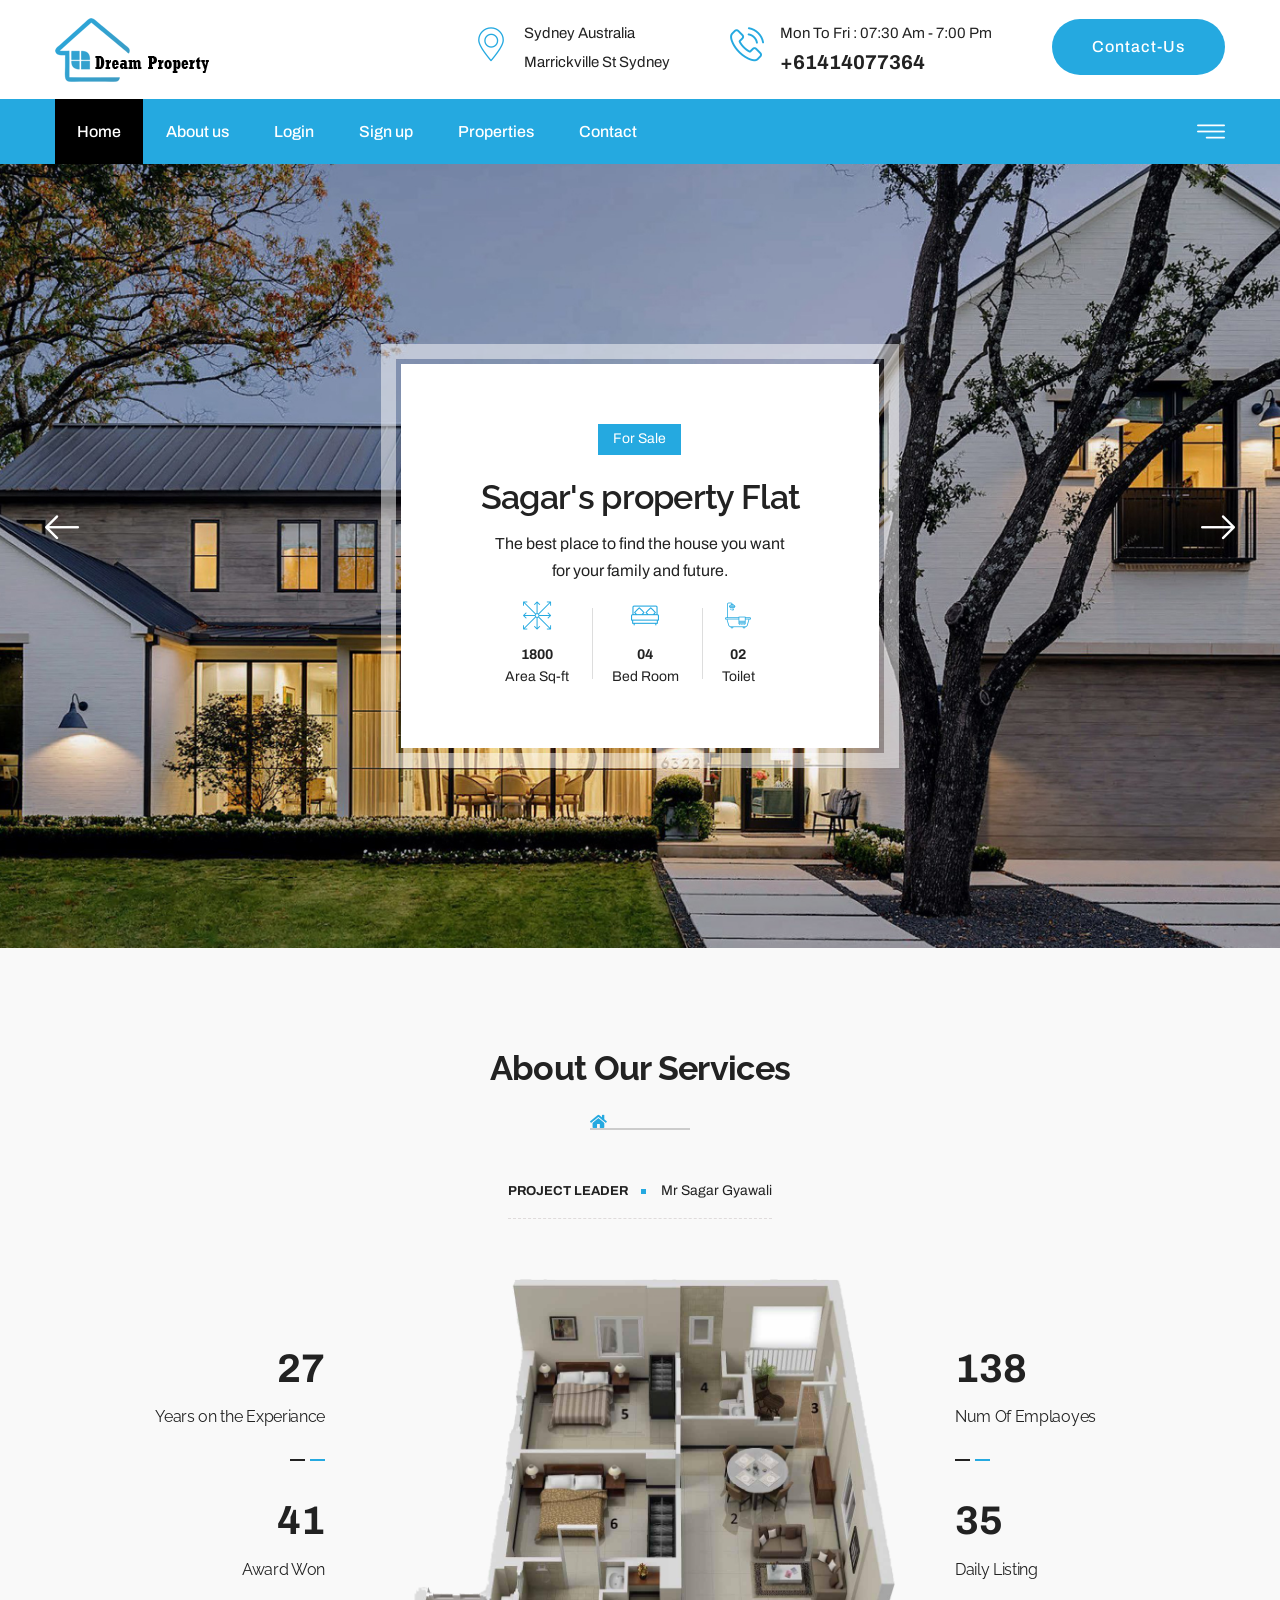
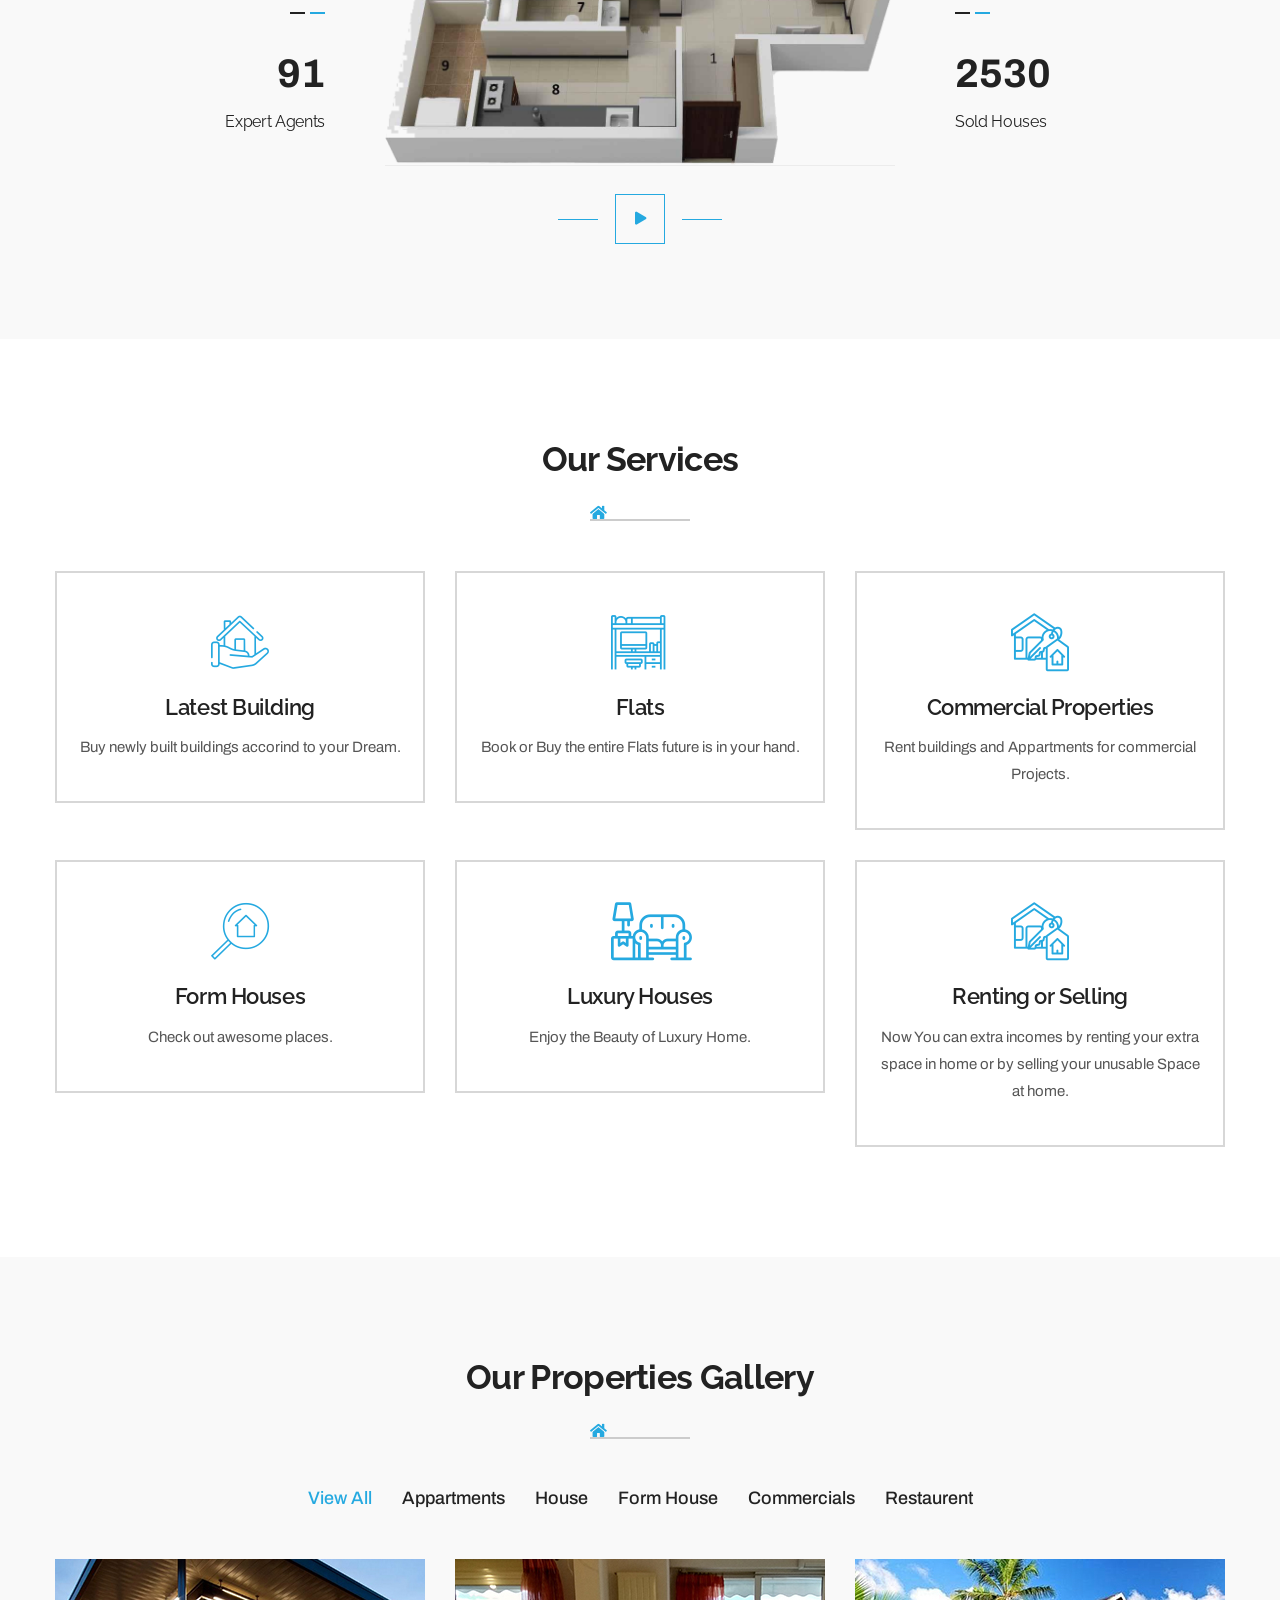
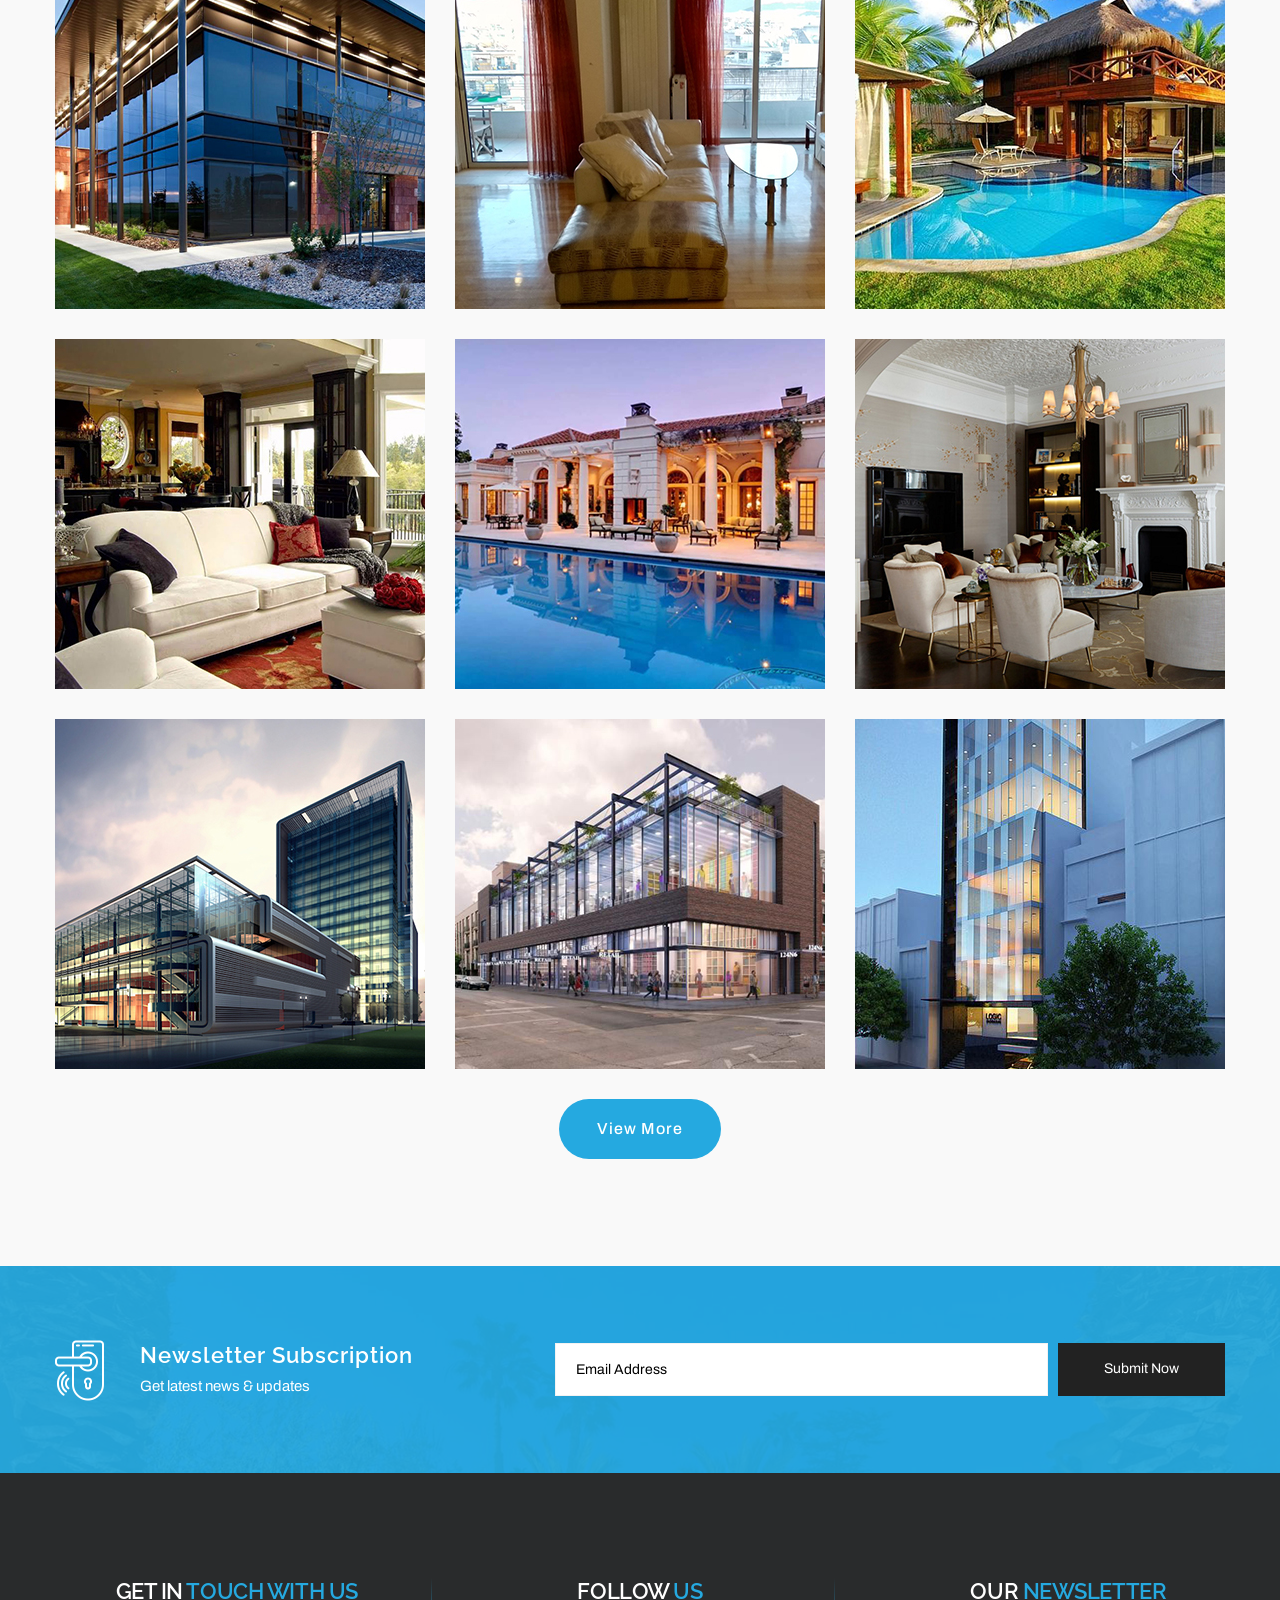
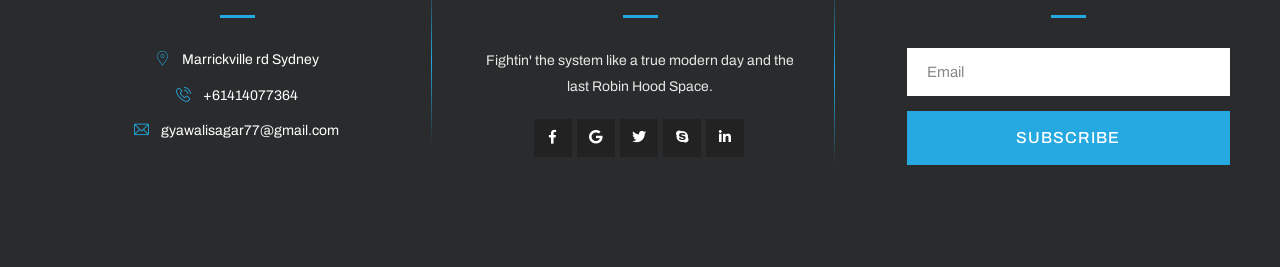
<file: gh-hosting/index-3.html>
<!DOCTYPE html>
<html lang="en">
<head>
<meta charset="utf-8">
<title>LOYAL PARTNER PROPERTY MANAGEMENT  </title>
<!-- Stylesheets -->
<link href="css/bootstrap.css" rel="stylesheet">
<link href="css/style.css" rel="stylesheet">
<link href="css/responsive.css" rel="stylesheet">

<!--Color Switcher Mockup-->
<link href="css/color-switcher-design.css" rel="stylesheet">
<!--Color Themes-->
<link id="theme-color-file" href="css/color-themes/default-theme.css" rel="stylesheet">

<link rel="shortcut icon" href="images/favicon.png" type="image/x-icon">
<link rel="icon" href="images/favicon.png" type="image/x-icon">

<!-- Responsive -->
<meta http-equiv="X-UA-Compatible" content="IE=edge">
<meta name="viewport" content="width=device-width, initial-scale=1.0, maximum-scale=1.0, user-scalable=0">
<!--[if lt IE 9]><script src="https://cdnjs.cloudflare.com/ajax/libs/html5shiv/3.7.3/html5shiv.js"></script><![endif]-->
<!--[if lt IE 9]><script src="js/respond.js"></script><![endif]-->
</head>

<body>

<div class="page-wrapper">
    <!-- Preloader -->
    <div class="preloader"></div>

    <!-- Main Header / Header Style Two-->
    <header class="main-header header-style-two">

		<!--Header-Upper-->
        <div class="header-upper">
        	<div class="auto-container">
            	<div class="clearfix">

                	<div class="pull-left logo-box">
                    	<div class="logo"><a href="index-2.html"><img src="images/logo.png" alt="" title=""></a></div>
                    </div>

                    <div class="pull-right upper-right">
                    	<div class="info-outer clearfix">

							<!--Info Box-->
							<div class="upper-column info-box">
								<div class="icon-box"><span class="flaticon-pin"></span></div>
								<ul>
									<li>Sydney Australia <br> marrickville st Sydney</li>
								</ul>
							</div>

							<!--Info Box-->
							<div class="upper-column info-box">
								<div class="icon-box"><span class="flaticon-phone-call"></span></div>
								<ul>
									<li>Mon to Fri : 07:30 am - 7:00 pm <br> <a href="tel:+61414077364">+61414077364</a></li>
								</ul>
							</div>

							<!--Info Box-->
							<div class="upper-column info-box">
								<a href="contact.html" class="theme-btn btn-style-two"><span class="txt">Contact-Us</span></a>
							</div>

                        </div>

                    </div>

                </div>

            </div>
        </div>
        <!--End Header Upper-->

		<!--Header Lower-->
		<div class="header-lower">

			<div class="auto-container clearfix">
				<div class="nav-outer clearfix">
					<!--Mobile Navigation Toggler For Mobile--><div class="mobile-nav-toggler"><span class="icon flaticon-menu"></span></div>
					<!-- Main Menu -->
					<nav class="main-menu navbar-expand-md">
						<div class="navbar-header">
							<!-- Toggle Button -->
							<button class="navbar-toggler" type="button" data-toggle="collapse" data-target="#navbarSupportedContent" aria-controls="navbarSupportedContent" aria-expanded="false" aria-label="Toggle navigation">
								<span class="icon-bar"></span>
								<span class="icon-bar"></span>
								<span class="icon-bar"></span>
							</button>
						</div>

						<div class="navbar-collapse collapse clearfix" id="navbarSupportedContent">
							<ul class="navigation clearfix">
								<li class="current dropdown"><a href="#"><span data-hover="Home">Home</span></a>
									<ul>
										<li><a href="index-2.html">Home page 01</a></li>
										<li><a href="index-3.html">Home page 02</a></li>
										<li><a href="index-4.html">Home page 03</a></li>
										<li class="dropdown"><a href="#">Header Styles</a>
											<ul>
												<li><a href="index-2.html">Header Style One</a></li>
												<li><a href="index-3.html">Header Style Two</a></li>
												<li><a href="index-4.html">Header Style Three</a></li>
											</ul>
										</li>
									</ul>
								</li>
								<li class="dropdown"><a href="#"><span data-hover="About us">About us</span></a>
									<ul>
										<li><a href="about.html">About Us</a></li>
										<li><a href="faq.html">Faq</a></li>
										<li><a href="gallery.html">Gallery</a></li>
										<li><a href="comming-soon.html">Comming Soon</a></li>
										<li class="dropdown"><a href="#">Take Tours</a>
											<ul>
												<li><a href="take-tour.html">Take Tour</a></li>
												<li><a href="video-tour.html">Video Tour</a></li>
											</ul>
										</li>
									</ul>
								</li>

								<li><a href="login.html"><span data-hover="Login">Login</span></a></li>
								<li><a href="signup.html"><span data-hover="Sign up">Sign up</span></a></li>

								<li class="dropdown"><a href="#"><span data-hover="Properties">Properties</span></a>
									<ul>
										<li><a href="properties.html">Properties</a></li>
										<li><a href="dashboard.html">Dashboard</a></li>
										<li><a href="submit-property.html">Submit Property</a></li>
										<li><a href="properties-list-view.html">Properties List View</a></li>
										<li><a href="properties-grid-view.html">Properties Grid View</a></li>
										<li><a href="properties-classic-view.html">Properties Classic View</a></li>
										<li><a href="properties-detail.html">Properties Detail</a></li>
									</ul>
								</li>

								<li><a href="contact.html"><span data-hover="Contact">Contact</span></a></li>
							</ul>
						</div>
					</nav>

					<!-- Main Menu End-->
					<div class="outer-box clearfix">

						<!--Option Box-->
						<div class="option-box">


							<!-- Main Menu End-->
							<div class="nav-box">
								<div class="nav-btn navSidebar-button"><span class="icon flaticon-menu-1"></span></div>
							</div>

						</div>
					</div>

				</div>
			</div>
		</div>
		<!--End Header Lower-->

		<!--Sticky Header-->
        <div class="sticky-header">
        	<div class="auto-container clearfix">
            	<!--Logo-->
            	<div class="logo pull-left">
                	<a href="index-2.html" class="img-responsive"><img src="images/logo-small.png" alt="" title=""></a>
                </div>

				<!--Right Col-->
                <div class="right-col pull-right">
					<!-- Main Menu -->
                    <nav class="main-menu navbar-expand-md">
                        <div class="navbar-collapse collapse clearfix" id="navbarSupportedContent1">
                            <ul class="navigation clearfix"><!--Keep This Empty / Menu will come through Javascript--></ul>
                        </div>
                    </nav><!-- Main Menu End-->
                </div>

            </div>
        </div>
        <!--End Sticky Header-->

    	<!-- Mobile Menu  -->
        <div class="mobile-menu">
            <div class="menu-backdrop"></div>
            <div class="close-btn"><span class="icon far fa-window-close"></span></div>

            <!--Here Menu Will Come Automatically Via Javascript / Same Menu as in Header-->
            <nav class="menu-box">
            	<div class="nav-logo"><a href="index-2.html"><img src="images/nav-logo.png" alt="" title=""></a></div>

                <ul class="navigation clearfix"><!--Keep This Empty / Menu will come through Javascript--></ul>
            </nav>
        </div><!-- End Mobile Menu -->

    </header>
    <!-- End Main Header -->

	<!-- Main Slider Two -->
    <section class="main-slider-two">

        <div class="main-slider-carousel owl-carousel owl-theme">

            <div class="slide" style="background-image:url(images/main-slider/4.jpg)">
                <div class="auto-container">
                	<div class="content-outer">
						<div class="content">
							<div class="title">For Sale</div>
							<h1>Sagar's property Flat</h1>
							<div class="text">The best place to find the house you want <br> for your family and future.</div>
							<ul class="info-box">
                                <li><span class="icon flaticon-dimension"></span> <strong>1800</strong> Area Sq-ft</li>
                                <li><span class="icon flaticon-bed-2"></span> <strong>04</strong> Bed Room</li>
                                <li><span class="icon flaticon-shower"></span> <strong>02</strong> Toilet</li>
                            </ul>
						</div>
                    </div>
                </div>
            </div>

            <div class="slide" style="background-image:url(images/main-slider/5.jpg)">
                <div class="auto-container">
					<div class="content-outer">
						<div class="content">
							<div class="title">For Rent</div>
							<h1>Sydney New Form House</h1>
							<div class="text">The best place to find the house you want <br> for your family and future.</div>
							<ul class="info-box">
                                <li><span class="icon flaticon-dimension"></span> <strong>1800</strong> Area Sq-ft</li>
                                <li><span class="icon flaticon-bed-2"></span> <strong>04</strong> Bed Room</li>
                                <li><span class="icon flaticon-shower"></span> <strong>02</strong> Toilet</li>
                            </ul>
						</div>
					</div>
                </div>
            </div>

            <div class="slide" style="background-image:url(images/main-slider/6.jpg)">
                <div class="auto-container">
					<div class="content-outer">
						<div class="content">
							<div class="title sold">Sold Out</div>
							<h1>New York Modern Luxury House</h1>
							<div class="text">The best place to find the house you want <br> for your family and future.</div>
							<ul class="info-box">
                                <li><span class="icon flaticon-dimension"></span> <strong>1800</strong> Area Sq-ft</li>
                                <li><span class="icon flaticon-bed-2"></span> <strong>04</strong> Bed Room</li>
                                <li><span class="icon flaticon-shower"></span> <strong>02</strong> Toilet</li>
                            </ul>
						</div>
                    </div>
                </div>
            </div>

        </div>

		<!--Scroll Dwwn Btn-->
        <div class="mouse-btn-down scroll-to-target" data-target=".search-home-section">
			<div class="chevron"></div>
			<div class="chevron"></div>
			<div class="chevron"></div>
		</div>
    </section>
    <!-- End Main Slider Two -->

	<!-- Search Home Section -->

	<!-- End Search Home Section -->

	<!--About Section-->
    <section class="about-section">
    	<div class="auto-container">

        	<!--Sec Title-->
            <div class="sec-title centered">
            	<h1>About Our Services</h1>
                <div class="separator"></div>
            </div>

            <!--About School-->
            <div class="about-school">
            	<div class="inner">
                	<div class="text"><span>Project Leader</span> Mr Sagar Gyawali</div>
                </div>
            </div>

            <div class="row clearfix">
            	<!--Counter Column / Left Aligned-->
            	<div class="column counter-column pull-left left-aligned col-lg-3 col-md-6 col-sm-12">

                    <!--Fact Counter-->
                    <div class="fact-counter">

                        <!--Countbox Outer-->
                        <div class="countbox-outer">
                            <div class="inner">
                                <div class="count-box">
                                    <span class="count-text" data-speed="2000" data-stop="50">0</span>
                                </div>
                                <h6 class="counter-title">Years on the Experiance</h6>
                            </div>
                        </div>

                        <!--Countbox Outer-->
                        <div class="countbox-outer">
                            <div class="inner">
                                <div class="count-box">
                                    <span class="count-text" data-speed="2500" data-stop="94">0</span>
                                </div>
                                <h6 class="counter-title">Award Won</h6>
                            </div>
                        </div>

                        <!--Countbox Outer-->
                        <div class="countbox-outer">
                            <div class="inner">
                                <div class="count-box">
                                    <span class="count-text" data-speed="2500" data-stop="207">0</span>
                                </div>
                                <h6 class="counter-title">Expert Agents</h6>
                            </div>
                        </div>

                    </div>

                </div>

				<!--Image Column-->
                <div class="image-column col-lg-6 col-md-12 col-sm-12">
                	<div class="image">
                        <a href="images/resource/about.png" class="video-link lightbox-image overlay-box">
                            <img src="images/resource/about.png" alt="" />
                            <div class="link-outer">
                                <a href="https://www.youtube.com/watch?v=eoC8Tn3Cjzs" class=" lightbox-image video-popup"> &ensp; <span class="video-icon fa fa-play"></span> &ensp; </a>
                            </div>
                        </a>
                    </div>
                </div>

                <!--Counter Column / Reft Aligned-->
                <div class="column counter-column pull-right right-aligned col-lg-3 col-md-6 col-sm-12">

                    <!--Fact Counter-->
                    <div class="fact-counter">

                        <!--Countbox Outer-->
                        <div class="countbox-outer">
                            <div class="inner">
                                <div class="count-box">
                                    <span class="count-text" data-speed="2000" data-stop="250">0</span>
                                </div>
                                <h6 class="counter-title">Num Of Emplaoyes</h6>
                            </div>
                        </div>

                        <!--Countbox Outer-->
                        <div class="countbox-outer">
                            <div class="inner">
                                <div class="count-box">
                                    <span class="count-text" data-speed="2000" data-stop="64">0</span>
                                </div>
                                <h6 class="counter-title">Daily Listing</h6>
                            </div>
                        </div>

                        <!--Countbox Outer-->
                        <div class="countbox-outer">
                            <div class="inner">
                                <div class="count-box">
                                    <span class="count-text" data-speed="3000" data-stop="6864">0</span>
                                </div>
                                <h6 class="counter-title">Sold Houses</h6>
                            </div>
                        </div>

                    </div>

                </div>

            </div>

        </div>
    </section>
    <!--End About Section-->

	<!-- Services Section -->
	<section class="services-section">
		<div class="auto-container">
			<!-- Sec Title -->
			<div class="sec-title centered text-center">
				<h1>Our Services</h1>
				<div class="separator"></div>
			</div>
			<div class="row clearfix">

				<!-- Services Block -->
				<div class="services-block col-lg-4 col-md-6 col-sm-12">
					<div class="inner-box wow fadeInLeft" data-wow-delay="0ms" data-wow-duration="1500ms">
						<div class="border-one"></div>
						<div class="border-two"></div>
						<div class="icon-box">
							<span class="icon flaticon-house-1"></span>
						</div>
						<h4><a href="take-tour.html">Latest Building</a></h4>
						<div class="text">Buy newly built buildings accorind to your Dream.</div>
					</div>
				</div>

				<!-- Services Block -->
				<div class="services-block col-lg-4 col-md-6 col-sm-12">
					<div class="inner-box wow fadeInUp" data-wow-delay="250ms" data-wow-duration="1500ms">
						<div class="border-one"></div>
						<div class="border-two"></div>
						<div class="icon-box">
							<span class="icon flaticon-desk"></span>
						</div>
						<h4><a href="take-tour.html">Flats</a></h4>
						<div class="text">Book or Buy the entire Flats future is in your hand.</div>
					</div>
				</div>

				<!-- Services Block -->
				<div class="services-block col-lg-4 col-md-6 col-sm-12">
					<div class="inner-box wow fadeInRight" data-wow-delay="500ms" data-wow-duration="1500ms">
						<div class="border-one"></div>
						<div class="border-two"></div>
						<div class="icon-box">
							<span class="icon flaticon-house-4"></span>
						</div>
						<h4><a href="take-tour.html">Commercial Properties</a></h4>
						<div class="text">Rent buildings and Appartments for commercial Projects.</div>
					</div>
				</div>

				<!-- Services Block -->
				<div class="services-block col-lg-4 col-md-6 col-sm-12">
					<div class="inner-box wow fadeInLeft" data-wow-delay="0ms" data-wow-duration="1500ms">
						<div class="border-one"></div>
						<div class="border-two"></div>
						<div class="icon-box">
							<span class="icon flaticon-house-search"></span>
						</div>
						<h4><a href="take-tour.html">Form Houses</a></h4>
						<div class="text">Check out awesome places.</div>
					</div>
				</div>

				<!-- Services Block -->
				<div class="services-block col-lg-4 col-md-6 col-sm-12">
					<div class="inner-box wow fadeInUp" data-wow-delay="0ms" data-wow-duration="1500ms">
						<div class="border-one"></div>
						<div class="border-two"></div>
						<div class="icon-box">
							<span class="icon flaticon-sofa"></span>
						</div>
						<h4><a href="take-tour.html">Luxury Houses</a></h4>
						<div class="text">Enjoy the Beauty of Luxury Home.</div>
					</div>
				</div>

				<!-- Services Block -->
				<div class="services-block col-lg-4 col-md-6 col-sm-12">
					<div class="inner-box wow fadeInRight" data-wow-delay="0ms" data-wow-duration="1500ms">
						<div class="border-one"></div>
						<div class="border-two"></div>
						<div class="icon-box">
							<span class="icon flaticon-house-4"></span>
						</div>
						<h4><a href="take-tour.html">Renting or Selling</a></h4>
						<div class="text">Now You can extra incomes by renting your extra space in home or by selling your unusable Space at home.</div>
					</div>
				</div>

			</div>
		</div>
	</section>
	<!-- End Services Section -->


	<!-- Gallery Section -->
	<section class="gallery-section">
		<div class="auto-container">
			<!-- Sec Title -->
			<div class="sec-title centered">
				<h1>Our Properties Gallery</h1>
				<div class="separator"></div>
			</div>

			<!--MixitUp Galery-->
            <div class="mixitup-gallery">
                <!--Filter-->
                <div class="filters text-center clearfix">
                    <ul class="filter-tabs filter-btns clearfix">
                        <li class="active filter" data-role="button" data-filter="all">View All</li>
                        <li class="filter" data-role="button" data-filter=".appartment">Appartments</li>
                        <li class="filter" data-role="button" data-filter=".house">House</li>
                        <li class="filter" data-role="button" data-filter=".form-house">Form House</li>
                        <li class="filter" data-role="button" data-filter=".commercial">Commercials</li>
                        <li class="filter" data-role="button" data-filter=".restaurent">Restaurent</li>
                    </ul>
                </div>

                <div class="filter-list row clearfix">

                    <!-- Project item -->
                    <div class="gallery-item mix all restaurent col-lg-4 col-md-6 col-sm-12">
                        <div class="image-box">
                            <figure class="image"><img src="images/gallery/7.jpg" alt=""></figure>
                            <div class="overlay-box">
                                <div class="icon-box">
                                    <a href="properties-detail.html" class="link"><span class="icon fa flaticon-unlink"></span></a>
                                    <a href="images/gallery/1.jpg" class="link" data-fancybox="gallery" data-caption=""><span class="icon fa fa-expand-arrows-alt"></span></a>
                                    <h3><a href="properties-detail.html">France Property</a></h3>
                                </div>
                            </div>
                        </div>
                    </div>

					<!-- Project item -->
                    <div class="gallery-item mix all restaurent commercial col-lg-4 col-md-6 col-sm-12">
                        <div class="image-box">
                            <figure class="image"><img src="images/gallery/8.jpg" alt=""></figure>
                            <div class="overlay-box">
                                <div class="icon-box">
                                    <a href="properties-detail.html" class="link"><span class="icon fa flaticon-unlink"></span></a>
                                    <a href="images/gallery/8.jpg" class="link" data-fancybox="gallery" data-caption=""><span class="icon fa fa-expand-arrows-alt"></span></a>
                                    <h3><a href="properties-detail.html">Commerical Building</a></h3>
                                </div>
                            </div>
                        </div>
                    </div>

					<!-- Project item -->
                    <div class="gallery-item mix all restaurent house col-lg-4 col-md-6 col-sm-12">
                        <div class="image-box">
                            <figure class="image"><img src="images/gallery/9.jpg" alt=""></figure>
                            <div class="overlay-box">
                                <div class="icon-box">
                                    <a href="properties-detail.html" class="link"><span class="icon fa flaticon-unlink"></span></a>
                                    <a href="images/gallery/9.jpg" class="link" data-fancybox="gallery" data-caption=""><span class="icon fa fa-expand-arrows-alt"></span></a>
                                    <h3><a href="properties-detail.html">News Flats Property</a></h3>
                                </div>
                            </div>
                        </div>
                    </div>

					<!-- Project item -->
                    <div class="gallery-item mix all appartment commercial col-lg-4 col-md-6 col-sm-12">
                        <div class="image-box">
                            <figure class="image"><img src="images/gallery/10.jpg" alt=""></figure>
                            <div class="overlay-box">
                                <div class="icon-box">
                                    <a href="properties-detail.html" class="link"><span class="icon fa flaticon-unlink"></span></a>
                                    <a href="images/gallery/10.jpg" class="link" data-fancybox="gallery" data-caption=""><span class="icon fa fa-expand-arrows-alt"></span></a>
                                    <h3><a href="properties-detail.html">House For Sale Property</a></h3>
                                </div>
                            </div>
                        </div>
                    </div>

					<!-- Project item -->
                    <div class="gallery-item mix all restaurent form-house house col-lg-4 col-md-6 col-sm-12">
                        <div class="image-box">
                            <figure class="image"><img src="images/gallery/11.jpg" alt=""></figure>
                            <div class="overlay-box">
                                <div class="icon-box">
                                    <a href="properties-detail.html" class="link"><span class="icon fa flaticon-unlink"></span></a>
                                    <a href="images/gallery/11.jpg" class="link" data-fancybox="gallery" data-caption=""><span class="icon fa fa-expand-arrows-alt"></span></a>
                                    <h3><a href="properties-detail.html">New Villas</a></h3>
                                </div>
                            </div>
                        </div>
                    </div>

					<!-- Project item -->
                    <div class="gallery-item mix all restaurent form-house col-lg-4 col-md-6 col-sm-12">
                        <div class="image-box">
                            <figure class="image"><img src="images/gallery/12.jpg" alt=""></figure>
                            <div class="overlay-box">
                                <div class="icon-box">
                                    <a href="properties-detail.html" class="link"><span class="icon fa flaticon-unlink"></span></a>
                                    <a href="images/gallery/12.jpg" class="link" data-fancybox="gallery" data-caption=""><span class="icon fa fa-expand-arrows-alt"></span></a>
                                    <h3><a href="properties-detail.html">Form House</a></h3>
                                </div>
                            </div>
                        </div>
                    </div>

					<!-- Project item -->
                    <div class="gallery-item mix all form-house col-lg-4 col-md-6 col-sm-12">
                        <div class="image-box">
                            <figure class="image"><img src="images/gallery/13.jpg" alt=""></figure>
                            <div class="overlay-box">
                                <div class="icon-box">
                                    <a href="properties-detail.html" class="link"><span class="icon fa flaticon-unlink"></span></a>
                                    <a href="images/gallery/13.jpg" class="link" data-fancybox="gallery" data-caption=""><span class="icon fa fa-expand-arrows-alt"></span></a>
                                    <h3><a href="properties-detail.html">German Commercial Property</a></h3>
                                </div>
                            </div>
                        </div>
                    </div>

					<!-- Project item -->
                    <div class="gallery-item mix all house commercial col-lg-4 col-md-6 col-sm-12">
                        <div class="image-box">
                            <figure class="image"><img src="images/gallery/14.jpg" alt=""></figure>
                            <div class="overlay-box">
                                <div class="icon-box">
                                    <a href="properties-detail.html" class="link"><span class="icon fa flaticon-unlink"></span></a>
                                    <a href="images/gallery/14.jpg" class="link" data-fancybox="gallery" data-caption=""><span class="icon fa fa-expand-arrows-alt"></span></a>
                                    <h3><a href="properties-detail.html">New York Houses</a></h3>
                                </div>
                            </div>
                        </div>
                    </div>

					<!-- Project item -->
                    <div class="gallery-item mix all form-house commercial col-lg-4 col-md-6 col-sm-12">
                        <div class="image-box">
                            <figure class="image"><img src="images/gallery/15.jpg" alt=""></figure>
                            <div class="overlay-box">
                                <div class="icon-box">
                                    <a href="properties-detail.html" class="link"><span class="icon fa flaticon-unlink"></span></a>
                                    <a href="images/gallery/15.jpg" class="link" data-fancybox="gallery" data-caption=""><span class="icon fa fa-expand-arrows-alt"></span></a>
                                    <h3><a href="properties-detail.html">Sydney Form House</a></h3>
                                </div>
                            </div>
                        </div>
                    </div>

				</div>

				<!-- Button Box -->
				<div class="btn-box text-center">
					<a href="#" class="theme-btn btn-style-two"><span class="txt">View More</span></a>
				</div>

			</div>

		</div>
	</section>
	<!-- End Gallery Section -->


	<!--Newsleter Section-->
    <section class="newsletter-section" style="background-image:url(images/background/1.jpg)">
    	<div class="auto-container">
        	<div class="inner-container">
            	<div class="row clearfix">

                    <!--Title Column-->
                    <div class="title-column col-lg-5 col-md-12 col-sm-12">
                    	<div class="inner-column">
                        	<div class="icon-box">
                            	<span class="icon flaticon-door-knob"></span>
                            </div>
                            <h4>Newsletter Subscription</h4>
                            <div class="title">Get latest news & updates</div>
                        </div>
                    </div>

                    <!--Form Column-->
                    <div class="form-column col-lg-7 col-md-12 col-sm-12">
                    	<div class="inner-column">

                            <!--Subscribe Form-->
                            <div class="subscribe-form">
                                <form method="post" action="#">
                                    <div class="form-group">
                                        <input type="email" name="email" value="" placeholder="Email Address" required>
                                        <button type="submit" class="submit-btn">Submit Now</button>
                                    </div>
                                </form>
                            </div>

                        </div>
                    </div>

                </div>
            </div>
        </div>
    </section>
    <!--End Newsleter Section-->

	<!--Main Footer-->
    <footer class="footer-style-two">
		<div class="outer-container">

        	<!--Widgets Section-->
            <div class="widgets-section">
            	<div class="row clearfix">

					<!--Footer Column-->
					<div class="footer-column col-lg-4 col-md-6 col-sm-12">
						<!-- Contact Widget -->
						<div class="footer-widget info-widget">
							<h4>Get in <span class="theme_color">touch with us</span></h4>
							<ul class="info-list">
								<li><span class="icon flaticon-placeholder"></span>Marrickville rd Sydney</li>
								<li><span class="icon flaticon-phone-call"></span>+61414077364</li>
								<li><span class="icon flaticon-email"></span>gyawalisagar77@gmail.com</li>
							</ul>
						</div>
					</div>

					<!--Footer Column-->
					<div class="footer-column col-lg-4 col-md-6 col-sm-12">
						<!-- Social Widget -->
						<div class="footer-widget social-widget">
							<h4>follow <span class="theme_color">us</span></h4>
							<div class="text">Fightin' the system like a true modern day and the <br> last Robin Hood Space. </div>
							<ul class="social-icon-one">
								<li><a href="#"><span class="fab fa-facebook-f"></span></a></li>
								<li><a href="#"><span class="fab fa-google"></span></a></li>
								<li><a href="#"><span class="fab fa-twitter"></span></a></li>
								<li><a href="#"><span class="fab fa-skype"></span></a></li>
								<li><a href="#"><span class="fab fa-linkedin-in"></span></a></li>
							</ul>

						</div>
					</div>

					<!--Footer Column-->
					<div class="footer-column col-lg-4 col-md-6 col-sm-12">
						<div class="footer-widget last-widget">

							<!-- Newsletter Widget -->
							<div class="newsletter-widget">
								<h4>Our <span class="theme_color">NewsLetter</span></h4>
								<div class="newsletter-form">
									<form method="post" action="http://ary-themes.com/html/noor_tech/dream-property/contact.html">
										<div class="form-group">
											<input type="email" name="email" value="" placeholder="Email" required="">
										</div>
										<div class="form-group">
											<button type="submit" class="theme-btn btn-style-two"><span class="txt">SUBSCRIBE</span></button>
										</div>
									</form>
								</div>
							</div>

						</div>
					</div>

				</div>
			</div>

		</div>

	</footer>

</div>
<!--End pagewrapper-->

<!--Scroll to top-->
<div class="scroll-to-top scroll-to-target" data-target="html"><span class="fa fa-angle-up"></span></div>

<!--Search Popup-->
<div id="search-popup" class="search-popup">
	<div class="close-search theme-btn"><span class="fas fa-window-close"></span></div>
	<div class="popup-inner">
		<div class="overlay-layer"></div>
    	<div class="search-form">
        	<form method="post" action="http://ary-themes.com/html/noor_tech/dream-property/index.html">
            	<div class="form-group">
                	<fieldset>
                        <input type="search" class="form-control" name="search-input" value="" placeholder="Search Here" required >
                        <input type="submit" value="Search Now!" class="theme-btn">
                    </fieldset>
                </div>
            </form>

            <br>
            <h3>Recent Search Keywords</h3>
            <ul class="recent-searches">
                <li><a href="#">Business</a></li>
                <li><a href="#">Appartment</a></li>
                <li><a href="#">Flat</a></li>
                <li><a href="#">Commercial</a></li>
                <li><a href="#">Villa</a></li>
            </ul>

        </div>

    </div>
</div>

<!-- sidebar cart item -->
<div class="xs-sidebar-group info-group">
	<div class="xs-overlay xs-bg-black"></div>
	<div class="xs-sidebar-widget">
		<div class="sidebar-widget-container">
			<div class="widget-heading">
				<a href="#" class="close-side-widget"><span class="icon flaticon-cancel"></span></a>
			</div>
			<div class="sidebar-textwidget">

				<!-- Sidebar Info Content -->
            <div class="sidebar-info-contents">
				<div class="content-inner">
					<div class="logo">
						<a href="index-2.html"><img src="images/logo-3.png" alt="" /></a>
					</div>
					<div class="content-box">
						<h2>About Us</h2>
						<p class="text">Loyal partner property management group is proudly owned and operated by sagar gyawali the chief executive of the company. and its specialised for property rentals airport pickup and drop.</p>
						<a href="contact.html" class="theme-btn btn-style-two"><span class="txt">Contact Us</span></a>
					</div>
					<div class="contact-info">
						<h2>Contact Info</h2>
						<ul class="list-style-two">
							<li><span class="icon flaticon-map"></span>marrickville, sydney City, Australia</li>
							<li><span class="icon flaticon-telephone"></span>+61414077364</li>
							<li><span class="icon flaticon-message-1"></span>gyawalisagar77@gmail.com</li>
							<li><span class="icon flaticon-timetable"></span>Week Days: 09.00 to 18.00 Sunday: Closed</li>
						</ul>
					</div>
					<!-- Social Box -->
					<ul class="social-box">
						<li class="facebook"><a href="#" class="fab fa-facebook-f"></a></li>
						<li class="twitter"><a href="#" class="fab fa-twitter"></a></li>
						<li class="linkedin"><a href="#" class="fab fa-linkedin-in"></a></li>
						<li class="instagram"><a href="#" class="fab fa-instagram"></a></li>
						<li class="youtube"><a href="#" class="fab fa-youtube"></a></li>
					</ul>
				</div>
			</div>

			</div>
		</div>
	</div>
</div>
<!-- END sidebar widget item -->

<!-- sidebar cart item -->
<div class="xs-sidebar-group cart-group">
	<div class="xs-overlay xs-bg-black"></div>
	<div class="xs-sidebar-widget">
		<div class="sidebar-widget-container">
			<div class="widget-heading media">
				<div class="media-body">
					<a href="#" class="close-side-widget"><span class="icon flaticon-cancel"></span></a>
				</div>
			</div>
			<div class="xs-empty-content">

				<!-- Cart Product -->
				<div class="cart-product">
					<div class="inner">
						<div class="cross-icon"><span class="icon fa fa-remove"></span></div>
						<div class="image"><img src="images/resource/flat-one.jpg" alt="" /></div>
						<h3><a href="shop-single.html">Apartment One</a></h3>
						<div class="quantity-text">Quantity 4</div>
						<div class="price">$390,00,00</div>
					</div>
				</div>
				<!-- Cart Product -->
				<div class="cart-product">
					<div class="inner">
						<div class="cross-icon"><span class="icon fa fa-remove"></span></div>
						<div class="image"><img src="images/resource/flat-two.jpg" alt="" /></div>
						<h3><a href="shop-single.html">Flat Two</a></h3>
						<div class="quantity-text">Quantity 1</div>
						<div class="price">$690,00,00</div>
					</div>
				</div>
				<!-- Cart Product -->
				<div class="cart-product">
					<div class="inner">
						<div class="cross-icon"><span class="icon fa fa-remove"></span></div>
						<div class="image"><img src="images/resource/flat-three.jpg" alt="" /></div>
						<h3><a href="shop-single.html">Luxery House</a></h3>
						<div class="quantity-text">Quantity 2</div>
						<div class="price">$990,00,00</div>
					</div>
				</div>
				<!-- Cart Product -->
				<div class="cart-product">
					<div class="inner">
						<div class="cross-icon"><span class="icon fa fa-remove"></span></div>
						<div class="image"><img src="images/resource/flat-one.jpg" alt="" /></div>
						<h3><a href="shop-single.html">Apartment One</a></h3>
						<div class="quantity-text">Quantity 4</div>
						<div class="price">$390,00,00</div>
					</div>
				</div>
				<!-- Cart Product -->
				<div class="cart-product">
					<div class="inner">
						<div class="cross-icon"><span class="icon fa fa-remove"></span></div>
						<div class="image"><img src="images/resource/flat-two.jpg" alt="" /></div>
						<h3><a href="shop-single.html">Flat Two</a></h3>
						<div class="quantity-text">Quantity 1</div>
						<div class="price">$690,00,00</div>
					</div>
				</div>
				<!-- Cart Product -->
				<div class="cart-product">
					<div class="inner">
						<div class="cross-icon"><span class="icon fa fa-remove"></span></div>
						<div class="image"><img src="images/resource/flat-three.jpg" alt="" /></div>
						<h3><a href="shop-single.html">Luxery House</a></h3>
						<div class="quantity-text">Quantity 2</div>
						<div class="price">$990,00,00</div>
					</div>
				</div>
				<p class="xs-btn-wraper">
					<a class="btn btn-style-two" href="index-2.html"><span class="txt">Return To Home</span></a>
				</p>
			</div>
		</div>
	</div>
</div>
<!-- END sidebar cart item -->

<!--Scroll to top-->
<script src="js/jquery.js"></script>
<script src="js/popper.min.js"></script>
<script src="js/jquery-ui.js"></script>
<script src="js/bootstrap.min.js"></script>
<script src="js/jquery.fancybox.js"></script>
<script src="js/owl.js"></script>
<script src="js/wow.js"></script>
<script src="js/mixitup.js"></script>
<script src="js/jquery-ui.js"></script>
<script src="js/jquery-ui.js"></script>
<script src="js/nav-tool.js"></script>
<script src="js/dropzone.js"></script>
<script src="js/tilt.jquery.min.js"></script>
<script src="js/jquery.magnific-popup.min.js"></script>
<script src="js/main.js"></script>
<script src="js/appear.js"></script>
<script src="js/script.js"></script>
<script src="js/color-settings.js"></script>

</body>

<!-- dream-property/index-2.html  18 Nov 2019 05:06:35 GMT -->
</html>
</file>
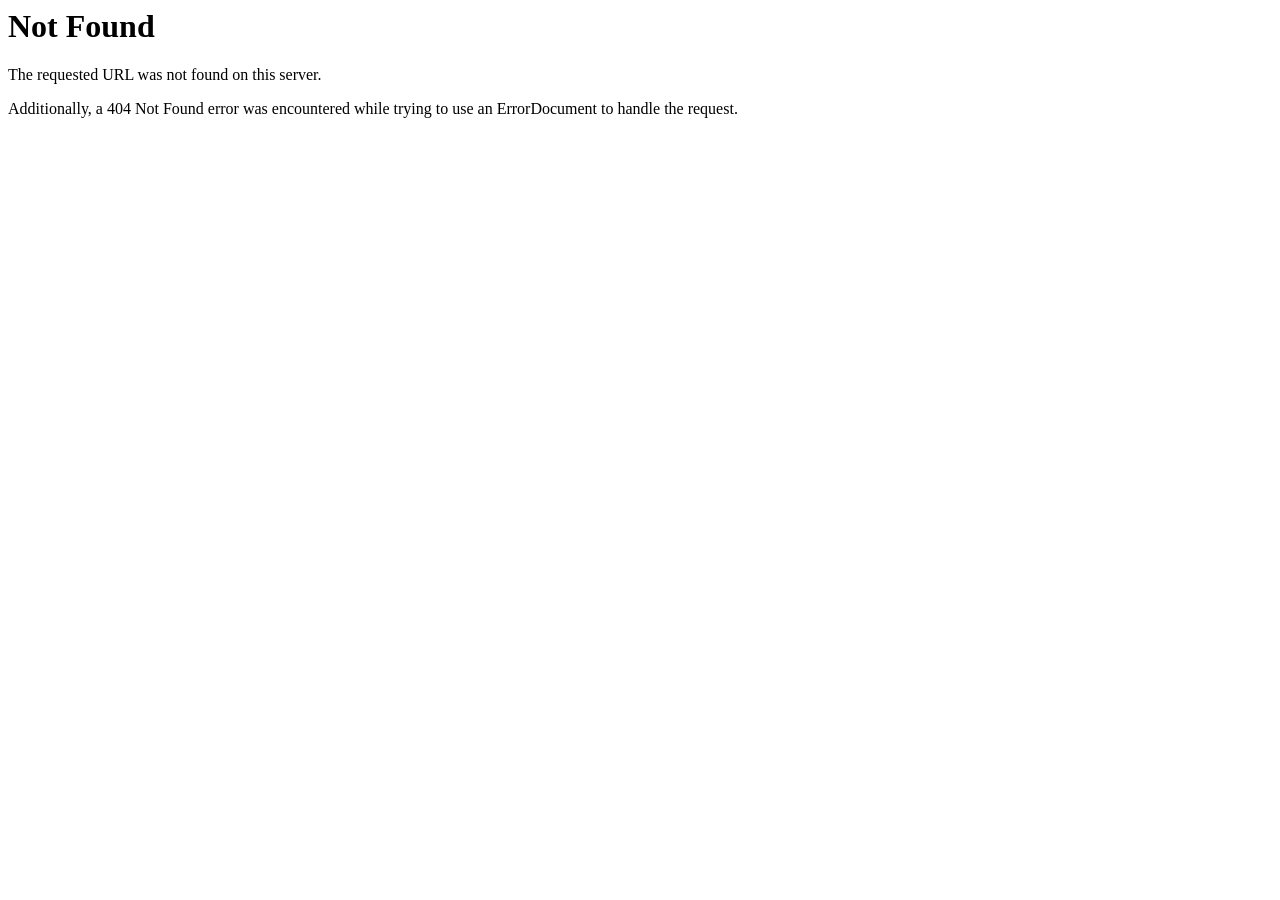
<file: gh-hosting/css/owl.video.play.html>
<!DOCTYPE HTML PUBLIC "-//IETF//DTD HTML 2.0//EN">
<html><head>
<title>404 Not Found</title>
</head><body>
<h1>Not Found</h1>
<p>The requested URL was not found on this server.</p>
<p>Additionally, a 404 Not Found
error was encountered while trying to use an ErrorDocument to handle the request.</p>
</body></html>
</file>
<file: gh-hosting/css/style.css>
/* Dream Property - Real Estate HTML Template  */

/************ TABLE OF CONTENTS ***************
1. Fonts
2. Reset
3. Global
4. Main Header / Style Two / Style Three
5. Main Slider
6. Services Section
7. About Section
8. Counter Section
9. Project Section
10. Team Section
11. Testimonial Section
12. News Section
13. Clients Section / Style Two
14. Main Footer / Style Two / Style Three
15. Call To Action Section
16. Video Section
17. Reasons Section
18. Fullwidth Section
19. Pricing Section
20. Offers Section
21. Faq Section
22. Comming Soon Section
23. Subscribe Section
24. Products Section
25. Factory Section
26. Construction Section
27. Page Title
28. Service Single Section
29. Blog Widgets
30. Map Section
31. Contact Form

**********************************************/

/*** 

====================================================================
	Fonts
====================================================================

***/

@import url('https://fonts.googleapis.com/css?family=Archivo:400,500,600,700|Raleway:300,400,500,600,700,800,900&amp;display=swap');

/* font-family: 'Archivo', sans-serif;
font-family: 'Raleway', sans-serif; */

@import url('pe-icon-7-stroke.css');
@import url('simple-line-icons.css');
@import url('fontawesome-all.css');
@import url('animate.css');
@import url('flaticon.css');
@import url('owl.css');
@import url('swiper.min.css');
@import url('jquery-ui.css');
@import url('custom-animate.css');
@import url('dropzone.css');
@import url('magnific-popup.css');
@import url('jquery.fancybox.min.css');
@import url('jquery.timepicker.min.css');

/*** 

====================================================================
	Reset
====================================================================

 ***/

*{
	margin:0px;
	padding:0px;
	border:none;
	outline:none;
	font-size: 100%;
}

/*** 

====================================================================
	Global Settings
====================================================================

 ***/

body{
	font-size:14px;
	color:#787878;
	line-height:1.6em;
	font-weight:400;
	background:#ffffff;
	-webkit-font-smoothing: antialiased;
	-moz-font-smoothing: antialiased;
	font-family: 'Archivo', sans-serif;
}

a{
	text-decoration:none;
	cursor:pointer;
	color:#25a9e0;
}

a:hover,
a:focus,
a:visited{
	text-decoration:none;
	outline:none;
}

h1,h2,h3,h4,h5,h6 {
	position:relative;
	font-weight:normal;
	margin:0px;
	background:none;
	line-height:1.2em;
	letter-spacing: -0.02em;
	font-family: 'Raleway', sans-serif;
}

textarea{
	overflow:hidden;	
}

button{
	outline: none !important;
	cursor: pointer;
}

p{
	font-size: 16px;
	line-height: 1.6em;
	font-weight: 400;
	color: #555555;
	font-family: 'Archivo', sans-serif;
}

.text{
	font-size: 16px;
	line-height: 1.6em;
	font-weight: 400;
	color: #555555;
	margin: 0px;
	font-family: 'Archivo', sans-serif;
}

/* Typography */

h1{
	font-size:34px;
}

h2{
	font-size:28px;
}

h3{
	font-size:26px;
}

h4{
	font-size:22px;
}

h5{
	font-size:20px;
}

h6{
	font-size:16px;
}

::-webkit-input-placeholder{color: inherit;}
::-moz-input-placeholder{color: inherit;}
::-ms-input-placeholder{color: inherit;}

.auto-container{
	position:static;
	max-width:1210px;
	padding:0px 20px;
	margin:0 auto;
}

.large-container{
	position:static;
	max-width:1600px;
	padding:0px 15px;
	margin:0 auto;
}

/* .page-wrapper{
	position:relative;
	margin:0 auto;
	width:100%;
	min-width:300px;
	overflow: hidden;
	z-index: 9;
} */

ul,li{
	list-style:none;
	padding:0px;
	margin:0px;	
}

.theme-btn{
	display:inline-block;
	-webkit-transition:all 0.3s ease;
	-moz-transition:all 0.3s ease;
	-ms-transition:all 0.3s ease;
	-o-transition:all 0.3s ease;
	transition:all 0.3s ease;
}

.theme-btn i{
	position: relative;
	display: inline-block;
	font-size: 14px;
	margin-left: 3px;
}

.centered{
	text-align:center !important;
}

/*Social Icon One*/

.social-icon-one{
	position:relative;
}

.social-icon-one li{
	position:relative;
	margin-right:2px;
	margin-bottom: 10px;
	display:inline-block;
}

.social-icon-one li a{
	position:relative;
	width: 38px;
	height: 38px;
	font-size:14px;
	color:#ffffff;
	line-height:38px;
	text-align:center;
	display:inline-block;
	background-color: #222222;
	transition:all 0.3s ease;
	-moz-transition:all 0.3s ease;
	-webkit-transition:all 0.3s ease;
	-ms-transition:all 0.3s ease;
	-o-transition:all 0.3s ease;
}

.social-icon-one li a:hover{
	background-color: #25a9e0;
}

/* Social Icon Two */

.social-icon-two{
	position:relative;
}

.social-icon-two li.share{
	position:relative;
	top:-4px;
	color:#999999;
	font-size:13px;
	font-weight:400;
	line-height:30px;
	letter-spacing:2px;
	margin-right:15px !important;
	text-transform:uppercase;
}

.social-icon-two li{
	position:relative;
	margin-right:2px;
	margin-bottom:3px;
	display:inline-block;
}

.social-icon-two li a{
	position:relative;
	width:62px;
	height:44px;
	color:#ffffff;
	font-size:18px;
	line-height:44px;
	text-align:center;
	margin-right:5px;
	margin-bottom:8px;
	display:inline-block;
	background-color:#2f58a1;
	-webkit-transition:all 300ms ease;
	-ms-transition:all 300ms ease;
	-o-transition:all 300ms ease;
	-moz-transition:all 300ms ease;
	transition:all 300ms ease;	
}

.social-icon-two li a:hover{
	opacity:0.80;
}

.social-icon-two li.twitter a{ background-color:#069cd5}
.social-icon-two li.g_plus a{ background-color:#ec453e;}
.social-icon-two li.linkedin a{ background-color:#0076b8;}
.social-icon-two li.pinteret a{ background-color:#da0d32;}
.social-icon-two li.android a{ background-color:#62c56b;}
.social-icon-two li.dribbble a{ background-color:#ef70a9;}
.social-icon-two li.rss a{ background-color:#fd9f13;}
.social-icon-two li.instagram a{ background-color:#35475c;}
.social-icon-two li.vimeo a{ background-color:#4eceea;}

.social-icon-two li:nth-child(4n + 0){
	margin-right:0px;
}

.social-icon-two.alternate li a{
	width:86px;
	height:53px;
	line-height:53px;
	font-size:20px;
	transition: all 0.3s ease;
    -moz-transition: all 0.3s ease;
    -webkit-transition: all 0.3s ease;
    -ms-transition: all 0.3s ease;
    -o-transition: all 0.3s ease;
}

.social-icon-two.alternate li a:hover{
	opacity:0.7;
}

/*Btn Style One*/

.btn-style-one{
	position: relative;
	display: inline-block;
	font-size: 15px;
	line-height: 30px;
	color: #222222;
	padding: 9px 32px;
	font-weight: 600;
	overflow: hidden;
	overflow:hidden;
	background: none;
	border:2px solid #aaaaaa;
	text-transform: capitalize;
}

.btn-style-one .txt{
	position:relative;
	z-index:1;
}

.btn-style-one:before{
	position: absolute;
	content: '';
	top: 0px;
    bottom: 0px;
    left: 0px;
	right: -50px;
    border-bottom: 50px solid #25a9e0;
	border-right: 30px solid transparent;
	-webkit-transition:all 600ms ease;
	-moz-transition:all 600ms ease;
	-ms-transition:all 600ms ease;
	-o-transition:all 600ms ease;
	transition:all 600ms ease;
    -webkit-transform: translateX(-100%);
    transform: translateX(-100%);
}

.btn-style-one:after{
	position: absolute;
	content: '';
    top: 0px;
    right: 0px;
    bottom: 0px;
    left: -50px;
	border-left: 30px solid transparent;
    border-bottom: 50px solid #25a9e0;
	-webkit-transition:all 600ms ease;
	-moz-transition:all 600ms ease;
	-ms-transition:all 600ms ease;
	-o-transition:all 600ms ease;
	transition:all 600ms ease;
    -webkit-transform: translateX(100%);
    transform: translateX(100%);
}

.btn-style-one:hover::before{
    -webkit-transform: translateX(-40%);
    transform: translateX(-40%);
}

.btn-style-one:hover::after{
    -webkit-transform: translateX(40%);
    transform: translateX(40%);
}

.btn-style-one:hover{
	color: #ffffff;
	border-color:#25a9e0;
}

/* Btn Style Two */

.btn-style-two{
	position: relative;
	display: inline-block;
	font-size: 16px;
	line-height: 30px;
	color: #ffffff;
	padding: 15px 38px 15px;
	font-weight: 500;
	overflow: hidden;
	letter-spacing:1px;
	border-radius:50px;
	background-color: #25a9e0;
	text-transform: capitalize;
}

.btn-style-two .txt{
	position:relative;
	z-index:1;
	transition: all 600ms ease;
    -moz-transition: all 600ms ease;
    -webkit-transition: all 600ms ease;
    -ms-transition: all 600ms ease;
    -o-transition: all 600ms ease;
}

.btn-style-two:before{
    content: '';
    position: absolute;
    top: 0;
    left: 0;
    width: 100%;
    height: 100%;
    z-index: 1;
    opacity: 0;
    background-color: #222222;
    -webkit-transition: all 0.4s;
    -moz-transition: all 0.4s;
    -o-transition: all 0.4s;
    transition: all 0.4s;
    -webkit-transform: scale(1, 0.5);
    transform: scale(1, 0.5);
}

.btn-style-two:hover::before{
    opacity: 1;
    transform: scale(1, 1);
	-webkit-transform: scale(1, 1);
}

.btn-style-two:hover{
	color: #ffffff;
}

/* Phone Btn */

.phone-btn{
	position:relative;
	border-radius:50px;
	color:#ffffff;
	font-size:15px;
	font-weight:600;
	display:inline-block;
	padding:17px 28px 17px 65px;
	border:2px solid #25a9e0;
}

.phone-btn .icon{
	position:absolute;
	left:-2px;
	top:-2px;
	width:60px;
	height:60px;
	color:#ffffff;
	font-size:22px;
	text-align:center;
	line-height:60px;
	border-radius:50%;
	display:inline-block;
	background-color:#25a9e0;
	-webkit-transition:all 300ms ease;
	-moz-transition:all 300ms ease;
	-ms-transition:all 300ms ease;
	-o-transition:all 300ms ease;
	transition:all 300ms ease;
}

.phone-btn:hover .icon{
	background-color:#ffffff;
	color:#000000;
}

.phone-btn:hover{
	color:#ffffff;
	background-color:#25a9e0;
}

/* Btn Style Three */

.btn-style-three{
	position: relative;
	display: inline-block;
	font-size: 17px;
	line-height: 30px;
	color: #222222;
	padding: 16px 54px 14px;
	font-weight: 700;
	overflow: hidden;
	border-radius:50px;
	background-color: #ffffff;
	text-transform: capitalize;
}

.btn-style-three .txt{
	position:relative;
	z-index:1;
}

.btn-style-three:before{
    content: '';
    position: absolute;
    top: 0;
    left: 0;
    width: 100%;
    height: 100%;
    z-index: 1;
    opacity: 0;
    background-color: #222222;
    -webkit-transition: all 0.4s;
    -moz-transition: all 0.4s;
    -o-transition: all 0.4s;
    transition: all 0.4s;
    -webkit-transform: scale(1, 0.5);
    transform: scale(1, 0.5);
}

.btn-style-three:hover::before{
    opacity: 1;
    -webkit-transform: scale(1, 1);
    transform: scale(1, 1);
}

.btn-style-three:hover{
	color: #ffffff;
}

/* Btn Style Four */

.btn-style-four{
	position: relative;
	display: inline-block;
	font-size: 14px;
	line-height: 30px;
	color: #25a9e0;
	padding: 12px 42px 12px;
	font-weight: 700;
	overflow: hidden;
	border-radius:50px;
	border:2px solid #ffffff;
	background-color: #ffffff;
	text-transform: capitalize;
}

.btn-style-four:hover{
	color: #ffffff;
	background:none;
}

/* Btn Style Five */

.btn-style-five{
	position: relative;
	display: inline-block;
	font-size: 16px;
	line-height: 30px;
	color: #ffffff;
	padding: 11px 40px 11px;
	font-weight: 700;
	overflow: hidden;
	border-radius:50px;
	background-color: #25a9e0;
	text-transform: capitalize;
}

.btn-style-five .txt{
	position:relative;
	z-index:1;
	transition: all 300ms ease;
    -moz-transition: all 300ms ease;
    -webkit-transition: all 300ms ease;
    -ms-transition: all 300ms ease;
    -o-transition: all 300ms ease;
}

.btn-style-five:before{
    content: '';
    position: absolute;
    top: 0;
    left: 0;
    width: 100%;
    height: 100%;
    z-index: 1;
    opacity: 0;
    background-color: #ffffff;
    -webkit-transition: all 0.4s;
    -moz-transition: all 0.4s;
    -o-transition: all 0.4s;
    transition: all 0.4s;
    -webkit-transform: scale(1, 0.5);
    transform: scale(1, 0.5);
}

.btn-style-five:hover::before{
    opacity: 1;
    transform: scale(1, 1);
	-webkit-transform: scale(1, 1);
}

.btn-style-five:hover{
	color: #25a9e0;
}

/*=== List Style One ===*/

.list-style-one{
	position:relative;
}

.list-style-one li{
	position:relative;
	font-size:16px;
	line-height:24px;
	color: #222222;
	font-weight:500;
	padding-left:25px;
	margin-bottom: 12px;
}

.list-style-one li:before{
	position: absolute;
	content: "\f1aa";
	left: 0px;
	top: 0px;
	font-size: 16px;
	line-height: 20px;
	color: #25a9e0;
	font-weight:600;
	font-family: "Flaticon";
}

/*=== List Style Two ===*/

.list-style-two{
	position:relative;
}

.list-style-two li{
	position:relative;
	font-size:14px;
	line-height:24px;
	color: #ffffff;
	font-weight:400;
	padding-left:32px;
	margin-bottom: 20px;
}

.list-style-two li:last-child{
	margin-bottom:0px;
}

.list-style-two li .icon{
	position: absolute;
	left: 0px;
	top: 0px;
	font-size: 20px;
	line-height: 24px;
	color: #ffffff;
	font-weight:400;
}

.theme_color{
	color:#25a9e0;
}

.pull-right{
	float: right;
}

.pull-left{
	float: left;
}

.preloader{ 
	position:fixed; 
	left:0px; 
	top:0px; 
	width:100%; 
	height:100%; 
	z-index:999999; 
	background-color:#ffffff; 
	background-position:center center; 
	background-repeat:no-repeat;
	background-size:100px;
	background-image:url(../images/icons/preloader.svg);
}

img{
	display:inline-block;
	max-width:100%;
	height:auto;	
}

.dropdown-toggle::after{
	display: none;
}

.fa{
	line-height: inherit;
}

.play-now .ripple,
.play-now .ripple:before,
.play-now .ripple:after {
    position: absolute;
    top: 50%;
    left: 30px;
    height: 60px;
    width: 60px;
    -webkit-transform: translate(-50%, -50%);
    -moz-transform: translate(-50%, -50%);
    -ms-transform: translate(-50%, -50%);
    -o-transform: translate(-50%, -50%);
    transform: translate(-50%, -50%);
    -webkit-border-radius: 50%;
    -moz-border-radius: 50%;
    -ms-border-radius: 50%;
    -o-border-radius: 50%;
    border-radius: 50%;
    -webkit-box-shadow: 0 0 0 0 rgba(255, 255, 255, .6);
    -moz-box-shadow: 0 0 0 0 rgba(255, 255, 255, .6);
    -ms-box-shadow: 0 0 0 0 rgba(255, 255, 255, .6);
    -o-box-shadow: 0 0 0 0 rgba(255, 255, 255, .6);
    box-shadow: 0 0 0 0 rgba(255, 255, 255, .6);
    -webkit-animation: ripple 3s infinite;
    -moz-animation: ripple 3s infinite;
    -ms-animation: ripple 3s infinite;
    -o-animation: ripple 3s infinite;
    animation: ripple 3s infinite;
}

.play-now .ripple:before {
    -webkit-animation-delay: .9s;
    -moz-animation-delay: .9s;
    -ms-animation-delay: .9s;
    -o-animation-delay: .9s;
    animation-delay: .9s;
    content: "";
    position: absolute;
}

.play-now .ripple:after {
    -webkit-animation-delay: .6s;
    -moz-animation-delay: .6s;
    -ms-animation-delay: .6s;
    -o-animation-delay: .6s;
    animation-delay: .6s;
    content: "";
    position: absolute;
}

@-webkit-keyframes ripple {
    70% {box-shadow: 0 0 0 20px rgba(255, 255, 255, 0);}
    100% {box-shadow: 0 0 0 0 rgba(255, 255, 255, 0);}
}

@keyframes ripple {
    70% {box-shadow: 0 0 0 20px rgba(255, 255, 255, 0);}
    100% {box-shadow: 0 0 0 0 rgba(255, 255, 255, 0);}
} 


/*** 

====================================================================
	Scroll To Top style
====================================================================

***/

.scroll-to-top{
	position:fixed;
	bottom:20px;
	right:20px;
	width:60px;
	height:60px;
	color:#ffffff;
	font-size:24px;
	line-height:60px;
	text-align:center;
	z-index:100;
	cursor:pointer;
	background:#1b1a1c;
	display:none;
	opacity:1 !important;
	border-radius: 0;
	-webkit-transition:all 300ms ease;
	-moz-transition:all 300ms ease;
	-ms-transition:all 300ms ease;
	-o-transition:all 300ms ease;
	transition:all 300ms ease;
}

.scroll-to-top:hover{
	background:#25a9e0;
}

/*** 

====================================================================
	Main Header style
====================================================================

***/

.main-header{
	position: relative;
	display: block;
	z-index: 99999;
}

.main-header .header-top{
	position: relative;
	background-color:#25a9e0;
}

.main-header .header-top.style-two{
	background-color:#3a3d72;
}

/* Top Right*/

.main-header .header-top .top-left{
	position: relative;
	float: left;
	padding:14px 0px;
}

.main-header .header-top .top-left .list{
	position:relative;
}

.main-header .header-top .top-left .list li{
	position:relative;
	margin-right:25px;
	color:#ffffff;
	font-size:14px;
	font-weight:400;
	padding-left:25px;
	display:inline-block;
}

.main-header .header-top .top-left .list li a{
	position:relative;
	color:#ffffff;
	font-size:14px;
	font-weight:600;
}

.main-header .header-top .top-left .list li .icon{
	position:absolute;
	left:0px;
	top:4px;
}

.main-header .header-top .top-right{
	position: relative;
	float: right;
	padding:14px 0px;
}

.main-header .header-top .top-right .login-register{
	position:relative;
	float:left;
}

.main-header .header-top .top-right .login-register a{
	position:relative;
	color:#ffffff;
	margin-left:8px;
	-webkit-transition:all 300ms ease;
	-moz-transition:all 300ms ease;
	-ms-transition:all 300ms ease;
	-o-transition:all 300ms ease;
	transition:all 300ms ease;
}

.main-header .header-top .top-right .login-register a:first-child{
	padding-right:15px;
}

.main-header .header-top .top-right .login-register a:first-child:before{
	position:absolute;
	content:'/';
	right:-1px;
	top:-2px;
	color:#ffffff;
	font-size:10px;
}

.main-header .header-top .top-right .login-register a:hover{
	color:#000000;
}

.main-header .header-top .top-right .social-icons{
	position:relative;
	float:left;
}

.main-header .header-top .top-right .social-icons li{
	position:relative;
	margin-left:18px;
	display:inline-block;
}

.main-header .header-top .top-right .social-icons li.share{
	color:#ffffff;
	font-weight:600;
}

.main-header .header-top .top-right .social-icons li a{
	position:relative;
	color:#ffffff;
	-webkit-transition:all 300ms ease;
	-moz-transition:all 300ms ease;
	-ms-transition:all 300ms ease;
	-o-transition:all 300ms ease;
	transition:all 300ms ease;
}

.main-header .header-top .top-right .social-icons li a:hover{
	color:#000000;
}

/*=== Header Upper ===*/

.main-header .header-upper{
	position:relative;
	z-index:5;
	-webkit-transition:all 600ms ease;
	-moz-transition:all 600ms ease;
	-ms-transition:all 600ms ease;
	-o-transition:all 600ms ease;
	transition:all 600ms ease;
}

.main-header .header-upper .logo-outer{
	position:relative;
	float: left;
	z-index:25;
	padding: 13px 0px;
	-webkit-transition:all 600ms ease;
	-moz-transition:all 600ms ease;
	-ms-transition:all 600ms ease;
	-o-transition:all 600ms ease;
	transition:all 600ms ease;
}

.main-header .logo-outer .logo img{
	position:relative;
	display:inline-block;
	max-width:100%;
}

.main-header .header-upper .nav-outer{
	float: right;
	position:static;
}

/*=== Header Lower ===*/

.main-header .header-lower{
	position: relative;
	-webkit-transition:all 600ms ease;
	-moz-transition:all 600ms ease;
	-ms-transition:all 600ms ease;
	-o-transition:all 600ms ease;
	transition:all 600ms ease;
}

.main-menu{
	position:static;
	float:left;
}

.main-menu .navbar-collapse{
	padding:0px;	
}

.main-menu .navigation{
	position:static;
	margin:0px;
}

.main-menu .navigation > li{
	position:relative;
	float:left;
	padding:33px 0px;
	margin-right: 30px;
	-webkit-transition:all 600ms ease;
	-moz-transition:all 600ms ease;
	-ms-transition:all 600ms ease;
	-o-transition:all 600ms ease;
	transition:all 600ms ease;
}

.main-menu .navigation > li:last-child{
	margin-right:0px;
}

.main-menu .navigation > li > a{
	position:relative;
	display:block;
	text-align:center;
	font-size:15px;
	line-height:34px;
	font-weight:500;
	opacity:1;
	color:#222222;
	padding: 0px;
	overflow:hidden;
	text-transform:none;
	-webkit-transition:all 300ms ease;
	-moz-transition:all 300ms ease;
	-ms-transition:all 300ms ease;
	-o-transition:all 300ms ease;
	transition:all 300ms ease;
}

.main-menu .navigation > li > a > span{
	position: relative;
    display: inline-block;
    -webkit-transition: -webkit-transform 0.3s;
    -moz-transition: -moz-transform 0.3s;
    transition: transform 0.3s;
}

.main-menu .navigation > li > a > span:before{
	position: absolute;
    top: 100%;
    content: attr(data-hover);
    font-weight: 500;
    -webkit-transform: translate3d(0,0,0);
    -moz-transform: translate3d(0,0,0);
    transform: translate3d(0,0,0);
}

.main-menu .navigation > li:hover > a > span{
    -webkit-transform: translateY(-100%);
    -moz-transform: translateY(-100%);
    transform: translateY(-100%);
}

.main-menu .navigation > li:hover > a > span:before{
	position: absolute;
    top: 100%;
    content: attr(data-hover);
    font-weight: 500;
    -webkit-transform: translate3d(0,0,0);
    -moz-transform: translate3d(0,0,0);
    transform: translate3d(0,0,0);
}

.main-menu .navigation > li:hover > a,
.main-menu .navigation > li.current > a{
	color: #25a9e0;
}

.main-menu .navigation > li > ul{
	position:absolute;
	left:0px;
	top:100%;
	width:225px;
	z-index:100;
	opacity: 1;
	padding: 10px 0px 20px;
	background:#ffffff;
	-webkit-transform: translateY(30px);
	-ms-transform: translateY(30px);
	transform: translateY(30px);
	-webkit-transition:all 200ms linear;
	-moz-transition:all 200ms linear;
	-ms-transition:all 200ms linear;
	-o-transition:all 200ms linear;
	transition:all 200ms linear;
	box-shadow:0px 0px 15px rgba(0,0,0,0.05);
}

.main-menu .navigation > li > ul > li{
	position:relative;
	width:100%;
	padding:0 25px;
}

.main-menu .navigation > li > ul > li:last-child a::after{
	display:none;
}

.main-menu .navigation > li > ul > li > a{
	position:relative;
	display:block;
	padding:12px 0px;
	line-height:19px;
	font-weight:500;
	font-size:15px;
	text-align:left;
	color:#222222;
	border-bottom: 1px solid #d8d8d8;
	text-transform:capitalize;
	-webkit-transition:all 300ms ease;
	-moz-transition:all 300ms ease;
	-ms-transition:all 300ms ease;
	transition:all 300ms ease;
	
}

.main-menu .navigation > li > ul > li > a:after{
	content:'';
	position:absolute;
	right:0;
	bottom:-1px;
	width:0px;
	border-bottom:1px solid #25a9e0;
	transition:all 500ms ease;
	-moz-transition:all 500ms ease;
	-webkit-transition:all 500ms ease;
	-ms-transition:all 500ms ease;
	-o-transition:all 500ms ease;
}

.main-menu .navigation > li > ul > li:hover > a:after{
	width:100%;
}

.main-menu .navigation > li > ul > li:last-child > a{
	border-bottom:none;
	padding-bottom:0px;
}

.main-menu .navigation > li > ul > li:hover > a{
	color: #25a9e0;
}

.main-menu .navigation > li > ul > li.dropdown > a:after{
	font-family: 'Font Awesome 5 Free';
	content: "\f105";
	position:absolute;
	right:0px;
	top:12px;
	width:10px;
	display:block;
	line-height:19px;
	font-size:16px;
	font-weight:800;
	text-align:center;
	z-index:5;	
}

.main-menu .navigation > li > ul > li > ul{
	position:absolute;
	left:100%;
	top: 0px;
	width:240px;
	z-index:100;
	opacity: 1;
	padding: 10px 0px 20px;
	background:#ffffff;
	-webkit-transform: translateY(30px);
	-ms-transform: translateY(30px);
	transform: translateY(30px);
	-webkit-transition:all 200ms linear;
	-moz-transition:all 200ms linear;
	-ms-transition:all 200ms linear;
	-o-transition:all 200ms linear;
	transition:all 200ms linear;
	box-shadow:0px 0px 15px rgba(0,0,0,0.05);
}

.main-menu .navigation > li > ul > li > ul > li{
	position:relative;
	width:100%;
	padding:0 25px;
}

.main-menu .navigation > li > ul > li  > ul > li > a{
	position:relative;
	display:block;
	padding:12px 0px;
	line-height:19px;
	font-weight:500;
	font-size:15px;
	text-align:left;
	color:#222222;
	border-bottom: 1px solid #d8d8d8;
	text-transform:capitalize;
	-webkit-transition:all 300ms ease;
	-moz-transition:all 300ms ease;
	-ms-transition:all 300ms ease;
	transition:all 300ms ease;
}

.main-menu .navigation > li > ul > li  > ul > li > a:after{
	content:'';
	position:absolute;
	right:0;
	bottom:-1px;
	width:0px;
	border-bottom:1px solid #25a9e0;
	transition:all 500ms ease;
	-moz-transition:all 500ms ease;
	-webkit-transition:all 500ms ease;
	-ms-transition:all 500ms ease;
	-o-transition:all 500ms ease;
}

.main-menu .navigation > li > ul > li > ul > li:last-child > a:after{
	
}

.main-menu .navigation > li > ul > li > ul > li:hover > a:after{
	width:100%;
}

.main-menu .navigation > li > ul > li > ul > li:last-child > a{
	border-bottom:none;
	padding-bottom:0px;
}

.main-menu .navigation > li > ul > li > ul > li:hover > a{
	color: #25a9e0;
}

.main-menu .navigation > li.dropdown:hover > ul{
	visibility:visible;
	opacity:1;	
	top: 100%;
	-webkit-transform: translateY(0px);
	-ms-transform: translateY(0px);
	transform: translateY(0px);
}

.main-menu .navigation > li > ul > li.dropdown:hover > ul{
	visibility:visible;
	opacity:1;	
	top: 0px;
	-webkit-transform: translateY(0px);
	-ms-transform: translateY(0px);
	transform: translateY(0px);
}

.main-menu .navigation > li > ul > li.dropdown:hover > ul{
	visibility:visible;
	opacity:1;
	top:0px;
}

.main-menu .navbar-collapse > ul li.dropdown .dropdown-btn{
	position:absolute;
	right:10px;
	top:8px;
	width:34px;
	height:30px;
	border:1px solid #ffffff;
	text-align:center;
	font-size:18px;
	font-weight:700;
	line-height:28px;
	background:#ffffff;
	color:#25a9e0;
	cursor:pointer;
	z-index:5;
	display:none;
}

.main-header .outer-box{
	position: relative;
	float: right;
	padding: 24px 0px;
	margin-left:30px;
}

.header-style-three .outer-box{
	padding:30px 0px;
}

.fixed-header .outer-box{
	padding:0px;
}

.main-header .outer-box .search-box-btn{
	position:relative;
	float:left;
	cursor:pointer;
	margin:13px 0px;
}

.main-header .outer-box .search-box-btn .icon{
	position:relative;
	font-size:24px;
	color:#25a9e0;
}

.main-header .outer-box .btn-box{
	position: relative;
	float: right;
	margin-left: 30px;
	-webkit-transition:all 600ms ease;
	-moz-transition:all 600ms ease;
	-ms-transition:all 600ms ease;
	-o-transition:all 600ms ease;
	transition:all 600ms ease;
}

.main-header .outer-box .btn-box .theme-btn{
	position: relative;
	float: right;
}

.header-style-two{
	position: relative;
}

.main-header .header-upper .upper-right .info-outer{
	position:relative;
	padding-bottom:10px;
}

.main-header .info-box{
	position:relative;
	float:left;
	margin-right:60px;
	font-size:14px;
	color:#98b2c4;
	text-align:left;
	text-transform:uppercase;
	padding:0px 0px 0px 50px;
}

.main-header .info-box:last-child{
	margin:0px;
	padding:0px;
	float:right;
}

.main-header .info-box .icon-box{
	position:absolute;
	left:0px;
	top:8px;
	color:#25a9e0;
	font-size:34px;
	line-height:1em;
	-moz-transition:all 300ms ease;
	-webkit-transition:all 300ms ease;
	-ms-transition:all 300ms ease;
	-o-transition:all 300ms ease;
	transition:all 300ms ease;
}

.main-header .info-box li{
	position:relative;
	color:#222222;
	font-size:15px;
	font-weight:400;
	line-height:1.9em;
	text-transform:capitalize;
}

.main-header .info-box li span{
	font-weight:700;
	font-size:18px;
}

.main-header .info-box li a{
	color:#222222;
	font-size:20px;
	font-weight:700;
}

.main-header.header-style-two .header-lower{
	background-color:#25a9e0;
}

.main-header.header-style-two .nav-outer{
	width:100%;
}

.main-header.header-style-two .header-upper .logo-box{
	padding:12px 0px;
	margin:0px;
}

.main-header.header-style-two .outer-box{
	padding:0px;
}

.main-header.header-style-two .header-lower .search-box-outer{
	margin-top:23px;
	margin-right:20px;
}

.main-header.header-style-two .header-upper .upper-right{
	padding-left:0px;
	padding-top:19px;
}

.main-header.header-style-two .info-box .theme-btn{
	padding:13px 40px 13px;
}

.rtl-version.option-box{
	position: relative;
	float: left;
	margin-top: 0px;
	margin-left: 25px;
	display:none;
}

.main-header .outer-box .option-box > li{
	position: relative;
	margin-left: 20px;
	display: inline-block;
}

.main-header .outer-box .option-box .cart-box{
	position:relative;
	float:left;
	color:#ffffff;
	font-size:16px;
	background:none;
	margin-top:23px;
	display:inline-block;
	margin-right: 25px;
}

.main-header .outer-box .option-box .cart-box .cart-box-btn .total-cart{
	position:absolute;
	right: -8px;
	top: -8px;
	width:18px;
	height:18px;
	color:#ffffff;
	font-weight:700;
	font-size:12px;
	border-radius:50%;
	text-align:center;
	line-height:18px;
	background-color:#222222;
}

.main-header .outer-box .option-box .cart-box .cart-box-btn{
	background:none;
	color:#ffffff;
	cursor: pointer;
	font-size: 20px;
	transition: all 300ms ease;
	-webkit-transition: all 300ms ease;
	-ms-transition: all 300ms ease;
	-o-transition: all 300ms ease;
	-moz-transition: all 300ms ease;
}

.main-header .outer-box .option-box .cart-box .cart-box-btn:after{
	display:none;
}

.main-header .outer-box .option-box .cart-box .cart-box-btn:hover{
	color:#222222;
}

.header-style-two .outer-box .search-box-btn{
	position:relative;
	margin:0px;
	padding:20px 20px;
	background-color:#ffffff;
}

.header-style-two .outer-box .search-box-btn .icon{
	position:relative;
	color:#000000;
	font-size:20px;
}

.header-style-two .outer-box .nav-box{
	position:relative;
	float:left;
	color:#ffffff;
	font-size:28px;
	cursor:pointer;
	padding:22px 0px 20px 22px;
}

.header-style-two .main-menu .navigation > li{
	padding:15.5px 22px;
	margin-right:1px;
}

.header-style-two .main-menu .navigation > li > a{
	font-size:16px;
	color:#ffffff;
}

.header-style-two .main-menu .navigation > li > a:before{
	display:none;
}

.header-style-two .main-menu .navigation > li.current,
.header-style-two .main-menu .navigation > li:hover{
	background-color:#000000;
}

.header-style-two.fixed-header .main-menu .navigation > li.current,
.header-style-two.fixed-header .main-menu .navigation > li:hover{
	background:none;
}

.header-style-three.fixed-header .main-menu .navigation > li.current a,
.header-style-three.fixed-header .main-menu .navigation > li:hover a{
	background:none;
}

.header-style-two.fixed-header .main-menu .navigation > li.current a,
.header-style-two.fixed-header .main-menu .navigation > li:hover a,
.header-style-three.fixed-header .main-menu .navigation > li.current a,
.header-style-three.fixed-header .main-menu .navigation > li:hover a{
	color:#222222 !important;
}

.header-style-two .main-menu .navigation > li:hover > a,
.header-style-two .main-menu .navigation > li.current > a{
	color:#ffffff !important;
}

.header-style-three{
	position:absolute;
	left:0px;
	width:100%;
}

.header-style-three .inner-container{
	padding:0px 70px;
}

.header-style-three .header-upper .nav-outer{
	padding-left:60px;
}

.header-style-three .main-menu .navigation > li > a:before{
	display:none;
}

.header-style-three .main-menu .navigation > li{
	margin-right:2px;
}

.header-style-three .main-menu .navigation > li > a{
	color:#ffffff;
	padding:0px 10px;
	border-radius:4px;
}

.header-style-three .main-menu .navigation > li.current > a,
.header-style-three .main-menu .navigation > li:hover > a{
	background-color:#25a9e0;
}

.header-style-three .main-menu .navigation > li:hover > a,
.header-style-three .main-menu .navigation > li.current > a{
	color:#ffffff !important;
}

.header-style-three .outer-box .nav-box{
	position:relative;
	float:left;
	color:#ffffff;
	font-size:26px;
	margin:10px 0px;
	cursor:pointer;
	margin-left:18px;
}

.header-style-three .social-box{
	position:relative;
	float:left;
	margin-right:10px;
}

.header-style-three .social-box li{
	position:relative;
	float:left;
	margin:0px 4px;
}

.header-style-three .social-box li a{
	position:relative;
	width:40px;
	height:40px;
	color:#25a9e0;
	font-size:14px;
	line-height:40px;
	text-align:center;
	border-radius:50px;
	display:inline-block;
	background-color:#ffffff;
	-webkit-transition: all 300ms ease;
	-moz-transition: all 300ms ease;
	-ms-transition: all 300ms ease;
	-o-transition: all 300ms ease;
	transition: all 300ms ease;
}

.header-style-three .social-box li a:hover{
	background-color:#25a9e0;
	color:#ffffff;
}

.header-style-three .outer-box .search-box-btn{
	margin:0px;
	width:40px;
	height:40px;
	cursor:pointer;
	line-height:38px;
	text-align:center;
	border-radius:50%;
	background-color:#ffffff;
}

.header-style-three .outer-box .search-box-btn .icon{
	color:#25a9e0;
	font-size:18px;
}

.close-side-widget{
	color:#ffffff;
}

/*** 

====================================================================
				Sticky Header
====================================================================

***/

.sticky-header{
    position: fixed;
    visibility: hidden;
    opacity: 0;
    left: 0px;
    top: 0px;
    width: 100%;
    padding: 0px 0px;
    z-index: -1;
    background: #ffffff;
    -webkit-box-shadow: 0 0 15px rgba(0,0,0,0.10);
    -moz-box-shadow: 0 0 15px rgba(0,0,0,0.10);
    -ms-box-shadow: 0 0 15px rgba(0,0,0,0.10);
    -o-box-shadow: 0 0 15px rgba(0,0,0,0.10);
    box-shadow: 0 0 15px rgba(0,0,0,0.10);
    -webkit-transition: top 300ms ease;
    -moz-transition: top 300ms ease;
    -ms-transition: top 300ms ease;
    -o-transition: top 300ms ease;
    transition: top 300ms ease;
}

.fixed-header .sticky-header{
	opacity:1;
	z-index: 99999;
	visibility:visible;
}

.fixed-header .sticky-header .logo{
	padding: 13px 0px;
}

.sticky-header .main-menu .navigation > li{
	margin-left: 32px;
	padding: 23px 0px;
	margin-right: 0px;
	background-color: transparent;
}

.sticky-header .main-menu .navigation > li > a:before,
.sticky-header .main-menu .navigation > li:after{
	display: none !important;
}

.sticky-header .main-menu .navigation > li > a{
	position:relative;
	padding:0px 0px !important;
	line-height:30px;
	font-size:16px;
	overflow:hidden;
	font-weight:600;
	color:#222222;
	text-transform:capitalize;
	-webkit-transition: all 300ms ease;
	-moz-transition: all 300ms ease;
	-ms-transition: all 300ms ease;
	-o-transition: all 300ms ease;
	transition: all 300ms ease;
}

.sticky-header .main-menu .navigation > li:hover > a,
.sticky-header .main-menu .navigation > li.current > a,
.sticky-header .main-menu .navigation > li.current-menu-item > a{
	opacity:1;
	color: #25a9e0;
}

/*** 

====================================================================
		Mobile Menu Style 
====================================================================

***/

.nav-outer .mobile-nav-toggler{
	position: relative;
	display: none;
}

.nav-outer .mobile-nav-toggler .icon{
	display: block;
	font-size: 30px;
	line-height: 40px;
	cursor: pointer;
	padding:14px 0px;
	color:#25a9e0;
}

.mobile-menu{
	position: fixed;
	right: 0;
	top: 0;
	width: 300px;
	padding-right:30px;
	max-width:100%;
	height: 100%;
	opacity: 0;
	visibility: hidden;
	z-index: 999999;
}

.mobile-menu .nav-logo{
	position:relative;
	padding:20px 20px;
	text-align:left;	
}

.mobile-menu-visible{
	overflow: hidden;
}

.mobile-menu-visible .mobile-menu{
	opacity: 1;
	visibility: visible;
}

.mobile-menu .menu-backdrop{
	position: fixed;
	right: 0;
	top: 0;
	width: 100%;
	height: 100%;
	z-index: 1;
	background: rgba(0,0,0,0.90);
	-webkit-transform: translateX(101%);
	-ms-transform: translateX(101%);
	transform: translateX(101%);
	transition: all 900ms ease;
    -moz-transition: all 900ms ease;
    -webkit-transition: all 900ms ease;
    -ms-transition: all 900ms ease;
    -o-transition: all 900ms ease;
}

.mobile-menu-visible .mobile-menu .menu-backdrop{
	opacity: 1;
	visibility: visible;
	-webkit-transition:all 0.7s ease;
	-moz-transition:all 0.7s ease;
	-ms-transition:all 0.7s ease;
	-o-transition:all 0.7s ease;
	transition:all 0.7s ease;
	-webkit-transform: translateX(0%);
	-ms-transform: translateX(0%);
	transform: translateX(0%);
}

.mobile-menu .menu-box{
	position: absolute;
	left: 0px;
	top: 0px;
	width: 100%;
	height: 100%;
	max-height: 100%;
	overflow-y: auto;
	background: #ffffff;
	padding: 0px 0px;
	z-index: 5;
	opacity: 0;
	visibility: hidden;
	border-radius: 0px;
	-webkit-transform: translateX(101%);
	-ms-transform: translateX(101%);
	transform: translateX(101%);
}

.mobile-menu-visible .mobile-menu .menu-box{
	opacity: 1;
	visibility: visible;
	-webkit-transition:all 0.7s ease;
	-moz-transition:all 0.7s ease;
	-ms-transition:all 0.7s ease;
	-o-transition:all 0.7s ease;
	transition:all 0.7s ease;
	-webkit-transform: translateX(0%);
	-ms-transform: translateX(0%);
	transform: translateX(0%);
}

.mobile-menu .close-btn{
	position: absolute;
	right: 8px;
	top: 3px;
	line-height: 30px;
	width: 30px;
	text-align: center;
	font-size: 32px;
	color: #202020;
	cursor: pointer;
	z-index: 10;
	-webkit-transition:all 0.5s ease;
	-moz-transition:all 0.5s ease;
	-ms-transition:all 0.5s ease;
	-o-transition:all 0.5s ease;
	transition:all 0.5s ease;
	-webkit-transform: translateY(-50px);
	-ms-transform: translateY(-50px);
	transform: translateY(-50px);
}

.mobile-menu-visible .mobile-menu .close-btn{
	-webkit-transform: translateY(0px);
	-ms-transform: translateY(0px);
	transform: translateY(0px);
}

.mobile-menu .close-btn:hover{
	opacity: 0.50;
}

.mobile-menu .navigation{
	position: relative;
	display: block;
	border-top: 1px solid rgba(0,0,0,0.10);
}

.mobile-menu .navigation li{
	position: relative;
	display: block;
	border-bottom: 1px solid rgba(0,0,0,0.10);
}

.mobile-menu .navigation li > ul > li:last-child{
	border-bottom: none;
}

.mobile-menu .navigation li > ul > li:first-child{
	border-top: 1px solid rgba(0,0,0,0.10);
}

.mobile-menu .navigation li > a{
	position: relative;
	display: block;
	line-height: 24px;
	padding: 10px 20px;
	font-size: 15px;
	color: #404040;
	text-transform: capitalize;
}

.mobile-menu .navigation li.current > a,
.mobile-menu .navigation li > a:hover{
	color:#25a9e0;	
}

.mobile-menu .navigation li.dropdown .dropdown-btn{
	position:absolute;
	right:0px;
	top:0px;
	width:44px;
	height:44px;
	text-align:center;
	font-size:16px;
	line-height:44px;
	color:#404040;
	cursor:pointer;
	z-index:5;
}

.mobile-menu .navigation li.dropdown .dropdown-btn:after{
	content:'';
	position:absolute;
	left:0px;
	top:10px;
	width:1px;
	height:24px;
	border-left:1px solid rgba(0,0,0,0.10);
}

.mobile-menu .navigation li > ul,
.mobile-menu .navigation li > ul > li > ul{
	display: none;
}

/*** 

====================================================================
	Search Popup
====================================================================

***/

.search-popup{
	position:fixed;
	left:0px;
	bottom:-100%;
	width:100%;
	height:100%;
	z-index:99999;
	visibility:hidden;
	opacity:0;
	overflow:auto;
	background:rgba(0,0,0,0.80);
	transition:all 700ms ease;
	-moz-transition:all 700ms ease;
	-webkit-transition:all 700ms ease;
	-ms-transition:all 700ms ease;
	-o-transition:all 700ms ease;
}

.search-popup .overlay-layer{
	position:absolute;
	left:0px;
	top:0px;
	right:0px;
	bottom:0px;
	display:block;
}

.search-popup.popup-visible{
	bottom:0;
	visibility:visible;
	opacity:1;
}

.search-popup .close-search{
	position:absolute;
	right:25px;
	top:25px;
	font-size:22px;
	color:#ffffff;
	cursor:pointer;
	z-index:5;
}

.search-popup .close-search:hover{
	opacity:0.70;	
}

.search-popup .search-form{
	position:relative;
	padding:0px 15px 0px;
	max-width:1024px;
	margin:0 auto;	
	margin-top:200px;
}

.search-popup .search-form fieldset{
	position:relative;
	border:7px solid rgba(255,255,255,0.50);
	border-radius:12px;
	-webkit-border-radius:12px;
	-ms-border-radius:12px;
	-o-border-radius:12px;
	-moz-border-radius:12px;
}

.search-popup .search-form fieldset input[type="search"]{
	position:relative;
	height:70px;
	padding:20px 220px 20px 30px;
	background:#ffffff;
	line-height:30px;
	font-size:24px;
	color:#233145;
	border-radius:7px;
	-webkit-border-radius:7px;
	-ms-border-radius:7px;
	-o-border-radius:7px;
	-moz-border-radius:7px;
}

.search-popup .search-form fieldset input[type="submit"]{
	position:absolute;
	display:block;
	right:0px;
	top:0px;
	text-align:center;
	width:220px;
	height:70px;
	padding:20px 10px 20px 10px;
	color:#ffffff !important;
	background-color:#25a9e0;
	line-height:30px;
	font-size:20px;
	color:#233145;
	cursor:pointer;
	text-transform:uppercase;
	border-radius:0px 7px 7px 0px;
	-moz-border-radius:0px 7px 7px 0px;
	-ms-border-radius:0px 7px 7px 0px;
	-o-border-radius:0px 7px 7px 0px;
	-webkit-border-radius:0px 7px 7px 0px;
}

.search-popup .search-form fieldset input[type="submit"]:hover{
	background:#25a9e0;
}

.search-popup h3{
	font-size:24px;
	color:#ffffff;
	margin-bottom:20px;
	text-align:center;	
}

.search-popup .recent-searches{
	font-size:16px;
	color:#ffffff;
	text-align:center;
}

.search-popup .recent-searches li{
	display:inline-block;
	margin:0px 10px 10px 0px;	
}

.search-popup .recent-searches li a{
	display:block;
	line-height:24px;
	border:1px solid #ffffff;
	padding:7px 15px;
	color:#ffffff;
	border-radius:3px;
}

.search-popup .recent-searches li a:hover{
	color:#25a9e0;
	border-color:#25a9e0;	
}

/*** 

====================================================================
		Section Title
====================================================================

***/

.sec-title{
	position:relative;
	z-index: 1;
	margin-bottom:50px;
}

.sec-title h1{
	position: relative;
	display: block;
	line-height: 1.2em;
	color: #222222;
	font-weight: 700;
	padding-bottom:25px;
	text-transform:capitalize;
}

.sec-title .separator{
	position:relative;
	width:100px;
	padding:8px 0px;
	overflow:hidden;
}

.sec-title .separator:before{
	position:absolute;
	content:'';
	left:0px;
	bottom:0px;
	width:100%;
	height:2px;
	background-color:#cccccc;
}

.sec-title .separator:after{
    position: absolute;
    content: '\f015';
	left:0px;
    top: 0px;
	font-size:15px;
    color: #25a9e0;
	line-height:1em;
	font-weight:800;
	font-family: 'Font Awesome 5 Free';
}

.sec-title.light .separator:before{
	background-color:#f9f9f9;
}

.sec-title.centered .separator{
	margin:0 auto;
}

.sec-title.light h1,
.sec-title.light .title{
	color: #ffffff;
}

.sec-title.centered{
	text-align:center;
}

.sec-title.style-two .title{
	text-transform:capitalize;
	color:#25a9e0;
	font-size:20px;
}

/*** 

====================================================================
	Main Slider
====================================================================

***/

.main-slider{
	position: relative;
}

.main-slider .slide{
	position:relative;
	text-align:center;
	padding:225px 0px 225px;
	background-size:cover;
	background-repeat:no-repeat;
	background-position:center center;
}

.main-slider .content{
	position:relative;
	z-index:10;
}

.main-slider .content .title{
	position:relative;
	font-size:18px;
	color:#ffffff;
	font-weight:600;
	line-height:1em;
	opacity: 0;
	text-transform:uppercase;
	-webkit-transition: all 1000ms ease;
	-moz-transition: all 100ms ease;
	-ms-transition: all 1000ms ease;
	-o-transition: all 1000ms ease;
	transition: all 1000ms ease;
	-webkit-transform: translateX(80px);
	-moz-transform: translateX(80px);
	-ms-transform: translateX(80px);
	-o-transform: translateX(80px);
	transform: translateX(80px);
}

.main-slider .swiper-slide-active .content .title{
	opacity: 1;
	-webkit-transform: translateY(0);
	-moz-transform: translateY(0);
	-ms-transform: translateY(0);
	-o-transform: translateY(0);
	transform: translateY(0);
	transition-delay: 600ms;
}

.main-slider .content h1{
	position:relative;
	color:#25a9e0;
	font-weight:600;
	line-height:1.4em;
	opacity: 0;
	margin-top:25px;
	-webkit-transition: all 1000ms ease;
	-moz-transition: all 100ms ease;
	-ms-transition: all 1000ms ease;
	-o-transition: all 1000ms ease;
	transition: all 1000ms ease;
	-webkit-transform: translateX(80px);
	-moz-transform: translateX(80px);
	-ms-transform: translateX(80px);
	-o-transform: translateX(80px);
	transform: translateX(80px);
}

.main-slider .swiper-slide-active .content h1{
	opacity: 1;
	-webkit-transform: translateY(0);
	-moz-transform: translateY(0);
	-ms-transform: translateY(0);
	-o-transform: translateY(0);
	transform: translateY(0);
	transition-delay: 1200ms;
}

.main-slider .content .text{
	position:relative;
	font-size:17px;
	color:#ffffff;
	font-weight:400;
	line-height:1.8em;
	max-width:600px;
	margin:0 auto;
	margin-top:25px;
	margin-bottom:30px;
	opacity: 0;
	-webkit-transition: all 1000ms ease;
	-moz-transition: all 100ms ease;
	-ms-transition: all 1000ms ease;
	-o-transition: all 1000ms ease;
	transition: all 1000ms ease;
	-webkit-transform: translateX(-80px);
	-moz-transform: translateX(-80px);
	-ms-transform: translateX(-80px);
	-o-transform: translateX(-80px);
	transform: translateX(-80px);
}

.main-slider .swiper-slide-active .content .text{
	opacity: 1;
	-webkit-transform: translateX(0);
	-moz-transform: translateX(0);
	-ms-transform: translateX(0);
	-o-transform: translateX(0);
	transform: translateX(0);
	transition-delay: 1000ms;
}

.main-slider .btn-box{
	position:relative;
	opacity: 0;
	-webkit-transition: all 1000ms ease;
	-moz-transition: all 100ms ease;
	-ms-transition: all 1000ms ease;
	-o-transition: all 1000ms ease;
	transition: all 1000ms ease;
	-webkit-transform: translateY(-80px);
	-moz-transform: translateY(80px);
	-ms-transform: translateY(80px);
	-o-transform: translateY(80px);
	transform: translateY(80px);
}

.main-slider .btn-box .btns-inner{
	display:inline-block;
}

.main-slider .btn-box .theme-btn{
	float:left;
	margin:0px 5px 5px 0px;
}

.main-slider .swiper-slide-active .btn-box{
	opacity: 1;
	-webkit-transform: translateY(0);
	-moz-transform: translateY(0);
	-ms-transform: translateY(0);
	-o-transform: translateY(0);
	transform: translateY(0);
	transition-delay: 1500ms;
}

.main-slider .swiper-button-next{
	right:40px;
	width:50px;
	height:50px;
	font-size:16px;
	line-height:49px;
	text-align:center;
	background-image:none;
	-webkit-transition:all 0.5s ease;
	-moz-transition:all 0.5s ease;
	-ms-transition:all 0.5s ease;
	-o-transition:all 0.5s ease;
	transition:all 0.5s ease;
	border:1px solid #25a9e0;
}

.main-slider .swiper-button-next:before{
	position:absolute;
	content: "\f147";
	left:0px;
	top:0px;
	width:50px;
	color:#25a9e0;
	font-size:16px;
	font-weight:700;
	-webkit-transition:all 0.5s ease;
	-moz-transition:all 0.5s ease;
	-ms-transition:all 0.5s ease;
	-o-transition:all 0.5s ease;
	transition:all 0.5s ease;
	font-family: "Flaticon";
}

.main-slider .swiper-button-prev{
	left:40px;
	width:50px;
	height:50px;
	font-size:16px;
	text-align:center;
	line-height:49px;
	-webkit-transition:all 0.5s ease;
	-moz-transition:all 0.5s ease;
	-ms-transition:all 0.5s ease;
	-o-transition:all 0.5s ease;
	transition:all 0.5s ease;
	background-image:none;
	border:1px solid #25a9e0;
}

.main-slider .swiper-button-prev:before{
	position:absolute;
	content: "\f148";
	left:0px;
	top:0px;
	width:50px;
	height:50px;
	color:#25a9e0;
	font-size:16px;
	font-weight:700;
	-webkit-transition:all 0.5s ease;
	-moz-transition:all 0.5s ease;
	-ms-transition:all 0.5s ease;
	-o-transition:all 0.5s ease;
	transition:all 0.5s ease;
	font-family: "Flaticon";
}

.main-slider .swiper-button-next:hover,
.main-slider .swiper-button-prev:hover{
	background-color:#25a9e0;
}

.main-slider .swiper-button-next:hover::before,
.main-slider .swiper-button-prev:hover::before{
	color:#ffffff;
}

.main-slider .swiper-pagination-progressbar .swiper-pagination-progressbar-fill{
	background:#25a9e0;
}

/*** 

====================================================================
	Mega Manu
====================================================================

***/

.main-menu .navigation > li.has-mega-menu{
	position:static;
}

.main-menu .navigation > li.has-mega-menu:before,
.main-menu .navigation > li.has-mega-menu:after{
	display:none;	
}

.main-menu .navigation > li > .mega-menu{
	position:absolute;
	left:0px;
	right: 0;
	margin: auto;
	width:100%;
	max-width: 1170px;
	background-color: #ffffff;
    padding: 45px 40px 30px 45px;
    top: 100%;
	z-index:100;
	opacity: 0;
	-webkit-transform: scaleY(0);
	-moz-transform: scaleY(0);
	-ms-transform: scaleY(0);
	-o-transform: scaleY(0);
	transform: scaleY(0);
	-webkit-transform-origin: top;
	-moz-transform-origin: top;
	-ms-transform-origin: top;
	-o-transform-origin: top;
	transform-origin: top;
	transition:all 500ms ease;
	-moz-transition:all 500ms ease;
	-webkit-transition:all 500ms ease;
	-ms-transition:all 500ms ease;
	-o-transition:all 500ms ease;
	-webkit-box-shadow:2px 2px 5px 1px rgba(0,0,0,0.05),-2px 0px 5px 1px rgba(0,0,0,0.05);
	-ms-box-shadow:2px 2px 5px 1px rgba(0,0,0,0.05),-2px 0px 5px 1px rgba(0,0,0,0.05);
	-o-box-shadow:2px 2px 5px 1px rgba(0,0,0,0.05),-2px 0px 5px 1px rgba(0,0,0,0.05);
	-moz-box-shadow:2px 2px 5px 1px rgba(0,0,0,0.05),-2px 0px 5px 1px rgba(0,0,0,0.05);
	box-shadow:2px 2px 5px 1px rgba(0,0,0,0.05),-2px 0px 5px 1px rgba(0,0,0,0.05);
}

.main-menu .navigation > li:hover > .mega-menu{
	opacity: 1;
	visibility: visible;
	-webkit-transform: scaleY(1);
	-moz-transform: scaleY(1);
	-ms-transform: scaleY(1);
	-o-transform: scaleY(1);
	transform: scaleY(1);
}

.main-menu .navigation > li > .mega-menu .mega-menu-bar{
	position: relative;
}

.main-menu .navigation > li .mega-menu-bar h3{
	position:relative;
	color:#020e28;
	font-size:20px;
	font-weight:600;
	padding-bottom:10px;
	border-bottom:1px solid #f2f2f2;
}

.main-menu .navigation > li .mega-menu-bar > ul{
	position:relative;
}

.main-menu .navigation > li .mega-menu-bar .column > ul > li{
	position:relative;
	width:100%;
	border-bottom:1px solid #f2f2f2;
	text-transform:capitalize;
	transition:all 500ms ease;
	-moz-transition:all 500ms ease;
	-webkit-transition:all 500ms ease;
	-ms-transition:all 500ms ease;
	-o-transition:all 500ms ease;
}

.main-menu .navigation > li .mega-menu-bar .column{
	position:relative;
	margin-bottom:10px;
}

.main-menu .navigation > li .mega-menu-bar .column > ul > li:last-child{
	border:none;
}

.main-menu .navigation > li .mega-menu-bar .column > ul > li > a{
	position:relative;
	display:block;
	padding:10px 0px;
	line-height:20px;
	font-weight:600;
	font-size:14px;
	color:#333333;
	text-transform:capitalize;
	transition:all 500ms ease;
	-moz-transition:all 500ms ease;
	-webkit-transition:all 500ms ease;
	-ms-transition:all 500ms ease;
	-o-transition:all 500ms ease;
}

.main-menu .navigation > li .mega-menu-bar .column > ul > li > a:hover{
	color:#25a9e0;
}

/*** 

====================================================================
	Main Footer
====================================================================

***/

.main-footer{
	position:relative;
	background-color:#f9f9f9;
}

.main-footer .widgets-section{
	position:relative;
	padding:110px 0px 70px;
}

.main-footer .footer-widget{
	position:relative;
	margin-bottom:30px;
}

.main-footer .footer-widget .footer-title{
	position:relative;
	margin-bottom:30px;
}

.main-footer .footer-widget .footer-title h2{
	position:relative;
	font-size:20px;
	font-weight:700;
	color:#222222;
	margin-bottom:20px;
	text-transform:capitalize;
}

.main-footer .footer-widget .footer-title .separator{
	position:relative;
	width:40px;
	height:5px;
}

.main-footer .footer-widget .footer-title .separator:before{
	position:absolute;
	content:'';
	left:0px;
	top:0px;
	width:100%;
	height:1px;
	background-color:#cccccc;
}

.main-footer .footer-widget .footer-title .separator:after{
	position:absolute;
	top:-2px;
	content:'';
	right:-15px;
	width:5px;
	height:5px;
	background-color:#25a9e0;
}

.main-footer .logo-widget .logo{
	position:relative;
	margin-bottom:25px;
}

.main-footer .logo-widget .text{
	position:relative;
	color:#222222;
	font-size:15px;
	line-height:1.6em;
	margin-top:20px;
	margin-bottom:30px;
}

.main-footer .logo-widget .social-icons{
	position:relative;
}

.main-footer .logo-widget .social-icons li{
	position:relative;
	margin-right:8px;
	display:inline-block;
}

.main-footer .logo-widget .social-icons li.share{
	color:#ffffff;
	font-weight:600;
}

.main-footer .logo-widget .social-icons li a{
	position:relative;
	width:37px;
	height:37px;
	color:#222222;
	line-height:35px;
	text-align:center;
	display:inline-block;
	border:1px solid #222222;
	-webkit-transition:all 300ms ease;
	-moz-transition:all 300ms ease;
	-ms-transition:all 300ms ease;
	-o-transition:all 300ms ease;
	transition:all 300ms ease;
}

.main-footer .logo-widget .social-icons li a:hover{
	color:#ffffff;
	border-color:#25a9e0;
	background-color:#25a9e0;
}

/* Footer List */

.main-footer .footer-list{
	position:relative;
}

.main-footer .footer-list li{
	position:relative;
	margin-bottom:15px;
}

.main-footer .footer-list li a{
	position:relative;
	color:#222222;
	font-size:15px;
	line-height:1.3em;
	padding-left:30px;
	-webkit-transition:all 300ms ease;
	-moz-transition:all 300ms ease;
	-ms-transition:all 300ms ease;
	-o-transition:all 300ms ease;
	transition:all 300ms ease;
}

.main-footer .footer-list li a:before{
	position:absolute;
	content:'\f015';
	left:0px;
	top:0px;
	font-size:14px;
	font-weight:800;
	font-family: "Font Awesome 5 Free";
}

.main-footer .footer-list li a:hover{
	color:#25a9e0;
}

/*News Widget Block*/

.news-widget-block{
	position:relative;
	margin-bottom:30px;
}

.news-widget-block:last-child{
	margin-bottom:0px;
}

.news-widget-block:last-child{
	margin-bottom:0px;
}

.news-widget-block .widget-inner{
	position:relative;
	padding-left:100px;
	min-height:90px;
	padding-top:4px;
}

.news-widget-block .widget-inner .image{
	position:absolute;
	left:0px;
	top:0px;
	width:80px;
	height:80px;
}

.news-widget-block .widget-inner h3{
	position:relative;
	color:#222222;
	font-size:14px;
	line-height:1.8em;
	margin-bottom:5px;
	font-weight:700;
}

.news-widget-block .widget-inner h3 a{
	position:relative;
	color:#222222;
	transition:all 500ms ease;
	-moz-transition:all 500ms ease;
	-webkit-transition:all 500ms ease;
	-ms-transition:all 500ms ease;
	-o-transition:all 500ms ease;
}

.news-widget-block .widget-inner h3 a:hover{
	color:#25a9e0;
}

.news-widget-block .widget-inner .post-date{
	position:relative;
	color:#777777;
	font-size:12px;
}

.main-footer .contact-list{
	position:relative;
}

.main-footer .contact-list li{
	position:relative;
	color:#222222;
	font-size:14px;
	line-height:1.8em;
	padding-left:60px;
	margin-bottom:20px;
}

.main-footer .contact-list li .icon{
	position:absolute;
	left:0px;
	top:10px;
	color:#25a9e0;
	font-size:36px;
	line-height:1em;
}

.main-footer .contact-list li a{
	position:relative;
	color:#222222;
	font-size:17px;
	font-weight:700;
}

.main-footer .footer-bottom{
	position:relative;
	padding:15px 0px;
	text-align:center;
	background-color:#25a9e0;
}

.main-footer .footer-bottom .copyright{
	position:relative;
	font-size:14px;
	color:#ffffff;
}

.main-footer .footer-bottom .copyright a{
	position:relative;
	color:#ffffff;
}

/*** 

====================================================================
	Property Section
====================================================================

***/

.property-section{
	position:relative;
	padding:100px 0px 50px;
}

.property-section .form-column{
	position:relative;
	margin-bottom:40px;
}

.property-section .form-column .inner-column{
	position:relative;
}

.property-section .image-column{
	position:relative;
	margin-bottom:40px;
}

.property-section .image-column h1{
	position:relative;
	color:#222222;
	font-weight:700;
	margin-bottom:40px;
	text-transform:capitalize;
}

.property-section .image-column .inner-column{
	position:relative;
}

.property-section .image-column .inner-column .image{
	position:relative;
}

.property-search-tabs{
	position: relative;
}

.property-search-tabs .tab-buttons{
	position: relative;
	z-index: 999;
	width:100%;
	margin-bottom:30px;
}

.property-search-tabs .tab-buttons .tab-btn{
	position: relative;
	float: left;
	font-size: 16px;
	line-height: 30px;
	color: #ffffff;
	font-weight: 500;
	text-transform:  capitalize;
	padding: 8px 30px;
	background-color: #1a1d1f;
	margin-right: 10px;
	cursor: pointer;
	-webkit-transition: all 300ms ease;
	-moz-transition: all 300ms ease;
	-ms-transition: all 300ms ease;
	-o-transition: all 300ms ease;
	transition: all 300ms ease;
}

.property-search-tabs .tab-buttons .tab-btn:hover,
.property-search-tabs .tab-buttons .tab-btn.active-btn{
	background-color: #25a9e0;
}

.tabs-box{
	position: relative;
}

.tabs-box .tab{
	display: none;
}

.tabs-box .tab.active-tab{
	display: block;
}

.property-search-form{
	position: relative;
}

.property-search-form .form-group{
	position:relative;
	display:block;
	width:100%;
	margin-bottom:15px;
}

.property-search-form .form-group label{
	position: relative;
	display: block;
	font-size: 13px;
	line-height: 28px;
	color: #000000;
	font-weight: 700;
	letter-spacing:1px;
	text-transform: uppercase;
	margin-bottom: 5px;
}

.property-search-form .ui-selectmenu-button.ui-button,
.property-search-form .form-group input,
.property-search-form .form-group select,
.property-search-form .form-group textarea{
	position:relative;
	display:block;
	width:100%;
	height:48px;
	font-size:13px;
	color:#777777;
	line-height:26px;
	font-weight: 400;
	padding:10px 20px 10px 15px;
	background:#ffffff;
	border:1px solid #e0e0e0;
	-webkit-transition:all 300ms ease;
	-ms-transition:all 300ms ease;
	-o-transition:all 300ms ease;
	-moz-transition:all 300ms ease;
	transition:all 300ms ease;
}

.property-search-form .form-group textarea{
	position:relative;
	display:block;
	width:100%;
	height:150px;
	resize:none;
}

.property-search-form .form-group input:focus,
.property-search-form .form-group select:focus,
.property-search-form .form-group textarea:focus{
	border:1px solid #25a9e0;
}

.property-search-form .form-group input[type="submit"],
.property-search-form .form-group button{
	position:relative;
	display: block;
	width: 100%;
	padding: 12px 15px;
	font-weight: 600;
	border-radius:0px;
	letter-spacing:1px;
	text-transform:uppercase;
}

.property-search-form .ui-button .ui-icon{
	background:none;
	position:absolute;
    top: 0px;
    right: 0px;
    text-indent: 0px;
    color: #dddddd;
    height: 25px;
    width: 25px;
}

.property-search-form .ui-button .ui-icon:before{
	font-family: 'LineAwesome';
    content: "\f110";
	font-weight: 400;
	position:absolute;
	right:0px;
	top: 0;
	height: 48px;
	width: 48px;
	line-height: 48px;
	display:block;
	color:#1a1d1f;
	font-size:12px;
	text-align:center;
	z-index:5;
}

.property-search-form .range-slider-one{
	position: relative;
}

.property-search-form .range-slider-one .title{
	float: right;
	color:#777777;
	font-size:14px;
	font-weight:400;
}

.property-search-form .range-slider-one .input{
    position: relative;
    float: left;
	max-height: 80px;
}

.property-search-form .range-slider-one .input input{
	background:none;
	color:#777777;
	font-size:14px;
	font-weight:400;
	width:auto;
	text-align:left;
	border: 0;
	padding: 0;
	height: auto;
}

.property-search-form .range-slider-one .ui-widget.ui-widget-content{
	height:3px;
	border:none;
	margin-top:20px;
	margin-bottom:10px;
	background:#1a1d1f;	
}

.property-search-form .range-slider-one .ui-slider .ui-slider-range{
	top:0px;
	height:4px;
	background:#25a9e0;	
}

.property-search-form .range-slider-one .ui-state-default,
.property-search-form .range-slider-one .ui-widget-content .ui-state-default{
	top:-6px;
	width:16px;
	height:16px;
	z-index: 99;
	background:#ffffff;
	border: 2px solid #25a9e0;
	cursor:pointer;	
	border-radius: 10px;
}

.property-search-form .range-slider-one .theme-btn{
	font-size: 16px;
	line-height: 18px;
	padding: 10px 40px;
	color: #222222;
	font-weight: 700;
	border:1px solid #25a9e0;
}

.property-search-form .range-slider-one .theme-btn:hover{
	background-color: #25a9e0;
	color: #ffffff;
}

/*Custom Select*/

.form-group .ui-selectmenu-button.ui-button{
	width:100%;
	font-size:14px;
	font-style:normal;
	height:50px;
	padding:10px 20px 10px 20px;
	line-height:28px;
	color:#777777;
	border: none;
	border-radius:0px;
	background:none;
	border:1px solid #e0e0e0;
}

.form-group .ui-button .ui-icon{
	background:none;
	position:relative;
	top:2px;
	text-indent:0px;
	color:#333333;	
}

.form-group .ui-button .ui-icon:before{
	font-family: 'Font Awesome 5 Free';
	content: "\f107";
	position:absolute;
	right:0px;
	top:2px !important;
	top:13px;
	width:10px;
	height:20px;
	display:block;
	color:#000000;
	line-height:20px;
	font-size:16px;
	font-weight:normal;
	text-align:center;
	z-index:5;
	font-weight:800;
}

.ui-widget.ui-widget-content{
	
}

.ui-menu .ui-menu-item{
	font-size:14px;
}

.ui-menu .ui-menu-item:last-child{
	border:none;	
}

.ui-state-active, .ui-widget-content .ui-state-active{
	background:#25a9e0;
	border-color:#25a9e0;
}

.ui-menu .ui-menu-item-wrapper{
	position:relative;
	display:block;
	padding:8px 20px;
	font-size:14px;
	line-height:24px;
}

.ui-menu-item:hover{
	background-color:#25a9e0;
}

/*** 

====================================================================
	Offers Section
====================================================================

***/

.offers-section{
	position:relative;
	padding:90px 0px 90px;
	background-color:#f9f9f9;
}

/* News Block */

.projects-block{
	position:relative;
	margin-bottom:30px;
}

.projects-block .inner-box{
	position:relative;
	overflow:hidden;
	border-radius:5px;
}

.projects-block .inner-box .image{
	position:relative;
}

.projects-block .inner-box .image img{
	position:relative;
	width:100%;
	display:block;
}

.projects-block .inner-box .overlay-box{
	position:absolute;
	left:0px;
	top:0px;
	width:100%;
	height:100%;
	display:block;
}

.projects-block .inner-box .overlay-box:before{
	position:absolute;
	content:'';
	left:0px;
	bottom:0px;
	width:100%;
	height:80%;
	opacity:0.9;
	transition: all 600ms ease;
    -moz-transition: all 600ms ease;
    -webkit-transition: all 600ms ease;
    -ms-transition: all 600ms ease;
    -o-transition: all 600ms ease;
	background-image: -ms-linear-gradient(top, rgba(255,255,255,0) 0%, #000000 100%);
	background-image: -moz-linear-gradient(top, rgba(255,255,255,0) 0%, #000000 100%);
	background-image: -o-linear-gradient(top, rgba(255,255,255,0) 0%, #000000 100%);
	background-image: -webkit-gradient(linear, left top, left bottom, color-stop(0, rgba(255,255,255,0)), color-stop(100, #000000));
	background-image: -webkit-linear-gradient(top, rgba(255,255,255,0) 0%, #000000 100%);
	background-image: linear-gradient(to bottom, rgba(255,255,255,0) 0%, #000000 100%);
}

.projects-block .inner-box:hover .overlay-box:before{
	height:0%;
    opacity: 1;
    visibility: visible;
}

.projects-block .inner-box .overlay-box:after{
	position:absolute;
	content:'';
	left:0px;
	top:0px;
	width:100%;
	height:0%;
	transition: all 900ms ease;
    -moz-transition: all 900ms ease;
    -webkit-transition: all 900ms ease;
    -ms-transition: all 900ms ease;
    -o-transition: all 900ms ease;
	background-color:rgba(0,0,0,0.60);
	transition-delay: 400ms;
}

.projects-block .inner-box:hover .overlay-box:after{
	height:100%;
}

.projects-block .inner-box .overlay-box .overlay-inner{
	position:absolute;
	top:0px;
	right:35px;
	left:35px;
	bottom:30px;
}

.projects-block .inner-box .overlay-box .overlay-inner .content{
	position:absolute;
	left:0px;
	bottom:0px;
	z-index:1;
	transition: all 900ms ease;
    -moz-transition: all 900ms ease;
    -webkit-transition: all 900ms ease;
    -ms-transition: all 900ms ease;
    -o-transition: all 900ms ease;
}

.projects-block .inner-box:hover .overlay-box .overlay-inner .content{
	bottom:0px;
	transition-delay: 500ms;
}

.projects-block .inner-box .overlay-box .category{
	position:relative;
	color:#ffffff;
	font-size:10px;
	padding:6px 12px;
	letter-spacing:1px;
	background-color:#25a9e0;
	text-transform:uppercase;
}

.projects-block .inner-box .overlay-box .text{
	position:relative;
	color:#ffffff;
	font-size:16px;
	margin-top:10px;
}

.projects-block .inner-box .overlay-box h3{
	position:relative;
	font-weight:700;
	line-height:1.2em;
	margin-top:20px;
}

.projects-block .inner-box .overlay-box h3 a{
	position:relative;
	color:#ffffff;
	-webkit-transition:all 300ms ease;
	-ms-transition:all 300ms ease;
	-o-transition:all 300ms ease;
	-moz-transition:all 300ms ease;
	transition:all 300ms ease;
}

.projects-block .inner-box .overlay-box h3 a:hover{
	color:#25a9e0;
}

.projects-block .inner-box .overlay-box .price{
	position:relative;
	font-size:24px;
	color:#25a9e0;
	font-weight:600;
	line-height:1.4em;
	margin-top:15px;
}

/*** 

====================================================================
	Properties Section
====================================================================

***/

.properties-blog-section{
	position:relative;
	padding:90px 0px 70px;
}

.properties-blog-section .owl-dots,
.properties-blog-section .owl-nav{
	display:none;
}

.property-block{
	position:relative;
}

.property-block .inner-box{
	position:relative;
}

.property-block .inner-box .upper-box{
	position:relative;
	background-color:#222222;
}

.property-block .inner-box .upper-box:before{
	position:absolute;
	content:'';
	left:0px;
	top:0px;
	bottom:0px;
	width:50%;
	background-color:#25a9e0;
	-webkit-transition:all 300ms ease;
	-ms-transition:all 300ms ease;
	-o-transition:all 300ms ease;
	-moz-transition:all 300ms ease;
	transition:all 300ms ease;
}

.property-block .inner-box:hover .upper-box:before{
	left:50%;
}

.property-block .inner-box .upper-box .price{
	position:relative;
	color:#ffffff;
	font-size:18px;
	padding:15px 25px;
}

.property-block .inner-box .upper-box .read-more{
	position:relative;
	color:#ffffff;
	font-size:16px;
	padding:15px 25px;
	display:inline-block;
}

.property-block .inner-box .upper-box .read-more .fas{
	position:relative;
	margin-left:6px;
	font-size:14px;
}

.property-block .inner-box .image{
	position:relative;
	overflow:hidden;
}

.property-block .inner-box .image:before{
    position: absolute;
    top: 0;
    left: -100%;
    z-index: 2;
    display: block;
    content: '';
    width: 75%;
    height: 100%;
    background: -webkit-linear-gradient(left, rgba(255,255,255,0) 0%, rgba(123,202,51,.7) 100%);
    background: linear-gradient(to right, rgba(255,255,255,0) 0%, rgba(123,202,51,.7) 100%);
    -webkit-transform: skewX(-25deg);
    transform: skewX(-25deg);
}

.property-block .inner-box:hover .image:before{
	-webkit-animation: shine .75s;
    animation: shine .75s;
}

@-webkit-keyframes shine {
	100% {
		left: 125%;
	}
}
@keyframes shine {
	100% {
		left: 125%;
	}
}

.property-block .inner-box .image .featured{
	position: absolute;
    left: -75px;
    top: 25px;
    font-size: 13px;
    line-height: 23px;
    color: #ffffff;
    font-weight: 500;
    background-color: #25a9e0;
    padding: 5px 80px;
    text-align: center;
    z-index: 1;
	text-transform:uppercase;
    -webkit-transform: rotate(-45deg);
    -moz-transform: rotate(-45deg);
    -ms-transform: rotate(-45deg);
    -o-transform: rotate(-45deg);
    transform: rotate(-45deg);
    -webkit-transition: all 300ms ease;
    -moz-transition: all 300ms ease;
    -ms-transition: all 300ms ease;
    -o-transition: all 300ms ease;
    transition: all 300ms ease;
}

.property-block .inner-box .image img{
	position:relative;
	width:100%;
	display:block;
}

.property-block .inner-box .image .overlay-box{
	position:absolute;
	left:15px;
	bottom:15px;
	right:15px;
	z-index: 1;
}

.property-block .inner-box .image .overlay-box li{
	position:relative;
	padding:4px 16px;
	color:#ffffff;
	margin-right:8px;
	border-radius:2px;
	letter-spacing:1px;
	display:inline-block;
	background-color:#25a9e0;
}

.property-block .inner-box .image .overlay-box li:nth-child(2){
	background-color:#222222;
}

.property-block .inner-box .image .overlay-box li.sold{
	background-color:#f63110;
}

.property-block .inner-box .lower-content{
	position:relative;
	padding:25px 0px;
}

.property-block .inner-box .lower-content h3{
	position:relative;
	color:#222222;
	font-weight:700;
	line-height:1.4em;
}

.property-block .inner-box .lower-content h3 a{
	position:relative;
	color:#222222;
	-webkit-transition: all 300ms ease;
    -moz-transition: all 300ms ease;
    -ms-transition: all 300ms ease;
    -o-transition: all 300ms ease;
    transition: all 300ms ease;
}

.property-block .inner-box .lower-content h3 a:hover{
	color:#25a9e0;
}

.property-block .inner-box .lower-content .text{
	position:relative;
	line-height:1.8em;
	color:#222222;
	font-size:15px;
	margin-top:10px;
}

.property-block .inner-box .lower-content .property-info{
	position: relative;
	margin-top:12px;
}

.property-block .inner-box .lower-content .property-info li{
	position: relative;
	float: left;
	width: 50%;
	padding-left: 45px;
	font-size: 14px;
	line-height: 45px;
	color: #222222;
	font-weight: 600;
}

.property-block .inner-box .lower-content .property-info li i{
	position: absolute;
	left: 0;
	top: 0;
	font-size: 24px;
	color: #25a9e0;
	line-height: 40px;
	font-weight: 400;
}

.property-block.style-two .inner-box .lower-content .property-info li{
	width:33.333%;
}

/*** 

====================================================================
	Call To Action Section
====================================================================

***/

.call-to-action-section{
	position:relative;
	padding:90px 0px;
	text-align:center;
	background-attachment:fixed;
	background-size:cover;
	background-repeat:no-repeat;
}

.call-to-action-section:before{
	position:absolute;
	content:'';
	left:0px;
	top:0px;
	right:0px;
	bottom:0px;
	background-color:rgba(1,1,1,0.85);
}

.call-to-action-section h2{
	position:relative;
	color:#ffffff;
	font-weight:700;
	line-height:1.4em;
	padding-bottom:28px;
}

.call-to-action-section h2:before{
	position:absolute;
	content:'';
	left:50%;
	bottom:0px;
	height:2px;
	width:45px;
	margin-left:-22px;
	background-color:#25a9e0;
}

.call-to-action-section .text{
	position:relative;
	color:#ffffff;
	font-size:15px;
	font-weight:400;
	line-height:2em;
	padding-bottom:28px;
	max-width:750px;
	margin:0 auto;
	margin-top:30px;
}

/*** 

====================================================================
	Team Section
====================================================================

***/

.team-section{
	position:relative;
	padding:95px 0px 78px;
}

.team-block{
	position:relative;
	margin-bottom:30px;
}

.team-block .inner-box{
	position:relative;
	overflow:hidden;
	background-color:#ffffff;
	transition:all 500ms ease;
	-moz-transition:all 500ms ease;
	-webkit-transition:all 500ms ease;
	-ms-transition:all 500ms ease;
	-o-transition:all 500ms ease;
}

.team-block .inner-box:hover{
	box-shadow:30px 20px 40px 0px rgba(0,0,0,0.05);
}

.team-block .image{
	position:relative;
}

.team-block .image img{
	position:relative;
	width:100%;
	display:block;
}

.team-block .image .overlay-box{
	position:absolute;
	left:0px;
	top:0px;
	right:0px;
	bottom:0px;
}

.team-block .image .overlay-box:before{
	position:absolute;
	content:'';
	left:0px;
	top:0px;
	right:0px;
	bottom:0px;
	opacity:0;
	top:100%;
	transition: all 900ms ease;
    -moz-transition: all 900ms ease;
    -webkit-transition: all 900ms ease;
    -ms-transition: all 900ms ease;
    -o-transition: all 900ms ease;
	background-image: -ms-linear-gradient(top, rgba(255,255,255,0) 0%, #25a9e0 100%);
	background-image: -moz-linear-gradient(top, rgba(255,255,255,0) 0%, #25a9e0 100%);
	background-image: -o-linear-gradient(top, rgba(255,255,255,0) 0%, #25a9e0 100%);
	background-image: -webkit-gradient(linear, left top, left bottom, color-stop(0, rgba(255,255,255,0)), color-stop(100, #25a9e0));
	background-image: -webkit-linear-gradient(top, rgba(255,255,255,0) 0%, #25a9e0 100%);
	background-image: linear-gradient(to bottom, rgba(255,255,255,0) 0%, #25a9e0 100%);
}

.team-block .inner-box:hover .overlay-box:before{
	opacity:1;
	top:0%;
}

.team-block .inner-box .overlay-box .overlay-inner{
	position:relative;
	height:100%;
}

/* Team Block Two */

.team-social-box{
    position: absolute;
    left: 30px;
    bottom: 28px;
}

.team-social-box li{
	position: relative;
    left: -70px;
    margin-bottom: 10px;
    transition: all 900ms ease;
    -moz-transition: all 900ms ease;
    -webkit-transition: all 900ms ease;
    -ms-transition: all 900ms ease;
    -o-transition: all 900ms ease;
}

.team-social-box li a{
	position: relative;
    width: 36px;
    height: 36px;
    color: #25a9e0;
    z-index: 1;
    font-size: 15px;
    line-height: 36px;
    text-align: center;
    border-radius: 50%;
    display: inline-block;
    background-color: #ffffff;
}

.team-social-box li .social-name{
    position: relative;
    padding: 0px 10px;
    top: 0px;
    opacity: 0;
    visibility: hidden;
    font-size: 12px;
    margin-left: -32px;
    text-transform: capitalize;
    display: inline-block;
    border-radius: 0px 50px 50px 0px;
    background-color: #ffffff;
    -webkit-transition: all 0.3s ease;
    -moz-transition: all 0.3s ease;
    -ms-transition: all 0.3s ease;
    -o-transition: all 0.3s ease;
    transition: all 0.3s ease;
}

.team-social-box li:last-child{
	margin-bottom:0px;
}

.team-block .inner-box:hover .image .overlay-box .team-social-box li{
	left:0px;
}

.team-block .inner-box:hover .image .overlay-box .team-social-box li:nth-child(2){
	left:0px;
	transition-delay: 500ms;
}

.team-block .inner-box:hover .image .overlay-box .team-social-box li:nth-child(3){
	left:0px;
	transition-delay: 750ms;
}

.team-block .inner-box:hover .image .overlay-box .team-social-box li:nth-child(4){
	left:0px;
	transition-delay: 1000ms;
}

.team-block .inner-box:hover .image .overlay-box .team-social-box li:nth-child(5){
	left:0px;
	transition-delay: 1250ms;
}

.team-block .inner-box:hover .image .overlay-box .team-social-box li:nth-child(6){
	left:0px;
	transition-delay: 1500ms;
}

.team-social-box li:hover .social-name{
	opacity:1;
	margin-left:-9px;
	visibility:visible;
}

.team-social-box li a{
	position:relative;
	width:36px;
	height:36px;
	color:#25a9e0;
	z-index:1;
	font-size:15px;
	line-height:36px;
	text-align:center;
	border-radius:50%;
	display:inline-block;
	background-color:#ffffff;
}

.team-social-box li.youtube a{
	color:#ff0000;
}

.team-social-box li.youtube .social-name{
	color:#ffffff;
	padding:4px 14px 4px 15px;
	top: -1px;
	background-color:#ff0000;
}

.team-social-box li.linkedin a{
	color:#0077b5;
}

.team-social-box li.linkedin .social-name{
	color:#ffffff;
	padding:4px 14px 4px 15px;
	top: -1px;
	background-color:#0077b5;
}

.team-social-box li.facebook a{
	color:#3b5998;
}

.team-social-box li.facebook .social-name{
	color:#ffffff;
	padding:4px 14px 4px 15px;
	top: -1px;
	background-color:#3b5998;
}

.team-social-box li.twitter a{
	color:#1da1f2;
}

.team-social-box li.twitter .social-name{
	color:#ffffff;
	padding:4px 14px 4px 15px;
	top: -1px;
	background-color:#1da1f2;
}

.team-social-box li.instagram a{
	color:#c2328a;
}

.team-social-box li.instagram .social-name{
	color:#ffffff;
	padding:4px 14px 4px 15px;
	top: -1px;
	background-color:#c2328a;
}

.team-social-box li.pinterest a{
	color:#e60023;
}

.team-social-box li.pinterest .social-name{
	color:#ffffff;
	padding:4px 14px 4px 15px;
	top: -1px;
	background-color:#e60023;
}

.team-block .lower-content{
	position:relative;
	text-align:center;
	padding-top:12px;
	padding-bottom:10px;
	border:1px solid #f5f5f5;
}

.team-block h3{
	position:relative;
	font-weight:700;
	font-size:20px;
	line-height:1.3em;
	margin-top:10px;
}

.team-block h3 a{
	position:relative;
	color:#222222;
	transition:all 500ms ease;
	-moz-transition:all 500ms ease;
	-webkit-transition:all 500ms ease;
	-ms-transition:all 500ms ease;
	-o-transition:all 500ms ease;
}

.team-block .lower-content h3 a:hover{
	color:#25a9e0;
}

.team-block .designation{
	position:relative;
	color:#222222;
	font-size:13px;
	font-weight:400;
	margin-top:6px;
}

/*** 

====================================================================
	Testimonial Section
====================================================================

***/

.testimonial-section{
	position:relative;
	padding:100px 0px 110px;
	background-color:#f9f9f9;
}

.testimonial-section.alternate .auto-container{
	max-width:900px;
	margin:0 auto;
}

.testimonial-section .testimonial-outer{
	position:relative;
}

.testimonial-section .sec-title{
	margin-bottom:35px;
}

/* Testimonial Block */

.testimonial-block{
	position:relative;
}

.testimonial-block .inner-box{
	position:relative;
	text-align:center;
}

.testimonial-block .inner-box .text{
	position:relative;
	color:#323232;
	font-size:15px;
	line-height:1.8em;
	max-width:750px;
	margin:0 auto;
}

.testimonial-block .inner-box .author-name{
	position:relative;
	color:#000000;
	font-size:18px;
	margin-top:25px;
	font-weight:600;
	text-transform: capitalize;
}

.testimonial-block .inner-box .designation{
	position:relative;
	color:#323232;
	font-size:16px;
	margin-top:5px;
}

.testimonial-section .client-thumb-outer{
	position:relative;
	max-width:300px;
	overflow:hidden;
	padding-top:45px;
	padding-bottom:5px;
	margin:0 auto;
}

.testimonial-section .client-thumb-outer .owl-item.active .thumb-item .thumb-box{
	z-index:999;
	-o-transform: scale(1.1,1.1);
	-ms-transform: scale(1.1,1.1);
    -webkit-transform: scale(1.1,1.1);
    transform: scale(1.1,1.1);
}

.testimonial-section .client-thumb-outer .client-thumbs-carousel{
	position: relative;
    max-width: 80px;
    margin: 0 auto;
	text-align:center;
}

.testimonial-section .client-thumb-outer .client-thumbs-carousel .owl-stage-outer{
	overflow:visible;
}

.testimonial-section .client-thumb-outer .thumb-item .thumb-box{
	width:70px;
	height:70px;
	cursor:pointer;
	border-radius:0%;
	margin: 0 auto;
	overflow:hidden;
	-webkit-transition:all 300ms ease;
	-ms-transition:all 300ms ease;
	-o-transition:all 300ms ease;
	-moz-transition:all 300ms ease;
	transition:all 300ms ease;
}

.testimonial-section .client-thumb-outer .owl-item{
	z-index:0;	
}

.testimonial-section .client-thumb-outer .owl-item.active{
	z-index:10;	
}

.testimonial-section .client-thumb-outer .client-thumbs-carousel .thumb-item img{
	overflow:hidden;
	width:100%;
	height:100%;
	display:block;
	border-radius:0%;
}

.testimonial-section .owl-nav,
.testimonial-section .owl-dots{
    display:none;
}

/*** 

====================================================================
	News Section
====================================================================

***/

.news-section{
	position:relative;
	padding:90px 0px 70px;
}

.news-section .sec-title{
	margin-bottom:40px;
}

.news-block{
	position:relative;
	margin-bottom:30px;
}

.news-block .inner-box{
	position:relative;
}

.news-block .inner-box .image{
	position:relative;
	overflow:hidden;
	background-color:#25a9e0;
}

.news-block .inner-box .image img{
	position:relative;
	width:100%;
	display:block;
	-webkit-transition:all 600ms ease;
	-ms-transition:all 600ms ease;
	-o-transition:all 600ms ease;
	-moz-transition:all 600ms ease;
	transition:all 600ms ease;	
}

.news-block .inner-box:hover .image img{
	opacity:0.6;
	transform:scale(1.09,1.09);
}

.news-block .inner-box .lower-content{
	position:relative;
	padding-top:35px;
}

.news-block .inner-box .lower-content .date-box{
	position:absolute;
	left:0px;
	top:0px;
	color:#ffffff;
	font-size:16px;
	text-align:center;
	font-weight:700;
	padding:12px 15px;
	margin-bottom:10px;
	display:inline-block;
	background-color:#25a9e0;
}

.news-block .inner-box .lower-content .upper-box{
	position:relative;
	padding-left:80px;
}

.news-block .inner-box .lower-content .upper-box h4{
	position:relative;
	font-weight:700;
	color:#222222;
	line-height:1.4em;
}

.news-block .inner-box .lower-content .upper-box h4 a{
	color:#222222;
	transition:all 0.3s ease;
	-moz-transition:all 0.3s ease;
	-webkit-transition:all 0.3s ease;
	-ms-transition:all 0.3s ease;
	-o-transition:all 0.3s ease;
}

.news-block .inner-box .lower-content .upper-box h4 a:hover{
	color:#25a9e0;
}

.news-block .inner-box .lower-content .post-meta{
	position:relative;
	margin-bottom:15px;
	margin-top:15px;
}

.news-block .inner-box .lower-content .post-meta li{
	position:relative;
	display:inline-block;
	margin-right:10px;
}

.news-block .inner-box .lower-content .post-meta li:last-child{
	margin-right:0px;
}

.news-block .inner-box .lower-content .post-meta li a{
	color:#777777;
	font-size:14px;
	padding-left:20px;
}

.news-block .inner-box .lower-content .post-meta li a .icon{
	position:absolute;
	left:0px;
	top:4px;
	font-size:14px;
	color:#25a9e0;
	line-height:1em;
}

.news-block .inner-box .lower-content .upper-box .separator{
	position:relative;
	height:1px;
	width:100px;
	background-color:#ececec;
}

.news-block .inner-box .lower-content .upper-box .separator:before{
	position:absolute;
	content:'';
	left:0px;
	top:0px;
	width:45px;
	height:1px;
	background-color:#25a9e0;
}

.news-block .inner-box .lower-content .lower-box{
	padding-left:80px;
}

.news-block .inner-box .lower-content .text{
	position:relative;
	color:#222222;
	font-size:15px;
	line-height:1.8em;
	margin-top:20px;
}

.news-block .inner-box .lower-content .text .read-more{
	margin-left:15px;
	color:#25a9e0;
}

.news-block .inner-box .lower-content .text blockquote{
	position:relative;
	color:#777777;
	font-size:14px;
	font-style:italic;
	margin-top:30px;
	padding:0px 0px 0px 30px;
	border-left:3px solid #25a9e0;
}

.news-block .inner-box .lower-content .text blockquote .author{
	color:#222222;
	font-size:14px;
	display:block;
	font-weight:500;
	font-style:normal;
	margin-top:8px;
	text-transform:uppercase;
}

/*** 

====================================================================
	Clients Section
====================================================================

***/

.clients-section{
	position:relative;
	padding:100px 0px 100px;
	background-color:#f9f9f9;
	text-align:center;
	background-attachment:fixed;
	background-size:cover;
	background-repeat:no-repeat;
}

.clients-section:before{
	position:absolute;
	content:'';
	left:0px;
	top:0px;
	right:0px;
	bottom:0px;
	background-color:rgba(0,0,0,0.85);
}

.clients-section .outer-container{
	position:relative;
	padding:0px 40px;
}

.clients-section .sponsors-outer .owl-dots,
.clients-section .sponsors-outer .owl-nav{
	position:relative;
	display:none;
}

.clients-section .sponsors-outer .image-box{
	position:relative;
	text-align:center;
	margin:0px;
	padding:10px 0px;
	-webkit-transition:all 300ms ease;
	-ms-transition:all 300ms ease;
	-o-transition:all 300ms ease;
	-moz-transition:all 300ms ease;
	transition:all 300ms ease;
	border:1px solid transparent;
}

.clients-section .sponsors-outer .image-box:hover{
	border-color:#25a9e0;
}

.clients-section .sponsors-outer .image-box img{
	max-width:100%;
	width:auto;
	opacity:0.8;
	display:inline-block;
	-webkit-transition:all 300ms ease;
	-ms-transition:all 300ms ease;
	-o-transition:all 300ms ease;
	-moz-transition:all 300ms ease;
	transition:all 300ms ease;
}

.clients-section .sponsors-outer .image-box img:hover{
	opacity:1;
}

.sidebar-info-contents{
	position:relative;
}

.sidebar-info-contents .content-inner{
	position:relative;
}

.sidebar-info-contents .content-inner .logo {
	padding:0px 0px 40px;
}

.sidebar-info-contents .content-inner .logo img{
	display:inline-block;
	max-width:100%;	
}

.sidebar-info-contents .content-inner .content-box{
	position:relative;
}

.sidebar-info-contents .content-inner .content-box h2{
	position:relative;
	font-size:20px;
	color:#ffffff;
	font-weight:500;
	margin-bottom:20px;
}

.sidebar-info-contents .content-inner .content-box .text{
	position:relative;
	font-size:14px;
	color:rgba(255,255,255,0.90);
	margin-bottom:25px;
}

.sidebar-info-contents .content-inner .contact-info{
	position:relative;
	margin-top:60px;
}

.sidebar-info-contents .content-inner .contact-info h2{
	position:relative;
	font-size:20px;
	color:#ffffff;
	font-weight:500;
	margin-bottom:20px;
}

.sidebar-info-contents .content-inner .social-box{
	position:relative;
	margin-top:20px;
	margin-bottom:30px;
}

.sidebar-info-contents .content-inner .social-box li{
	position:relative;
	display:inline-block;
	margin-right:6px;
	transition: all 900ms ease;
    -moz-transition: all 900ms ease;
    -webkit-transition: all 900ms ease;
    -ms-transition: all 900ms ease;
    -o-transition: all 900ms ease;
}

.sidebar-info-contents .content-inner .social-box li a{
	position:relative;
	width:36px;
	height:36px;
	color:#222222;
	z-index:1;
	font-size:13px;
	line-height:36px;
	text-align:center;
	border-radius:50%;
	display:inline-block;
	background-color:#ffffff;
	-webkit-transition:all 300ms ease;
	-ms-transition:all 300ms ease;
	-o-transition:all 300ms ease;
	-moz-transition:all 300ms ease;
	transition:all 300ms ease;
}

.sidebar-info-contents .content-inner .social-box li a:hover{
	background-color:#25a9e0;
	color:#ffffff;
}

.xs-sidebar-group .widget-heading .close-side-widget{
	color:#ffffff;
}



/* Cart Product */

.cart-product{
	position:relative;
	margin-bottom:20px;
	min-height:90px;
	border-bottom:1px solid rgba(255,255,255,0.20);
}

.cart-product .inner{
	position:relative;
	padding-left:90px;
	min-height:95px;
}

.cart-product .inner .cross-icon{
	position:absolute;
	right:0px;
	top:-2px;
	z-index:1;
	color:#ffffff;
	font-size:16px;
	cursor:pointer;
	transition:all 500ms ease;
	-moz-transition:all 500ms ease;
	-webkit-transition:all 500ms ease;
	-ms-transition:all 500ms ease;
	-o-transition:all 500ms ease;
}

.cart-product .inner .cross-icon:hover{
	color:#1cb89d;
}

.cart-product .inner .image{
	position:absolute;
	width:70px;
	height:70px;
	left:0px;
	top:0px;
}

.cart-product .inner h3{
	position:relative;
	font-weight:400;
	font-size:15px;
	margin:0px;
	margin-bottom:6px;
	text-transform:capitalize;
}

.cart-product .inner h3 a{
	color:#ffffff;
	transition: all 300ms ease;
	-webkit-transition: all 300ms ease;
	-ms-transition: all 300ms ease;
	-o-transition: all 300ms ease;
	-moz-transition: all 300ms ease;
}

.cart-product .inner h3 a:hover{
	color:#25a9e0;
}

.cart-product .inner .quantity-text{
	position:relative;
	font-weight:300;
	color:#ffffff;
	font-size: 14px;
	margin-bottom: 0px;
	margin-top:9px;
}

.cart-product .inner .price{
	position:relative;
	font-weight:400;
	font-size:15px;
	margin:0px;
	color:#ffffff;
	margin-top:6px;
}

/*** 

====================================================================
	Main Slider Two
====================================================================

***/

.main-slider-two{
	position:relative;
}

.main-slider-two .slide{
	position:relative;
	padding:200px 0px 200px;
	background-size:cover;
	background-repeat:no-repeat;
	background-position:center center;
}

.main-slider-two .content-outer{
	position:relative;
	text-align:center;
}

.main-slider-two .content-outer .content{
	position:relative;
	text-align:center;
	padding:60px 80px;
	display:inline-block;
	background-color:#ffffff;
}

.main-slider-two .content-outer .content:before{
	position:absolute;
	content:'';
	left:-20px;
	top:-20px;
	right:-20px;
	bottom:-20px;
	border:15px solid rgba(255,255,255,0.50);
}

.main-slider-two .content-outer .content .title{
	position:relative;
	padding:4px 15px;
	color:#ffffff;
	display:inline-block;
	background-color:#25a9e0;
}

.main-slider-two .content-outer .content .title.sold{
	background-color:#f63110;
}

.main-slider-two .content-outer .content h1{
	position:relative;
	color:#222222;
	margin-top:22px;
	display:block;
	font-weight:600;
}

.main-slider-two .content-outer .content .text{
	position:relative;
	color:#222222;
	margin-top:12px;
	display:block;
	font-size:16px;
	font-weight:400;
	line-height:1.7em;
}

.main-slider-two .content-outer .content .info-box{
	position: relative;
	margin-top: 15px;
}

.main-slider-two .content-outer .content .info-box li{
	position: relative;
	display: inline-block;
	font-size: 14px;
	color: #222222;
	font-weight: 400;
	padding: 0 20px;
	text-align:center;
}

.main-slider-two .content-outer .content .info-box li strong{
	display:block;
}

.main-slider-two .content-outer .content .info-box li .icon{
	display: block;
	font-size: 28px;
	line-height: 1.2em;
	color: #25a9e0;
	font-weight: 400;
	margin-bottom: 10px;
}

.main-slider-two .content-outer .content .info-box li:before{
	position: absolute;
	left: 0;
	top: 10%;
	height: 80%;
	width: 1px;
	background-color: #dddddd;
	content: "";
}

.main-slider-two .content-outer .content .info-box li:first-child{
	padding-left: 0;
	margin-left: 0;
}

.main-slider-two .content-outer .content .info-box li:first-child:before{
	display: none;
}

.main-slider-two .owl-dots{
	display:none;
}

.main-slider-two .owl-nav{
	position:absolute;
	left:0px;
	top:50%;
	z-index:1;
	width:100%;
	margin-top:-40px;
}

.main-slider-two .owl-nav .owl-prev{
	position:absolute;
	left:45px;
    color: #ffffff;
    font-size: 34px;
	transition:all 250ms ease;
	-moz-transition:all 250ms ease;
	-webkit-transition:all 250ms ease;
	-ms-transition:all 250ms ease;
	-o-transition:all 250ms ease;
}

.main-slider-two .owl-nav .owl-next{
	position:absolute;
	right:45px;
    color: #ffffff;
    font-size: 34px;
	transition:all 250ms ease;
	-moz-transition:all 250ms ease;
	-webkit-transition:all 250ms ease;
	-ms-transition:all 250ms ease;
	-o-transition:all 250ms ease;
}

/*** 

====================================================================
	Search Home Section
====================================================================

***/

.search-home-section{
	position:relative;
	padding:100px 0px 90px;
}

/*** 

====================================================================
	About Counter Section
====================================================================

***/

.about-section{
	position:relative;
	padding:100px 0px 95px;
	background-color:#f9f9f9;
}

.about-section.alternate{
	background-color:#ffffff;
	padding-bottom:100px;
}

/*fact counter*/

.fact-counter{
	position:relative;
	margin-top:10px;
}

.about-section .counter-column.left-aligned{
	position:relative;
	float:left;
	padding-top:60px;
}

.about-section .counter-column.right-aligned{
	position:relative;
	float:right;
	padding-top:60px;
}

.counter-column.left-aligned .fact-counter .countbox-outer .inner{
	text-align:right;
}

.counter-column.right-aligned .fact-counter .countbox-outer .inner{
	text-align:left;
}

.fact-counter .countbox-outer{
	position:relative;
	margin-bottom:40px;
}

.fact-counter .countbox-outer:last-child{
	padding-bottom:0px;
	margin-bottom:0px;
}

.fact-counter .countbox-outer:last-child .inner:before,
.fact-counter .countbox-outer:last-child .inner:after{
	display:none;
}

.fact-counter .countbox-outer .inner{
	position:relative;
	padding:0px 0px 35px;
}

.fact-counter .countbox-outer .inner:before{
	position:absolute;
	content:'';
	right:0px;
	bottom:0px;
	width:15px;
	height:2px;
	background-color:#25a9e0;
}

.fact-counter .countbox-outer .inner:after{
	position:absolute;
	content:'';
	right:20px;
	bottom:0px;
	width:15px;
	height:2px;
	background-color:#222222;
}

.fact-counter .countbox-outer .count-text{
	position:relative;
	font-weight:700;
	color:#222222;
	font-size:40px;
	line-height:1em;
}

.counter-column.right-aligned .fact-counter .countbox-outer .inner:before{
	left:20px;
	right:auto;
}

.counter-column.right-aligned .fact-counter .countbox-outer .inner:after{
	left:0px;
	right:auto;
}

.about-section .image-column .image{
	position:relative;
	text-align:center;
	padding:0px 30px;
}

.about-section .image-column .image img{
	position:relative;
	max-width:100%;
	display:inline-block;
	border-bottom:1px solid #ececec;
}

.about-section .image-column .image .video-popup{
	position:relative;
	color:#222222;
	font-size:13px;
	margin-top:28px;
	display:inline-block;
	text-transform:uppercase;
}

.about-section .image-column .image .video-popup:before{
	position:absolute;
	content:'';
	right: 110%;
    top: 50%;
	width:40px;
	height:1px;
	background-color:#25a9e0;
}

.about-section .image-column .image .video-popup:after{
	position:absolute;
	content:'';
	left: 110%;
    top: 50%;
	width:40px;
	height:1px;
	background-color:#25a9e0;
}

.about-section .image-column .image .video-popup .video-icon{
	position:relative;
	width:50px;
	height:50px;
	color:#25a9e0;
    text-align:center;
	line-height: 48px;
	display:inline-block;
	border:1px solid #25a9e0;
	border-radius:0px;
}

.fact-counter .countbox-outer .plus{
	position:relative;
	font-weight:700;
	color:#222222;
	font-size:40px;
	line-height:1em;
}

.fact-counter .countbox-outer .counter-title{
	position:relative;
	font-weight:400;
	color:#222222;
	margin-top:18px;
}

/*About School*/

.about-school{
	position:relative;
	text-align:center;
	margin-bottom:60px;
}

.about-school .inner{
	position:relative;
	padding-bottom:15px;
	display:inline-block;
	border-bottom:1px dashed #dfdbdb;
}

.about-school .inner .text{
	position:relative;
	color:#222222;
	font-size:14px;
}

.about-school .inner .text span{
	position:relative;
	color:#222222;
	font-size:13px;
	font-weight:700;
	padding-right:18px;
	margin-right:12px;
	text-transform:uppercase;
}

.about-school .inner .text span:after{
	position:absolute;
	content:'';
	right:0px;
	top:5px;
	width:5px;
	height:5px;
	background-color:#25a9e0;
}

/*** 

====================================================================
	Services Section
====================================================================

***/

.services-section{
	position:relative;
	padding:100px 0px 80px;
}

.services-section.alternate{
	background-color:#f9f9f9;
}

.services-block{
	position:relative;
	margin-bottom:30px;
}

.services-block .inner-box{
	position:relative;
	text-align:center;
	padding:40px 20px;
	border:2px solid #d7d7d7;
	background-color:#ffffff;
}

.services-block .inner-box .border-one{
	position:absolute;
	left:-2px;
	top:-2px;
	width:50%;
	height:50%;
}

.services-block .inner-box .border-one:before{
	position:absolute;
	content:'';
	left:0px;
	top:0px;
	width:0px;
	height:2px;
	background-color:#25a9e0;
	-webkit-transition:all 900ms ease;
	-ms-transition:all 900ms ease;
	transition:all 900ms ease;
}

.services-block .inner-box:hover .border-one:before{
	width:100%;
}

.services-block .inner-box .border-one:after{
	position:absolute;
	content:'';
	left:0px;
	top:0px;
	width:2px;
	height:0px;
	background-color:#25a9e0;
	-webkit-transition:all 900ms ease;
	-ms-transition:all 900ms ease;
	transition:all 900ms ease;
}

.services-block .inner-box:hover .border-one:after{
	height:100%;
}

.services-block .inner-box .border-two{
	position:absolute;
	right:-2px;
	bottom:-2px;
	width:50%;
	height:50%;
}

.services-block .inner-box .border-two:before{
	position:absolute;
	content:'';
	right:0px;
	bottom:0px;
	width:2px;
	height:0px;
	background-color:#25a9e0;
	-webkit-transition:all 900ms ease;
	-ms-transition:all 900ms ease;
	transition:all 900ms ease;
}

.services-block .inner-box:hover .border-two:before{
	height:100%;
}

.services-block .inner-box .border-two:after{
	position:absolute;
	content:'';
	right:0px;
	bottom:0px;
	width:0px;
	height:2px;
	background-color:#25a9e0;
	-webkit-transition:all 900ms ease;
	-ms-transition:all 900ms ease;
	transition:all 900ms ease;
}

.services-block .inner-box:hover .border-two:after{
	width:100%;
}

.services-block .inner-box .icon-box{
	position:relative;
	font-size:58px;
	line-height:1em;
	color:#25a9e0;
}

.services-block .inner-box h4{
	position:relative;
	font-weight:600;
	margin-top:20px;
}

.services-block .inner-box h4 a{
	position:relative;
	color:#222222;
	transition:all 250ms ease;
	-moz-transition:all 250ms ease;
	-webkit-transition:all 250ms ease;
	-ms-transition:all 250ms ease;
	-o-transition:all 250ms ease;
}

.services-block .inner-box h4 a:hover{
	color:#25a9e0;
}

.services-block .inner-box .text{
	position:relative;
	font-weight:400;
	margin-top:14px;
	font-size:15px;
	line-height:1.8em;
}

/*** 

====================================================================
	Gallery Section
====================================================================

***/

.gallery-section{
	position:relative;
	padding:100px 0px 100px;
	background-color:#f9f9f9;
}

.gallery-section.alternate{
	padding-bottom:0px;
}

.gallery-section.alternate .gallery-item{
	margin-bottom:0px;
}

.gallery-section.alternate .owl-nav,
.gallery-section.alternate .owl-dots{
	display:none;
}

.mixitup-gallery .filters{
 	margin-bottom:30px;
 	text-align:center;
}

.mixitup-gallery .filters .filter-tabs{
 	position:relative;
 	display: inline-block;
}

.mixitup-gallery .filters li{
	position: relative;
	float: left;
	font-size: 18px;
	line-height: 18px;
	color: #222222;
	font-weight: 500;
	padding:0px 0px 15px;
	cursor: pointer;
 	margin: 0px 15px;
 	text-transform: capitalize;
	-webkit-transition:all 300ms ease;
	-moz-transition:all 300ms ease;
	-ms-transition:all 300ms ease;
	-o-transition:all 300ms ease;
	transition: all 300ms ease;
}

.mixitup-gallery .filters li.active,
.mixitup-gallery .filters li:hover{
	color: #25a9e0;
}

.gallery-item{
	position: relative;
	margin-bottom: 30px;
}

.gallery-item.mix{
	display: none;
}

.gallery-item .image-box{
	position: relative;
}

.gallery-item .image-box .image{
	position: relative;
	margin-bottom:0px;
}

.gallery-item .image-box .image img{
	position: relative;
	width: 100%;
	display: block;
}

.gallery-item .image-box .overlay-box{
	position:absolute;
	left:0px;
	top:0px;
	right:0px;
	bottom:0px;
	background-color:rgba(0,0,0,0.80);
	-webkit-transition: -webkit-transform 0.4s ease;
	transition: -webkit-transform 0.4s ease;
	transition: transform 0.4s ease;
	transition: transform 0.4s ease, -webkit-transform 0.4s ease;
	-webkit-transform: scale(0, 1);
	-ms-transform: scale(0, 1);
	transform: scale(0, 1);
	-webkit-transform-origin: right center;
	-ms-transform-origin: right center;
	transform-origin: right center;
}

.gallery-item .image-box:hover .overlay-box{
	-webkit-transform: scale(1, 1);
	-ms-transform: scale(1, 1);
	transform: scale(1, 1);
	-webkit-transform-origin: left center;
	-ms-transform-origin: left center;
	transform-origin: left center;
}

.gallery-item .icon-box{
	position: absolute;
	width: 100%;
	top: 50%;
	text-align: center;
	-webkit-transform: translateY(-50%);
	-moz-transform: translateY(-50%);
	-ms-transform: translateY(-50%);
	-o-transform: translateY(-50%);
	transform: translateY(-50%);
}

.gallery-item .icon-box .link{
	position: relative;
	display: inline-block;
	margin: 0px 7px;
	-webkit-transform: scale(0);
	-moz-transform: scale(0);
	-ms-transform: scale(0);
	-o-transform: scale(0);
	transform: scale(0);
}

.gallery-item .icon-box .icon{
	height: 46px;
	width: 46px;
	font-size: 14px;
	color: #ffffff;
	line-height: 42px;
	border: 1px solid #ffffff;
	background-color: transparent;
	text-align: center;
	transition: all 600ms ease;
    -moz-transition: all 600ms ease;
    -webkit-transition: all 600ms ease;
    -ms-transition: all 600ms ease;
    -o-transition: all 600ms ease;
}

.gallery-item .icon-box .link:hover .icon{
	background-color: #25a9e0;
	border: 1px solid #25a9e0;
}

.gallery-item:hover .icon-box > .link{
	-webkit-transform: scale(1);
	-moz-transform: scale(1);
	-ms-transform: scale(1);
	-o-transform: scale(1);
	transform: scale(1);
	transition: all 600ms ease;
    -moz-transition: all 600ms ease;
    -webkit-transition: all 600ms ease;
    -ms-transition: all 600ms ease;
    -o-transition: all 600ms ease;
	-webkit-transition-delay: 300ms;
	-moz-transition-delay: 300ms;
	-ms-transition-delay: 300ms;
	-o-transition-delay: 300ms;
	transition-delay: 300ms;
}

.gallery-item .icon-box h3{
	position: relative;
	display: block;
	margin-top: 25px;
	font-size: 20px;
	color: #ffffff;
	font-weight: 500;
	line-height: 1.3em;
	margin-bottom: 5px;
	opacity: 0;
	visibility: hidden;
	transition: all 600ms ease;
    -moz-transition: all 600ms ease;
    -webkit-transition: all 600ms ease;
    -ms-transition: all 600ms ease;
    -o-transition: all 600ms ease;
}

.gallery-item .icon-box h3 a{
	color: #ffffff;
	transition: all 600ms ease;
    -moz-transition: all 600ms ease;
    -webkit-transition: all 600ms ease;
    -ms-transition: all 600ms ease;
    -o-transition: all 600ms ease;
}

.gallery-item .icon-box h3 a:hover{
	color: #25a9e0;
}

.gallery-item:hover h3{
	visibility: visible;
	opacity: 1;
	transition-delay: 300ms;
}



/*** 

====================================================================
	Talk Section
====================================================================

***/

.talk-section{
	position:relative;
	padding:100px 0px;
}

.talk-section.style-two{
	background-color:#f9f3e9;
}

.talk-section .content-column{
	position:relative;
}

.talk-section .content-column .inner-column{
	position:relative;
	padding-left:80px;
}

.talk-section .content-column .inner-column .icon-box{
	position:absolute;
	left:0px;
	top:-5px;
	padding:5px 0px;
	color:#25a9e0;
	font-size:48px;
	line-height:55px;
	text-align:center;
	border-top:1px solid #25a9e0;
	border-bottom:1px solid #25a9e0;
}

.talk-section .content-column .inner-column h3{
	position:relative;
	color:#222222;
	font-size:24px;
	line-height:1.2em;
	margin-bottom:8px;
	font-weight:600;
}

.talk-section .content-column .inner-column .text{
	position:relative;
	color:#222222;
	font-size:14px;
}

.talk-section .button-column{
	position:relative;
	text-align:right;
}

.talk-section .button-column .inner-column{
	position:relative;
}

.talk-section .button-column .inner-column .theme-btn{
	position:relative;
	border-radius:0px;
}

/* Testimonial Block */

.testimonial-block-two{
	position:relative;
}

.testimonial-block-two .inner-box{
	position:relative;
	background-color:#ffffff;
	padding:42px 15px 35px 40px;
	border:2px solid #25a9e0;
}

.testimonial-block-two .content-box{
	position:relative;
	max-width:500px;
	width:100%;
}

.testimonial-block-two .quote-icon{
	position:relative;
	color:#25a9e0;
	font-size:52px;
	line-height:1em;
	margin-bottom:20px;
}

.testimonial-block-two .text{
	position:relative;
	font-size:16px;
	font-weight:500;
	line-height:1.8em;
	color:#222222;
	z-index:1;
	margin-bottom:20px;
}

.testimonial-block-two h3{
	position:relative;
	font-size:16px;
	font-weight:700;
	line-height:1.3em;
	color:#222222;
	padding-top:22px;
}

.testimonial-block-two h3:before{
	position:absolute;
	content:'';
	left:0px;
	top:0px;
	height:2px;
	width:30px;
	background-color:#25a9e0;
}

.testimonial-block-two .designation{
	position:relative;
	color:#222222;
	font-size:13px;
	font-weight:400;
	margin-top:5px;
}

.testimonial-block-two .image-box{
	position:absolute;
	right:15px;
	top:0px;
}

/* News Block Two */

.news-block-two{
	position:relative;
	margin-bottom:55px;
}

.news-block-two .inner-box{
	position:relative;
	overflow:hidden;
}

.news-block-two .inner-box .image-box{
	position: relative;
    transition: all 0.5s ease;
    -moz-transition: all 0.5s ease;
    -webkit-transition: all 0.5s ease;
    -ms-transition: all 0.5s ease;
    -o-transition: all 0.5s ease;
}

.news-block-two .inner-box .image-box:before{
    position: absolute;
    top: 0;
    left: -100%;
    z-index: 2;
    display: block;
    content: '';
    width: 75%;
    height: 100%;
    background: -webkit-linear-gradient(left, rgba(255,255,255,0) 0%, rgba(123,202,51,.7) 100%);
    background: linear-gradient(to right, rgba(255,255,255,0) 0%, rgba(123,202,51,.7) 100%);
    -webkit-transform: skewX(-25deg);
    transform: skewX(-25deg);
}

.news-block-two .inner-box:hover .image-box:before{
	-webkit-animation: shine .75s;
    animation: shine .75s;
}

@-webkit-keyframes shine {
	100% {
		left: 125%;
	}
}
@keyframes shine {
	100% {
		left: 125%;
	}
}

.news-block-two .inner-box .image-box img{
	position:relative;
	width:100%;
	display:block;
    transition: all 0.5s ease;
    -moz-transition: all 0.5s ease;
    -webkit-transition: all 0.5s ease;
    -ms-transition: all 0.5s ease;
    -o-transition: all 0.5s ease;
}

.news-block-two .inner-box .lower-content{
	position:relative;
	padding-top:10px;
}

.news-block-two .inner-box .lower-content .post-header{
	margin-bottom:15px;
}

.news-block-two .inner-box .lower-content .meta{
	position:relative;
	color:#777777;
	font-size:14px;
	margin-top:15px;
	margin-bottom:15px;
}

.news-block-two .inner-box .lower-content .meta span{
	color:#25a9e0;
}

.news-block-two .inner-box .lower-content .text{
	position:relative;
	color:#222222;
	font-size:14px;
	line-height:1.9em;
	margin-bottom: 18px;
}

.news-block-two .inner-box .lower-content .lower-box{
	position:relative;
	padding-top:15px;
	margin-top:22px;
	border-top:1px dashed #d6d6d6;
}

.news-block-two .inner-box .lower-content .lower-box .read-more a{
	position:relative;
	color:#333333;
	font-size:14px;
	font-weight:500;
	transition:all 0.3s ease;
	-moz-transition:all 0.3s ease;
	-webkit-transition:all 0.3s ease;
	-ms-transition:all 0.3s ease;
	-o-transition:all 0.3s ease;
}

.news-block-two .inner-box .lower-content .lower-box .likes a{
	position:relative;
	color:#25a9e0;
	font-size:14px;
}

.news-block-two .inner-box .lower-content .lower-box .read-more a:hover{
	color:#25a9e0;
}

.news-block-two .inner-box .lower-content .lower-box .likes a span{
	color:#333333;
}

.news-block-two .inner-box .lower-content h4{
	position: relative;
	color:#222222;
	font-weight:600;
	line-height:1.5em;
	margin:12px 0px 4px;
    text-transform: capitalize;
}

.news-block-two .inner-box .lower-content h4 a{
	position:relative;
	color:#222222;
	transition:all 0.3s ease;
	-moz-transition:all 0.3s ease;
	-webkit-transition:all 0.3s ease;
	-ms-transition:all 0.3s ease;
	-o-transition:all 0.3s ease;
}

.news-block-two .inner-box .lower-content h4 a:hover{
	color:#25a9e0;
}

/*** 

====================================================================
	Newsletter Section
====================================================================

***/

.newsletter-section{
	position:relative;
	padding:70px 0px 70px;
	background-size:cover;
	background-repeat:no-repeat;
}

.newsletter-section:before{
	position:absolute;
	content:'';
	left:0px;
	top:0px;
	width:100%;
	height:100%;
	display:block;
	opacity:0.95;
	background-color:#25a9e0;
}

.newsletter-section .inner-container{
	position:relative;
}

.newsletter-section .title-column{
	position:relative;
}

.newsletter-section .title-column .inner-column{
	position: relative;
    padding-left: 85px;
    padding-top: 6px;
    margin-bottom: 6px;
}

.newsletter-section .title-column .inner-column .icon-box{
	position:absolute;
	content:'';
	left:0px;
	top:5px;
	color:#ffffff;
	font-size:60px;
	line-height:1em;
}

.newsletter-section .title-column h4{
	position:relative;
	color:#ffffff;
	font-weight:600;
	letter-spacing:1px;
	text-transform:capitalize;
}

.newsletter-section .title-column .inner-column .title{
	position:relative;
	color:#ffffff;
	font-size:15px;
	margin-top:6px;
}

.newsletter-section .form-column{
	position:relative;
}

.newsletter-section .form-column .inner-column{
	position:relative;
	margin-top:7px;
}

/*Subscribe Form*/

.subscribe-form .form-group{
	position:relative;
	display:block;
	margin:0px;
	width:100%;
	padding-right:177px;
}

.subscribe-form .form-group input[type="text"],
.subscribe-form .form-group input[type="tel"],
.subscribe-form .form-group input[type="email"],
.subscribe-form .form-group textarea{
	position:relative;
	display:block;
	width:100%;
	line-height:28px;
	height:53px;
	font-size:14px;
	color:#000000;
	background:#ffffff;
	border:1px solid #f2f2f2;
	padding:10px 50px 10px 20px;
	-webkit-transition:all 300ms ease;
	-ms-transition:all 300ms ease;
	-o-transition:all 300ms ease;
	-moz-transition:all 300ms ease;
	transition:all 300ms ease;
}

.subscribe-form .form-group .submit-btn{
	position:absolute;
	right:0px;
	top:0px;
	color:#ffffff;
	padding:15px 46px;
	display:inline-block;
	background-color:#222222;
}

.subscribe-form button:hover{
	background:none;
	color:#000048;
	border-color:#000048;
}







/*** 

====================================================================
	Footer Style Two
====================================================================

***/

.footer-style-two{
	position:relative;
	background-color:#292b2c;
}

.footer-style-two .outer-container{
	position:relative;
	padding:0px 50px;
}

.footer-style-two .footer-widget{
	position:relative;
	margin-bottom:40px;
}

.footer-style-two .footer-widget:before{
	content:'';
	position:absolute;
	left:102%;
	top:0px;
	width:1px;
	height:100%;
	background:#25a9e0;
	background:-webkit-linear-gradient(top,rgba(0,0,0,0),#25a9e0,rgba(0,0,0,0));
	background:-moz-linear-gradient(top,rgba(0,0,0,0),#25a9e0,rgba(0,0,0,0));
	background:-ms-linear-gradient(top,rgba(0,0,0,0),#25a9e0,rgba(0,0,0,0));
	background:-o-linear-gradient(top,rgba(0,0,0,0),#25a9e0,rgba(0,0,0,0));
}

.footer-style-two .footer-widget h4{
	position:relative;
	font-weight:600;
	color:#ffffff;
	text-align:center;
	line-height:1.2em;
	margin-bottom:30px;
	padding-bottom:14px;
	text-transform:uppercase;
}

.footer-style-two .footer-widget h4:before{
	position:absolute;
	content:'';
	left:50%;
	bottom:0px;
	width:35px;
	height:3px;
	margin-left:-17px;
	background-color:#25a9e0;
}

.footer-style-two .widgets-section{
	position:relative;
	padding:105px 0px 60px;
}

.footer-style-two .footer-widget .info-list{
	position:relative;
	text-align:center;
}

.footer-style-two .footer-widget .info-list li{
	position:relative;
	color:#ffffff;
	font-size:14px;
	text-align:center;
	margin-bottom:12px;
}

.footer-style-two .footer-widget .info-list li .icon{
	position:relative;
	margin-right:12px;
	color:#25a9e0;
	font-size:15px;
}

.footer-style-two .widgets-section .footer-column:last-child .footer-widget:before{
	display:none;
}

.footer-style-two .social-widget{
	text-align:center;
	padding:0px 15px;
}

.footer-style-two .social-widget .text{
	color:#e7e7e7;
	font-size:14px;
	line-height:1.8em;
	margin-bottom:20px;
}

.footer-style-two .newsletter-form .form-group{
	position:relative;
	display:block;
	margin-bottom:10px;
}

.footer-style-two .newsletter-form .form-group input[type="text"],
.footer-style-two .newsletter-form .form-group input[type="email"]{
	position:relative;
	display:block;
	width:100%;
	line-height:26px;
	padding:10px 20px;
	height:48px;
	font-size:15px;
	color:#888888;
	background-color:#ffffff;
	-webkit-transition:all 300ms ease;
	-ms-transition:all 300ms ease;
	-o-transition:all 300ms ease;
	-moz-transition:all 300ms ease;
	transition:all 300ms ease;	
}

.footer-style-two .newsletter-form .form-group button{
	margin-top:5px;
	border-radius:0px;
	width:100%;
	padding:12px 40px 12px;
}

/* Footer Bottom */

.footer-style-two .footer-bottom{
	position:relative;
	padding:18px 0px;
	text-align:center;
	border-top:1px solid rgba(255,255,255,0.05);
}

.footer-style-two .footer-bottom .copyright{
	position:relative;
	color:#c9c9c9;
	font-size:14px;
}

.footer-style-two .last-widget{
	position:relative;
	padding-left:50px;
}

/*Tweet Widget*/

.footer-style-two .tweets-widget .tweet{
	position:relative;
	margin-bottom:20px;
	padding-left:30px;
	min-height:100px;
	padding-bottom:18px;
	border-bottom:1px solid rgba(255,255,255,0.20);
}

.footer-style-two .tweets-widget .tweet .text{
	color:#777777;
	font-size:16px;
	font-weight:400;
	margin-bottom:8px;
	line-height:1.7em;
}

.footer-style-two .tweets-widget .tweet .text a{
	color:rgba(255,255,255,0.80);
	transition:all 0.3s ease;
	-moz-transition:all 0.3s ease;
	-webkit-transition:all 0.3s ease;
	-ms-transition:all 0.3s ease;
	-o-transition:all 0.3s ease;
}

.footer-style-two .tweets-widget .tweet p{
	margin-bottom:0px;
	color:#9799a9;
	font-size:16px;
	line-height:1.7em;
}

.footer-style-two .tweets-widget .tweet:last-child{
	margin-bottom:0px;
	border:none;
	min-height:inherit;
}

.footer-style-two .tweets-widget .tweet .icon{
	position:absolute;
	left:0px;
	top:2px;
	line-height:1.4em;
	color:#25a9e0;
	font-size:18px;
}

.footer-style-two .tweets-widget .tweet .days{
	color:#25a9e0;
	font-size:15px;
}

.main-slider .mouse-btn-down,
.main-slider-two .mouse-btn-down{
	position:absolute;
	left:50%;
	margin-left:-20px;
	bottom:20px;
	width:30px;
	height:68px;
	cursor:pointer;
	display:block;
	z-index:20;
	cursor:pointer;
}


/* Chevron */

.chevron {
  position: absolute;
  width: 28px;
  height: 8px;
  opacity: 0;
  transform: scale3d(0.5, 0.5, 0.5);
  animation: move 3s ease-out infinite;
}

.chevron:first-child {
  animation: move 3s ease-out 1s infinite;
}

.chevron:nth-child(2) {
  animation: move 3s ease-out 2s infinite;
}

.chevron:before,
.chevron:after {
  content: ' ';
  position: absolute;
  top: 0;
  height: 100%;
  width: 51%;
  background: #fff;
}

.chevron:before {
  left: 0;
  transform: skew(0deg, 30deg);
}

.chevron:after {
  right: 0;
  width: 50%;
  transform: skew(0deg, -30deg);
}

@keyframes move {
  25% {
    opacity: 1;

  }
  33% {
    opacity: 1;
    transform: translateY(30px);
  }
  67% {
    opacity: 1;
    transform: translateY(40px);
  }
  100% {
    opacity: 0;
    transform: translateY(55px) scale3d(0.5, 0.5, 0.5);
  }
}

@keyframes pulse {
  to {
    opacity: 1;
  }
}


/*** 

====================================================================
	Video Banner Section
====================================================================

***/

.video-banner-section{
	position:relative;
	overflow:hidden;
}

.video-banner-section:before{
	position:absolute;
	content:'';
	left:0px;
	top:0px;
	width:100%;
	height:100%;
	display:block;
	z-index:1;
	background-color:rgba(0,0,0,0.75);
}

.video-banner-section .inner-container{
	position:relative;
	padding:230px 0px 160px;
	text-align:center;
	z-index:1;
}

.video-banner-section .inner-container h1{
	position:relative;
	font-size:40px;
	color:#ffffff;
	font-weight:700;
	margin-bottom:15px;
	line-height:1.3em;
}

.video-banner-section .inner-container .text{
	position:relative;
	font-size:16px;
	color:#ffffff;
	font-weight:300;
	max-width:680px;
	margin:0 auto;
	line-height:1.9em;
	margin-bottom:25px;
}

.video-banner-section .bg-video { 
    position: absolute;
    top: 50%;
    left: 50%;
	min-width:100%;
	min-height:100%;
	height:auto;
	-webkit-transform: translateX(-50%) translateY(-50%);
	-moz-transform: translateX(-50%) translateY(-50%);
	-o-transform: translateX(-50%) translateY(-50%);
	-ms-transform: translateX(-50%) translateY(-50%);
    transform: translateX(-50%) translateY(-50%);
}

/*** 

====================================================================
	Footer Style Three
====================================================================

***/

.footer-style-three{
	position: relative;
	text-align: center;
	padding: 100px 15px 90px;
}

.footer-style-three .widget-content{
	position: relative;
}

.footer-style-three .widget-section .copyright{
	position: relative;
	color:#222222;
	font-size: 14px;
	margin-top: 15px;
	margin-bottom: 20px;
}

/*** 

====================================================================
	Property Section Two
====================================================================

***/

.property-section-two{
	position:relative;
	padding:100px 0px 80px;
}

.property-section-two.style-two .five-col-theme .column:nth-child(5):after,
.property-section-two.style-two .five-col-theme .column:nth-child(10):after{
	display:none;
}

.property-section-two.style-two .documents{
	margin-top:25px;
	text-align:center;
}

.property-section-two.style-two .btn-box .theme-btn{
	margin:15px 10px 0px;
}

.five-col-theme{
	position:relative;	
}

.five-col-theme .column{
	position:relative;
	float:left;
	width:20%;
	margin-bottom:30px;
	text-align:center;
}

.five-col-theme .column:after{
	content:'';
	position:absolute;
	left:100%;
	top:0px;
	width:1px;
	height:100%;
	background:#25a9e0;
	background:-webkit-linear-gradient(top,rgba(0,0,0,0),#25a9e0,rgba(0,0,0,0));
	background:-moz-linear-gradient(top,rgba(0,0,0,0),#25a9e0,rgba(0,0,0,0));
	background:-ms-linear-gradient(top,rgba(0,0,0,0),#25a9e0,rgba(0,0,0,0));
	background:-o-linear-gradient(top,rgba(0,0,0,0),#25a9e0,rgba(0,0,0,0));
}

.five-col-theme .column:last-child:after{
	display:none;
}

.five-col-theme .column .inner-box{
	position:relative;
}

.five-col-theme .column .inner-box .icon{
	position:relative;
	display:block;
	color:#25a9e0;
	line-height:50px;
	font-size:48px;
	margin-bottom:10px;
}

.five-col-theme .column .inner-box h6{
	color:#222222;
	font-weight:700;
	margin-top:18px;	
	text-transform: capitalize;
}

.five-col-theme .column .inner-box h5{
	position:relative;
	color:#222222;
	font-weight:700;
	margin-top:12px;
}

/*** 

====================================================================
	Fluid Section One
====================================================================

***/

.fluid-section-one{
	position:relative;
	background-color:#f9f9f9;
}

.fluid-section-one .outer-container{
	position:relative;
}

.fluid-section-one .image-column{
    position: absolute;
    right: 0px;
	top:0px;
    width: 50%;
    bottom:0px;
	float:right;
    background-size: cover;
    background-repeat: no-repeat;
}

.fluid-section-one .image-column .inner-column{
	position:static;
}

.fluid-section-one .image-column:before{
	position:absolute;
	content:'';
	left:0px;
	top:0px;
	right:0px;
	bottom:0px;
	background-color:rgba(0,0,0,0.20);
}

.fluid-section-one .image-column .image{
    width: 100%;
    display: none;
}

.fluid-section-one .image-column .image img{
    display: block;
    width: 100%;
}

.fluid-section-one .image-column .overlay-link{
    position: absolute;
    left: 0px;
    top: 0px;
    width: 100%;
    height: 100%;
    background: rgba(0,0,0,0.03);
    transition: all 0.6s ease;
    -moz-transition: all 0.6s ease;
    -webkit-transition: all 0.6s ease;
    -ms-transition: all 0.6s ease;
    -o-transition: all 0.6s ease;
}

.fluid-section-one .image-column .overlay-link .icon-box{
    position: absolute;
    left: 50%;
	top: 50%;
    width: 80px;
    height: 80px;
    color: #ffffff;
    font-size: 22px;
    padding-left: 6px;
    line-height: 72px;
    text-align: center;
    border-radius: 50%;
    margin-bottom: 50px;
    display: inline-block;
	margin-left: -40px;
	margin-top: -40px;
	border:4px solid #ffffff;
}

.fluid-section-one .image-column .overlay-link .icon-box .ripple,
.fluid-section-one .image-column .overlay-link .icon-box .ripple:before,
.fluid-section-one .image-column .overlay-link .icon-box .ripple:after {
    position: absolute;
    top: 50%;
    left: 50%;
    height: 70px;
    width: 70px;
    -webkit-transform: translate(-50%, -50%);
    -moz-transform: translate(-50%, -50%);
    -ms-transform: translate(-50%, -50%);
    -o-transform: translate(-50%, -50%);
    transform: translate(-50%, -50%);
    -webkit-border-radius: 50%;
    -moz-border-radius: 50%;
    -ms-border-radius: 50%;
    -o-border-radius: 50%;
    border-radius: 50%;
    -webkit-box-shadow: 0 0 0 0 rgba(255, 255, 255, .6);
    -moz-box-shadow: 0 0 0 0 rgba(255, 255, 255, .6);
    -ms-box-shadow: 0 0 0 0 rgba(255, 255, 255, .6);
    -o-box-shadow: 0 0 0 0 rgba(255, 255, 255, .6);
    box-shadow: 0 0 0 0 rgba(255, 255, 255, .6);
    -webkit-animation: ripple 3s infinite;
    -moz-animation: ripple 3s infinite;
    -ms-animation: ripple 3s infinite;
    -o-animation: ripple 3s infinite;
    animation: ripple 3s infinite;
}

.fluid-section-one .image-column .overlay-link .icon-box .ripple:before {
    -webkit-animation-delay: .9s;
    -moz-animation-delay: .9s;
    -ms-animation-delay: .9s;
    -o-animation-delay: .9s;
    animation-delay: .9s;
    content: "";
    position: absolute;
}

.fluid-section-one .image-column .overlay-link .icon-box .ripple:after {
    -webkit-animation-delay: .6s;
    -moz-animation-delay: .6s;
    -ms-animation-delay: .6s;
    -o-animation-delay: .6s;
    animation-delay: .6s;
    content: "";
    position: absolute;
}

@-webkit-keyframes ripple {
    70% {box-shadow: 0 0 0 70px rgba(255, 255, 255, 0);}
    100% {box-shadow: 0 0 0 0 rgba(255, 255, 255, 0);}
}

@keyframes ripple {
    70% {box-shadow: 0 0 0 70px rgba(255, 255, 255, 0);}
    100% {box-shadow: 0 0 0 0 rgba(255, 255, 255, 0);}
}

/*Content Column*/

.fluid-section-one .content-column{
	position: relative;
    width: 50%;
	float:left;
	padding:100px 50px 100px 15px;
}

.fluid-section-one .content-column .content-box{
	position:relative;
	max-width:530px;
	float:right;
	width:100%;
}

.fluid-section-one .content-column .sec-title{
	margin-bottom:35px;
}

.fluid-section-one .content-column .property-tabs{
	position:relative;
}

.fluid-section-one .content-column .property-tabs .tab-buttons{
	position:relative;
	display:table;
	width:100%;
	margin-bottom:30px;
	overflow:hidden;
}

.fluid-section-one .content-column .property-tabs .tab-buttons .tab-btn{
	position:relative;
	display:inline-block;
	border-right:1px solid #dddddd;
	padding:14px 22px;
	color:#222222;
	text-align:center;
	font-size:14px;
	text-transform: capitalize;
	font-weight:500;
	cursor:pointer;
	background: #fff;
	margin-right:5px;
	margin-bottom:5px;
	transition:all 500ms ease;
	-moz-transition:all 500ms ease;
	-webkit-transition:all 500ms ease;
	-ms-transition:all 500ms ease;
	-o-transition:all 500ms ease;
	background:rgba(255,255,255,0.70);
	border:1px solid #dddddd;
	border-radius:3px;
	-webkit-border-radius:3px;
	-ms-border-radius:3px;
	-o-border-radius:3px;
	-moz-border-radius:3px;
}

.fluid-section-one .content-column .property-tabs .tab-buttons .tab-btn:last-child{
	margin-right:0px;
}

.fluid-section-one .content-column .property-tabs .tab-buttons .tab-btn:hover,
.fluid-section-one .content-column .property-tabs .tab-buttons .tab-btn.active-btn{
	color:#ffffff;
	border-color:#25a9e0;
	background-color:#25a9e0;
}

.fluid-section-one .content-column .property-tabs .tab-content{
	position:relative;	
}

.fluid-section-one .content-column .property-tabs .tab-content .tab{
	position:relative;
	display:none;
	top:50px;
	transition:all 500ms ease;
	-moz-transition:all 500ms ease;
	-webkit-transition:all 500ms ease;
	-ms-transition:all 500ms ease;
	-o-transition:all 500ms ease;
}

.fluid-section-one .content-column .property-tabs .tab-content .active-tab{
	display:block;
	top:0px;	
}

.fluid-section-one .content-column .property-tabs .content h3{
	position:relative;
	color:#222222;
	font-weight:600;
}

.fluid-section-one .content-column .property-tabs .content .text{
	position:relative;
	color:#222222;
	font-size:14px;
	line-height:1.9em;
	margin-top:18px;
	margin-bottom:25px;
}

/*** 

====================================================================
	Counter Section Two
====================================================================

***/

.counter-section-two{
	position:relative;
	padding:110px 0px 80px;
}

/*fact counter*/

.fact-counter-two{
	position:relative;
}

.fact-counter-two .column{
	position:relative;
	margin-bottom:30px;
}

.fact-counter-two .column .inner{
	position:relative;
}

.fact-counter-two .column .inner:after{
	content:'';
	position:absolute;
	left:105%;
	top:0px;
	width:1px;
	height:100%;
	background:#25a9e0;
	background:-webkit-linear-gradient(top,rgba(0,0,0,0),#25a9e0,rgba(0,0,0,0));
	background:-moz-linear-gradient(top,rgba(0,0,0,0),#25a9e0,rgba(0,0,0,0));
	background:-ms-linear-gradient(top,rgba(0,0,0,0),#25a9e0,rgba(0,0,0,0));
	background:-o-linear-gradient(top,rgba(0,0,0,0),#25a9e0,rgba(0,0,0,0));
}

.fact-counter-two .column:last-child .inner:after{
	display:none;
}

.fact-counter-two .column .inner .content{
	position:relative;
	text-align:center;
}

.fact-counter-two .column .inner .icon{
	position:absolute;
	left:0px;
	top:10px;
	color:#25a9e0;
	font-size:60px;
	text-align:center;
	line-height:1em;
	font-weight: 400;
	margin-bottom:0px;
	transition:all 0.3s ease;
	-moz-transition:all 0.3s ease;
	-webkit-transition:all 0.3s ease;
	-ms-transition:all 0.3s ease;
	-o-transition:all 0.3s ease;
}

.fact-counter-two .count-outer .percentage{
	display:inline-block;
	font-weight:600;
	color:#020e28;
	font-size:48px;
	line-height:1em;
}

.fact-counter-two .column .inner .count-outer{
	position:relative;
	font-weight:400;
	color:#25a9e0;
	font-size:48px;
	line-height:1em;
	display:inline-block;
}

.fact-counter-two .column .inner .counter-title{
	position:relative;
	font-weight:600;
	margin-top:14px;
	color:#222222;
}

/*** 

====================================================================
	Call To Action
====================================================================

***/

.call-to-action{
	position: relative;
	padding: 100px 0px 100px;
	text-align: center;
	background-color: #25a9e0;
}

.call-to-action .sec-title{
	margin-bottom:35px;
}

.call-to-action:before{
	position: absolute;
	left: 0;
	top: 0;
	height: 100%;
	width: 100%;
	background-image: url(../images/background/pattern-1.png);
	background-repeat: no-repeat;
	background-position: center;
	background-size: cover;
	opacity: 0.10;
	content: "";
}

.call-to-action .number{
	position: relative;
	display: block;
	font-size: 30px;
	line-height: 1em;
	color: #ffffff;
	margin-top: 10px;
	margin-bottom:20px;
	letter-spacing: 0.05em;
}

.call-to-action .number a{
	color: #ffffff;
}


.call-to-action .text{
	position: relative;
	display: block;
	font-size:15px;
	color:#ffffff;
	line-height:1.9em;
	margin-top:15px;
	margin-bottom:35px;
}

/*** 

====================================================================
	Faq Section
====================================================================

***/

.faq-section{
	position:relative;
	padding:100px 0px 60px;
}

.faq-section .column{
	position:relative;
	margin-bottom:10px;
	padding:0px 20px;	
}

.faq-block{
	position:relative;
	margin-bottom:40px;	
}

.faq-block h4{
	position:relative;
	margin-bottom:15px;
	text-transform: capitalize;
	font-weight:600;
	color:#222222;	
	line-height:1.4em;
}

.faq-block p{
	position:relative;
	margin-bottom:15px;	
}

/*** 

====================================================================
	Recent Properties Section
====================================================================

***/

.recent-properties-section{
	position:relative;
	padding:100px 0px 85px;
}

.property-block-two{
	position: relative;
	margin-bottom: 30px;
}

.property-block-two .inner-box{
	position: relative;
	background-color: #f5f5f5;
}

.property-block-two .image-box{
	position: relative;
	overflow: hidden;
	padding:0px;
	float:left;
}

.property-block-two .image-box .image{
	position: relative;
	margin: 0;
}

.property-block-two .image-box .image a{
	position: relative;
	display: block;
	z-index: 9;
}

.property-block-two .image-box .image:before{
	position: absolute;
	left: 0;
	bottom: 0;
	height: 40%;
	width: 100%;
	background: -moz-linear-gradient(top, rgba(34,34,34,0) 0%, rgba(34,34,34,0.99) 99%, rgba(34,34,34,1) 100%); /* FF3.6-15 */
	background: -webkit-linear-gradient(top, rgba(34,34,34,0) 0%,rgba(34,34,34,0.99) 99%,rgba(34,34,34,1) 100%); /* Chrome10-25,Safari5.1-6 */
	background: linear-gradient(to bottom, rgba(34,34,34,0) 0%,rgba(34,34,34,0.99) 99%,rgba(34,34,34,1) 100%); /* W3C, IE10+, FF16+, Chrome26+, Opera12+, Safari7+ */
	filter: progid:DXImageTransform.Microsoft.gradient( startColorstr='#00222222', endColorstr='#222222',GradientType=0 ); /* IE6-9 */
	content: "";
	z-index: 99;
}

.property-block-two .image-box .image img{
	display: block;
	width: 100%;
	height: auto;
}

.property-block-two .image-box .for{
	position: absolute;
    left: -75px;
    top: 25px;
    font-size: 13px;
    line-height: 23px;
    color: #ffffff;
    font-weight: 500;
    background-color: #25a9e0;
    padding: 5px 80px;
    text-align: center;
    z-index: 1;
    text-transform: uppercase;
    -webkit-transform: rotate(-45deg);
    -moz-transform: rotate(-45deg);
    -ms-transform: rotate(-45deg);
    -o-transform: rotate(-45deg);
    transform: rotate(-45deg);
    -webkit-transition: all 300ms ease;
    -moz-transition: all 300ms ease;
    -ms-transition: all 300ms ease;
    -o-transition: all 300ms ease;
    transition: all 300ms ease;
}

.property-block-two .inner-box:hover .for{
	background-color: #2b2b2b;
}

.property-block-two .image-box .for.sold{
	background-color:#f63110;
}

.property-block-two .inner-box:hover .for:before{
	border-top-color: #2b2b2b;
}

.property-block-two .image-box .featured{
	position: absolute;
	right: 0px;
	top: 15px;
	font-size: 13px;
	line-height: 30px;
	color: #ffffff;
	font-weight: 400;
	text-transform: uppercase;
	padding: 0px 14px;
	z-index: 9;
	letter-spacing:1px;
	background-color: #25a9e0;
}

.property-block-two .image-box .featured:before{
	position: absolute;
	left: -20px;
	top: 0;
	width: 0;
	height: 0;
	border-top: 30px solid #25a9e0;
	border-left: 20px solid transparent;
	content: "";
	-webkit-transition: all 300ms ease;
	-moz-transition: all 300ms ease;
	-ms-transition: all 300ms ease;
	-o-transition: all 300ms ease;
	transition : all 300ms ease;
}

.property-block-two .lower-content{
	position: relative;
	float:left;
	padding:30px 20px 30px;
}

.property-block-two .tags{
	position: relative;
	margin-bottom: 14px;
}

.property-block-two .tags li{
	position: relative;
	display: inline-block;
	font-size: 15px;
	line-height: 24px;
	color: #25a9e0;
	font-weight: 400;
	margin-right:4px;
}

.property-block-two .tags li a{
	color: #25a9e0;
	-webkit-transition: all 300ms ease;
	-moz-transition: all 300ms ease;
	-ms-transition: all 300ms ease;
	-o-transition: all 300ms ease;
	transition : all 300ms ease;
}

.property-block-two .tags li a:hover{
	color: #222222;
}

.property-block-two h5{
	position: relative;
	display: block;
	line-height: 1.2em;
	color: #222222;
	font-weight: 700;
	margin-bottom: 14px;
}

.property-block-two h5 a{
	color: #222222;
	-webkit-transition: all 300ms ease;
	-moz-transition: all 300ms ease;
	-ms-transition: all 300ms ease;
	-o-transition: all 300ms ease;
	transition : all 300ms ease;
} 

.property-block-two h5 a:hover{
	color: #25a9e0;
}

.property-block-two .lucation{
	position: relative;
	display: block;
	font-size: 15px;
	line-height: 24px;
	color: #222222;
	font-weight: 400;
	margin-bottom: 18px;
}

.property-block-two .lucation i{
	color: #25a9e0;
	font-size: 24px;
	margin-right: 4px;
}

.property-block-two .property-info{
	position: relative;
	margin-bottom: 15px;
}

.property-block-two .property-info li{
	position: relative;
	float: left;
	width: 50%;
	padding-left: 25px;
	font-size: 14px;
	line-height: 24px;
	color: #222222;
	font-weight: 400;
	margin-bottom: 12px;
}

.property-block-two .property-info li i{
	position: absolute;
	left: 0px;
	top: 4px;
	font-size: 15px;
	color: #25a9e0;
	line-height: 1em;
}

.property-block-two .property-price{
	position: relative;
}

.property-block-two .property-price .read-more{
	position: relative;
	float: left;
	width: 50%;
	background-color: #25a9e0;
	-webkit-transition: all 300ms ease;
	-moz-transition: all 300ms ease;
	-ms-transition: all 300ms ease;
	-o-transition: all 300ms ease;
	transition: all 300ms ease;
}

.property-block-two .property-price .read-more .theme-btn{
	position: relative;
	display: block;
	line-height: 30px;
	padding: 10px 20px;
	font-size: 14px;
	color: #ffffff;
	text-align: center;
	text-transform:  capitalize;
	font-weight: 500;
}

.property-block-two .property-price .read-more:hover{
	background-color: #222222;
}

.property-block-two .property-price .price{
	position: relative;
	float: 	right;
	width: 50%;
	font-size: 14px;
	line-height: 30px;
	color: #ffffff;
	font-weight: 500;
	padding: 10px 20px;
	background-color: #222222;
	text-align: center;
}

.property-block-two.style-two .property-info{
	margin-bottom:0px;
}

.property-block-two .text{
    position: relative;
    display: block;
    font-size: 15px;
    line-height: 24px;
    color: #222222;
    font-weight: 400;
    margin-bottom: 18px;
}

.property-block-two.style-two .lucation{
	margin-bottom:12px;
}

/*** 

====================================================================
	Appointment Section
====================================================================

***/

.appointment-section{
	position:relative;
	padding:100px 0px 100px;
	background-color:#f9f9f9;
}

.appointment-section .auto-container{
	max-width:1110px;
	margin:0 auto;
}

.appointment-section .owl-dots,
.appointment-section .owl-nav{
	display:none;
}

.calender-block{
	position:relative;
}

.calender-block .block-outer{
	position:relative;
    width: 100%;
    overflow-x: auto;
}

.calender-block .inner-box{
	position:relative;
	min-width: 800px;
}

/* Days Boxed */

.calender-block .inner-box .days-boxed{
	position:relative;
}

.calender-block .inner-box .days-boxed .day-date{
	position:relative;
	float:left;
	width:19.65%;
	font-size:12px;
	color:#ffffff;
	font-weight:400;
	line-height:2em;
	margin:0px 2px;
	padding:10px 5px;
	margin-bottom:8px;
	text-align:center;
	background-color:#25a9e0;
}

.calender-block .inner-box .days-boxed .day-date strong{
	position:relative;
	font-weight:700;
	font-size:16px;
	display:block;
	text-transform:capitalize;
}

.calender-block .inner-box .days-boxed .day-date:last-child{
	margin-right:-5px;
}

/* Time Boxed */

.calender-block .inner-box .time-boxed{
	position:relative;
}

.calender-block .inner-box .time-boxed .time{
	position:relative;
	float:left;
	width:19.7%;
	font-size:14px;
	color:#222222;
	padding:9px 6px;
	text-align:center;
	font-weight:400;
	line-height:1.8em;
	margin-bottom:4px;
	z-index:1;
	margin-right:4px;
	background-color:#f0f0f0;
	-webkit-transition:all 600ms ease;
	-ms-transition:all 600ms ease;
	-o-transition:all 600ms ease;
	-moz-transition:all 600ms ease;
	transition:all 600ms ease;
}

.calender-block .inner-box .time-boxed .time:hover{
	color:#ffffff;
	z-index:1;
}

.calender-block .inner-box .time-boxed .time:before{
	position:absolute;
	content:'';
	left:0px;
	bottom:0px;
	height:0%;
	width:100%;
	z-index:-1;
	background-color:#25a9e0;
	-webkit-transition:all 600ms ease;
	-ms-transition:all 600ms ease;
	-o-transition:all 600ms ease;
	-moz-transition:all 600ms ease;
	transition:all 600ms ease;
}

.calender-block .inner-box .time-boxed .time:hover::before{
	height:100%;
}

.calender-block .inner-box .time-boxed .time:nth-child(5n + 0){
	margin-right:0px;
}

/* More Boxed */

.calender-block .inner-box .more-boxed{
	position:relative;
}

.calender-block .inner-box .more-boxed .more{
	position:relative;
	float:left;
	width:19.7%;
	font-size:14px;
	color:#222222;
	padding:9px 6px;
	text-align:center;
	font-weight:400;
	line-height:1.8em;
	margin-bottom:4px;
	margin-right:4px;
	text-transform:capitalize;
	background-color:rgba(123,202,51,0.40);
	-webkit-transition:all 600ms ease;
	-ms-transition:all 600ms ease;
	-o-transition:all 600ms ease;
	-moz-transition:all 600ms ease;
	transition:all 600ms ease;
}

.calender-block .inner-box .more-boxed .more:last-child{
	margin-right:0px;
}

.calender-block .block-outer .button-box{
	position:relative;
	padding-top:35px;
	text-align:center;
}

.calender-block .block-outer .button-box .theme-btn{
	margin:0px 7px;
}

.booking-form-section{
	position:relative;
	margin-top:70px;
}

/*** 

====================================================================
	App Section
====================================================================

***/

.apps-section{
	position:relative;
}

.apps-section::before{
	position: absolute;
	content:'';
	left:0px;
	top:0px;
	right:0px;
	bottom:0px;
	background-color:rgba(0,0,0,0.80);
}

.apps-section .content-column{
	position:relative;
}

.apps-section .content-column .inner-column{
	position:relative;
	padding:160px 0px 80px;
}

.apps-section .content-column h1{
	position:relative;
	color:#ffffff;
	font-size:40px;
	line-height:1.2em;
	font-weight:700;
}

.apps-section .content-column .text{
	position:relative;
	color:#ffffff;
	font-size:15px;
	line-height:1.9em;
	font-weight:400;
	margin-top:20px;
	margin-bottom:30px;
}

.apps-section .app-column{
	position:relative;
}

.apps-section .app-column .inner-column{
	position:relative;
	text-align:center;
	padding-top:55px;
}

.apps-section .app-column .inner-column .image{
	position:relative;
}

.apps-section .app-column .inner-column .image img{
	position:relative;
	max-width:auto;
}

/*** 

====================================================================
	Page Title Style
====================================================================

 ***/
 
.page-title{
	position:relative;
	padding:100px 0px 100px;
	text-align:center;
	background-size:cover;
	background-repeat:no-repeat;
	background-position:center center;
	color:#ffffff;
}

.page-title:before{
	position:absolute;
	left:0px;
	top:0px;
	width:100%;
	height:100%;
	content:'';
	background-color:rgba(0,0,0,0.90);
}

.page-title .inner-box{
	position:relative;
	padding:35px 30px 40px;
	display:inline-block;
	min-width:250px;
	border:12px solid rgba(255,255,255,0.06);
	background:rgba(255,255,255,0.05);
}

.page-title h1{
	font-size:40px;
	margin-bottom:0px;
	text-transform:uppercase;
	font-weight:700;
	color:#ffffff;
	letter-spacing:1px;
}

.page-title .bread-crumb{
	position:relative;
	color:#ffffff;
	margin-top:12px;
}

.page-title .bread-crumb a{
	position:relative;
	font-size:15px;
	text-transform:uppercase;
	color:#ffffff;
	margin:0px 5px;
	letter-spacing:1px;
	-webkit-transition: all 300ms ease;
	-moz-transition: all 300ms ease;
	-ms-transition: all 300ms ease;
	-o-transition: all 300ms ease;
	transition: all 300ms ease;
}

.page-title .bread-crumb i{
	position:relative;
	font-size:15px;
	text-transform:uppercase;
	color:#ffffff;
	margin:0px 5px;
	font-style:normal;
	letter-spacing:1px;
	-webkit-transition: all 300ms ease;
	-moz-transition: all 300ms ease;
	-ms-transition: all 300ms ease;
	-o-transition: all 300ms ease;
	transition: all 300ms ease;
}

.page-title .bread-crumb a:hover,
.page-title .bread-crumb a.current{
	position:relative;
	color:#25a9e0;
}

.page-title .auto-container{
	 position:relative;
	 z-index:5;
}

/*** 

====================================================================
	Register Section
====================================================================

 ***/

.register-section{
	position:relative;
	padding:130px 0px 130px;
}

.register-section .form-box{
	position:relative;
	max-width:550px;
	padding:40px 30px;
	margin:0 auto;
	width:100%;
	background-color:#f9f9f9;
	border:1px solid rgba(123,202,51,0.50);
}

.register-section .form-box:before{
	position:absolute;
	content:'';
	left:-20px;
	top:-20px;
	right:-20px;
	bottom:-20px;
	border:15px solid rgba(123,202,51,0.50);
}

.register-section .form-box h1{
	position:relative;
	color:#222222;
	font-size:30px;
	font-weight:700;
	line-height:1.3em;
	text-align:center;
	margin-bottom:30px;
}

/* Styled Form */

.styled-form{
	position:relative;	
}

.styled-form .submit-text{
	font-size:15px;
	color:#9e9e9e;
	font-weight:400;
	margin-top:10px;
}

.styled-form .form-group{
	position:relative;
	margin-bottom:15px;
	font-size:14px;
	color:#222222;
}

.styled-form .form-group.social-icon-one{
	padding-top:8px;
}

.checkout-section .styled-form .form-group{
	position:relative;
	margin-bottom:20px;	
}

.styled-form .form-group .check-box{
	line-height:24px;
	font-size:15px;
	font-weight:normal;
	padding-top:5px;
	color:#272727;
}

.styled-form .form-group .check-box label{
	position:relative;
	top:-1px;
	font-weight:normal;
	padding:0px;
	font-size:15px;
	cursor:pointer;
}

.styled-form .pull-left label,
.styled-form .pull-right label{
	cursor:pointer;
}

.styled-form .form-group .adon-icon{
	position:absolute;
	top:50%;
	margin-top:-10px;
	right:10px;
	width:20px;
	height:20px;
	line-height:20px;
	font-size:15px;
	color:#999999;
	z-index:2;
}

.styled-form .form-group .field-label{
	display:block;
	color:#272727;
	text-transform:capitalize;
	font-size:16px;
	margin-bottom:7px;
	font-weight:400;
}

.styled-form input[type="text"],
.styled-form input[type="email"],
.styled-form input[type="password"],
.styled-form input[type="tel"],
.styled-form input[type="number"],
.styled-form input[type="url"],
.styled-form select,
.styled-form textarea{
	position:relative;
	display:block;
	width:100%;
	background:#ffffff;
	line-height:30px;
	padding:8px 20px;
	height:50px;
	border:1px solid #f4f4f4;
	transition:all 300ms ease;
	-webkit-transition:all 300ms ease;
	-ms-transition:all 300ms ease;
	-o-transition:all 300ms ease;
	-moz-transition:all 300ms ease;
}

.checkout-section .styled-form input[type="text"],
.checkout-section .styled-form input[type="email"],
.checkout-section .styled-form input[type="password"]{
	line-height:26px;
	height:44px;	
}

.styled-form input:focus,
.styled-form select:focus,
.styled-form textarea:focus{
	border-color:#25a9e0;
}

.styled-form .form-group .theme-btn{
	min-width:150px;
	text-align:center;
	padding:11px 34px;	
	border-radius:0px;
	cursor: pointer;
}

.styled-form .remember-me{
	position:relative;
	color:#222222;
	font-size:16px;
	font-weight:500;
}

/*** 

====================================================================
	Faq's Section
====================================================================

 ***/

.faq-page-section{
	position:relative;
	padding:100px 0px 80px;
}

.gallery-page-section{
	position:relative;
	padding:100px 0px 100px;
}

/*** 

====================================================================
	Comming Soon Section
====================================================================

 ***/

.comming-soon{
	position:relative;
	width:100%;
	height:100%;
	display:block;
	overflow-y:auto;
	background-size:cover;
}

.comming-soon .content{
	position: relative;
    left: 0px;
    top: 0px;
    width: 100%;
    height: 100%;
    display: table;
    text-align:center;
    vertical-align: middle;
}

.comming-soon .content .content-inner{
	position: relative;
	padding: 100px 0px;
}

.comming-soon .content .content-inner h2{
	position:relative;
	color:#222222;
	font-size:90px;
	font-weight:300;
	line-height:1.2em;
	margin-bottom:80px;
}

.comming-soon .content .content-inner .text{
	position:relative;
	color:#222222;
	font-size:18px;
	font-weight:300;
	line-height:1.6em;
	margin-top:28px;
	margin-bottom:60px;
	letter-spacing:1px;
}

/*** 

====================================================================
	Countdown style
====================================================================

***/

.time-counter{
	position:relative;
}

.time-counter .time-countdown{
	position:relative;
}

.time-counter .time-countdown .counter-column{
	position:relative;
	margin:0px 15px 0px;
	width:170px;
	height:170px;
	text-align:center;
	display:inline-block;
	padding:10px 0px 10px;
	border:2px solid #25a9e0;
	color:#25a9e0;
	font-size:18px;
	line-height:30px;
	text-transform:uppercase;
	font-weight:300;
	margin-bottom:30px;
}

.time-counter .time-countdown .counter-column .count{
	position:relative;
	display:block;
	font-size:65px;
	line-height:40px;
	padding:30px 10px;
	color:#25a9e0;
	letter-spacing:1px;
	font-weight:300;
}

.comming-soon .emailed-form .form-group{
	position:relative;
	display:block;
	max-width:650px;
	margin:0 auto;
	width:100%;
	margin-bottom:20px;
}

.comming-soon .emailed-form .form-group input[type="text"],
.comming-soon .emailed-form .form-group input[type="tel"],
.comming-soon .emailed-form .form-group input[type="email"],
.comming-soon .emailed-form .form-group textarea{
	position:relative;
	display:block;
	width:100%;
	line-height:20px;
	height:60px;
	font-size:14px;
	color:#797979;
	overflow:hidden;
	padding:10px 50px 10px 30px;
	background:#ffffff;
	-webkit-transition:all 300ms ease;
	-ms-transition:all 300ms ease;
	-o-transition:all 300ms ease;
	-moz-transition:all 300ms ease;
	transition:all 300ms ease;
	border:1px solid rgba(0,0,0,0.20);
}

.comming-soon .emailed-form .form-group input[type="submit"],
.comming-soon .emailed-form button{
	position:absolute;
	right:5px;
	top:5px;
	width:160px;
	height:50px;
	line-height:40px;
	color:#ffffff;
	font-size:14px;
	font-weight:300;
	text-align:center;
	background:#25a9e0;
	letter-spacing:1px;
	text-transform:capitalize;
}

/*** 

====================================================================
	Default Form
====================================================================

 ***/

.default-form{
	position:relative;
}

.default-form .form-group{
	position:relative;
	margin-bottom:10px;
}

.default-form .form-group input[type="text"],
.default-form .form-group input[type="password"],
.default-form .form-group input[type="tel"],
.default-form .form-group input[type="email"],
.default-form .form-group select{
	position:relative;
	display:block;
	width:100%;
	color:#a5a5a5;
	line-height:26px;
	padding:10px 20px;
	height:48px;
	font-size:14px;
	background:#ffffff;
	border:1px solid rgba(0,0,0,0.20);
	-webkit-transition:all 300ms ease;
	-ms-transition:all 300ms ease;
	-o-transition:all 300ms ease;
	-moz-transition:all 300ms ease;
	transition:all 300ms ease;
}

.default-form .form-group input[type="text"]:focus,
.default-form .form-group input[type="password"]:focus,
.default-form .form-group input[type="tel"]:focus,
.default-form .form-group input[type="email"]:focus,
.default-form .form-group select:focus,
.default-form .form-group textarea:focus{
	border-color:#25a9e0;
}

.default-form .form-group textarea{
	position:relative;
	display:block;
	width:100%;
	line-height:26px;
	padding:10px 20px;
	color:#a5a5a5;
	height:224px;
	font-size:14px;
	resize:none;
	background:#ffffff;
	border:1px solid rgba(0,0,0,0.20);
	-webkit-transition:all 300ms ease;
	-ms-transition:all 300ms ease;
	-o-transition:all 300ms ease;
	-moz-transition:all 300ms ease;
	transition:all 300ms ease;
}

.default-form .form-group button{
	margin-top:20px;
}

.default-form .form-group .ui-selectmenu-button.ui-button{
	background-color:#ffffff;
	border-color:rgba(0,0,0,0.20);
}

.documents{
	margin-bottom:40px;	
}

.documents strong{
	text-transform:capitalize;
	font-weight:700;
	color:#222222;
	margin-right:20px;
}

.documents a{
	position:relative;
	font-weight:500;
	color:#222222;
	margin-right:15px;
	font-weight:600;
	margin-bottom:8px;
	display:inline-block;
	text-transform:capitalize;
	-webkit-transition:all 300ms ease;
	-ms-transition:all 300ms ease;
	-o-transition:all 300ms ease;
	-moz-transition:all 300ms ease;
	transition:all 300ms ease;
}

.documents span{
	padding:0px 7px;
	font-size:20px;	
	color:#25a9e0;
	font-weight:400;
}

.documents a:hover{
	color:#25a9e0;
}

/*** 

====================================================================
	Video Tours Section
====================================================================

 ***/

.video-tour-section{
	position:relative;
	padding:100px 0px 80px;
}



/*** 

====================================================================
			Specialize Section Two
====================================================================

***/

.video-tour-section{
	position: relative;
	padding: 100px 0;
}

.video-tour-section .title-column{
	position: relative;
}

.video-tour-section .title-column .sec-title{
	margin-bottom: 50px;
}

.video-tour-section .title-column .text-box{
	position: relative;
}

.video-tour-section .title-column .text-box h4{
	position: relative;
	display: block;
	font-size: 24px;
	line-height: 1.2em;
	color: #25a9e0;
	font-weight: 500;
	margin-bottom: 30px;
}

.video-tour-section .title-column .text-box p{
	position: relative;
	display: block;
	font-size: 14px;
	line-height: 30px;
	color: #222222;
	font-weight: 400;
	margin-bottom: 30px;
	line-height:1.9em;
}

.video-tour-section .carousel-column{
	position: relative;
}

.video-tour-section .carousel-column .inner-column{
	position: relative;
	padding-left: 40px;
}

.video-tour-section .carousel-column .carousel-outer{
	position: relative;
	padding-left: 160px;
}

.video-tour-section .thumbs-carousel{
	position: absolute;
    left: 75px;
    top: -64px;
	transform: rotate(90deg);
    transform-origin: left;
    max-width: 590px;
    margin: 0 auto;
}

.video-tour-section .thumbs-carousel .thumb-box{
	position: relative;
	cursor: pointer;
}

.video-tour-section .thumbs-carousel .thumb-box figure{
	position: relative;
	margin-bottom: 0;
}

.video-tour-section .thumbs-carousel .thumb-box .overlay{
	position: absolute;
	left: 0px;
	top: 0px;
	right:0px;
	bottom:0px;
}

.video-tour-section .thumbs-carousel .thumb-box .overlay:before{
	position: absolute;
	left: 0;
	top: 0;
	height: 100%;
	width: 100%;
	background: #25a9e0;
	opacity: .70;
	content: "";
	-webkit-transform: scale(0);
	-moz-transform: scale(0);
	-ms-transform: scale(0);
	-o-transform: scale(0);
	transform: scale(0);
	-webkit-transition: all 300ms ease;
	-moz-transition: all 300ms ease;
	-ms-transition: all 300ms ease;
	-o-transition: all 300ms ease;
	transition: all 300ms ease;
}

.video-tour-section .thumbs-carousel .thumb-box:hover .overlay:before{
	-webkit-transform: scale(1);
	-moz-transform: scale(1);
	-ms-transform: scale(1);
	-o-transform: scale(1);
	transform: scale(1);	
}

.video-tour-section .thumbs-carousel .thumb-box .overlay .icon{
	position: absolute;
	height: 40px;
	width: 40px;
	left: 50%;
	top: 50%;
	margin-left: -20px;
	margin-top: -20px;
    text-align: center;
    line-height: 40px;
    font-size: 30px;
    color: #ffffff;
	-webkit-transform: scale(0);
	-moz-transform: scale(0);
	-ms-transform: scale(0);
	-o-transform: scale(0);
	transform: scale(0);
	-webkit-transition: all 300ms ease;
	-moz-transition: all 300ms ease;
	-ms-transition: all 300ms ease;
	-o-transition: all 300ms ease;
	transition: all 300ms ease;
}

.video-tour-section .thumbs-carousel .thumb-box:hover .overlay .icon{
	-webkit-transform: scale(1);
	-moz-transform: scale(1);
	-ms-transform: scale(1);
	-o-transform: scale(1);
	transform: scale(1);
	transition-delay: 300ms;
}

.video-tour-section .carousel-outer .thumbs-carousel img{
	transform: rotate(-90deg);
	width: 130px;
	height: auto;
}

.video-tour-section .carousel-outer .thumbs-carousel .owl-nav{
    position: absolute;
    right: 0px;
    bottom: -40px;
}

.video-tour-section .carousel-outer .thumbs-carousel .owl-next,
.video-tour-section .carousel-outer .thumbs-carousel .owl-prev{
	position: relative;
	display: inline-block;
	font-size: 14px;
	color: #222222;
	font-weight: 400;
	text-transform: uppercase;
	line-height: 30px;
	z-index: 9;
	margin-left:18px;
	-webkit-transition: all 200ms ease;
	-moz-transition: all 200ms ease;
	-ms-transition: all 200ms ease;
	-o-transition: all 200ms ease;
	transition: all 200ms ease;
}

.video-tour-section .carousel-outer .thumbs-carousel .owl-next:hover,
.video-tour-section .carousel-outer .thumbs-carousel .owl-prev:hover{
	color: #25a9e0;
}

/*** 

====================================================================
	Video Section Two
====================================================================

***/

.video-section{
	position:relative;
	text-align:center;
	padding:120px 0px 120px;
	background-repeat:no-repeat;
	background-size:cover;
	background-attachment:fixed;
	background-position:center center;
}

.video-section:before{
	position:absolute;
	content:'';
	left:0px;
	top:0px;
	right:0px;
	bottom:0px;
	background-color:rgba(0,0,0,0.70);
}

.video-section h1{
	position:relative;
	color:#ffffff;
	font-weight:700;
	line-height:1.5em;
	font-weight:700;
	max-width:650px;
	margin:0 auto;
	margin-bottom:60px;
}

.video-section .play-now{
	position:relative;
	color:#ffffff;
	font-weight:500;
	font-size:18px;
	font-weight:500;
	margin-left:45px;
}

/* Play Button */

.video-section .play-button{
	position: relative;
	left: 0;
	top: 0;
	height: 100%;
	width: 100%;
	z-index: 999;
	-webkit-transition: all 300ms ease;
	-moz-transition: all 300ms ease;
	-ms-transition: all 300ms ease;
	-o-transition: all 300ms ease;
	transition: all 300ms ease;
}

.video-section .play-button .icon{
    position: absolute;
    left: 50%;
    top: 50%;
    height: 55px;
    width: 55px;
    text-align: center;
    line-height: 55px;
    padding-left: 3px;
    background-color: #ffffff;
    color: #25a9e0;
    z-index: 1;
    font-size: 12px;
    display: block;
    -webkit-transform: translate(-50%, -50%);
    -moz-transform: translate(-50%, -50%);
    -ms-transform: translate(-50%, -50%);
    -o-transform: translate(-50%, -50%);
    transform: translate(-50%, -50%);
    -webkit-border-radius: 50%;
    -moz-border-radius: 50%;
    -ms-border-radius: 50%;
    -o-border-radius: 50%;
    border-radius: 50%;
    -webkit-box-shadow: 0 5px 10px 0 rgba(255,255,255, .6);
    -moz-box-shadow: 0 5px 10px 0 rgba(255,255,255, .6);
    -ms-box-shadow: 0 5px 10px 0 rgba(255,255,255, .6);
    -o-box-shadow: 0 5px 10px 0 rgba(255,255,255, .6);
    box-shadow: 0 5px 10px 0 rgba(255,255,255, .6);
    -webkit-transform-origin:center; 
    transform-origin:center; 
}

.video-section .play-button .ripple-2,
.video-section .play-button .ripple-2:before,
.video-section .play-button .ripple-2:after {
    position: absolute;
    top: 50%;
    left: 50%;
    height: 55px;
    width: 55px;
    -webkit-transform: translate(-50%, -50%);
    -moz-transform: translate(-50%, -50%);
    -ms-transform: translate(-50%, -50%);
    -o-transform: translate(-50%, -50%);
    transform: translate(-50%, -50%);
    -webkit-border-radius: 50%;
    -moz-border-radius: 50%;
    -ms-border-radius: 50%;
    -o-border-radius: 50%;
    border-radius: 50%;
    -webkit-box-shadow: 0 0 0 0 rgba(255,255,255, .6);
    -moz-box-shadow: 0 0 0 0 rgba(255,255,255, .6);
    -ms-box-shadow: 0 0 0 0 rgba(255,255,255, .6);
    -o-box-shadow: 0 0 0 0 rgba(255,255,255, .6);
    box-shadow: 0 0 0 0 rgba(255,255,255, .6);
    -webkit-animation: ripple-2 3s infinite;
    -moz-animation: ripple-2 3s infinite;
    -ms-animation: ripple-2 3s infinite;
    -o-animation: ripple-2 3s infinite;
    animation: ripple-2 3s infinite;
}

.video-section .play-button .ripple-2:before {
    -webkit-animation-delay: .9s;
    -moz-animation-delay: .9s;
    -ms-animation-delay: .9s;
    -o-animation-delay: .9s;
    animation-delay: .9s;
    content: "";
    position: absolute;
}

.video-section .play-button .ripple-2:after {
    -webkit-animation-delay: .6s;
    -moz-animation-delay: .6s;
    -ms-animation-delay: .6s;
    -o-animation-delay: .6s;
    animation-delay: .6s;
    content: "";
    position: absolute;
}

@-webkit-keyframes ripple-2 {
    70% {box-shadow: 0 0 0 70px rgba(255, 255, 255, 0);}
    100% {box-shadow: 0 0 0 0 rgba(255, 255, 255, 0);}
}

@keyframes ripple-2 {
    70% {box-shadow: 0 0 0 70px rgba(255, 255, 255, 0);}
    100% {box-shadow: 0 0 0 0 rgba(255, 255, 255, 0);}
}

/*** 

====================================================================
	Sidebar Page Container
====================================================================

***/

.sidebar-page-container{
	position:relative;
	padding:95px 0px 65px;
}

.sidebar-page-container .content-side,
.sidebar-page-container .sidebar-side{
	margin-bottom:35px;
}

.sidebar-page-container .sidebar-side .sidebar{
	top:100px;
}

.sidebar-widget{
    position: relative;
    margin-bottom:40px;
}

.sidebar-title{
	position:relative;
	margin-bottom:30px;
	background-color:#f3f3f3;
}

.sidebar-title h4{
	position:relative;
	color:#ffffff;
	font-size:16px;
	padding:15px 20px;
	font-weight:500;
	letter-spacing:1px;
	display:inline-block;
	background-color:#25a9e0;
	text-transform:capitalize;
}

/*Search Box Widget*/

.sidebar .search-box .form-group{
	position:relative;
	margin:0px;	
}

.sidebar .search-box .form-group input[type="text"],
.sidebar .search-box .form-group input[type="search"]{
	position:relative;
	line-height:43px;
	padding:10px 50px 10px 20px;
	border:1px solid #eeeeee;
	background:none;
	display:block;
	font-size:14px;
	width:100%;
	height:55px;
	background-color:#ffffff;
	transition:all 500ms ease;
	-moz-transition:all 500ms ease;
	-webkit-transition:all 500ms ease;
	-ms-transition:all 500ms ease;
	-o-transition:all 500ms ease;
}

.sidebar .search-box .form-group button{
	position:absolute;
	right:0px;
	top:0px;
	height:55px;
	width:60px;
	display:block;
	font-size:16px;
	color:#25a9e0;
	line-height:100%;
	font-weight:normal;
	background:none;
}

/*** 

====================================================================
	Product Tabs Style
====================================================================

***/

.property-widget-tabs{
	position:relative;
	padding:0px 0px;
	background-color:#ffffff;
}

.property-widget-tabs .property-tabs{
	position:relative;
}

.property-widget-tabs .property-tabs .tab-btns{
	position:relative;
	margin-bottom:30px;
	background-color:#f3f3f3;
}

.property-widget-tabs .property-tabs .tab-btns .tab-btn{
	position:relative;
	display:block;
	float:left;
	font-size:14px;
	color:#222222;
	text-transform:capitalize;
	font-weight:600;
	line-height:24px;
	cursor:pointer;
	width:50%;
	text-align:center;
	letter-spacing:1px;
	padding:12px 15px 12px;
	transition:all 500ms ease;
}

.property-widget-tabs .property-tabs .tab-btns .tab-btn:hover,
.property-widget-tabs .property-tabs .tab-btns .tab-btn.active-btn{
	color:#ffffff;
	background:#25a9e0;
}

.property-widget-tabs .property-tabs .tabs-content{
	position:relative;	
}

.property-widget-tabs .property-tabs .tabs-content .tab{
	position:relative;
	display:none;
}

.property-widget-tabs .property-tabs .tabs-content .tab.active-tab{
	display:block;	
}

/*Cat List*/

.cat-list{
	position:relative;
	z-index:99;
	background-color:#ffffff;
}

.cat-list li{
	position:relative;
	padding-left:20px;
	padding-bottom:10px;
	margin-bottom:10px;
	border-bottom:1px solid #eeeeee;
}

.cat-list li:before{
	position:absolute;
	content:'';
	left:0px;
	top:12px;
	width:5px;
	height:5px;
	background-color:#d3d3d3;
}

.cat-list li a{
	position:relative;
	color:#222222;
	font-size:14px;
	font-weight:400;
	letter-spacing:1px;
	text-transform: capitalize;
	transition:all 0.3s ease;
	-moz-transition:all 0.3s ease;
	-webkit-transition:all 0.3s ease;
	-ms-transition:all 0.3s ease;
	-o-transition:all 0.3s ease;
}

.cat-list li a:hover{
	color:#25a9e0;
}

.cat-list li a span{
	float:right;
}

.recent-properties .post{
	position: relative;
	padding-left: 110px;
	margin-bottom: 20px;
	min-height: 80px;
}

.recent-properties .post:last-child{
	margin-bottom: 0;
}

.recent-properties .post-thumb{
	position: absolute;
	left: 0;
	top: 0;	
	width: 90px;
	margin-bottom: 10px;
}

.recent-properties .post-thumb .status{
	position: absolute;
	right: 0px;
	top: 0px;
	padding: 0 8px;
	font-size: 12px;
	line-height: 20px;
	color: #ffffff;
	font-weight: 400;
	background-color: #25a9e0;
	text-transform: capitalize;
}

.recent-properties .post-thumb .status.sold{
	background-color: #f63110;
}

.recent-properties .post-thumb img{
	position: relative;
	display: block;
	width: 100%;
}

.recent-properties .post .location{
	position: relative;
	display: block;
	font-size: 14px;
	line-height: 24px;
	color: #25a9e0;
	font-weight: 400;
	margin-bottom: 3px;
}

.recent-properties .post h3{
	position: relative;
	font-size: 18px;
	line-height: 1.2em;
	color: #222222;
	font-weight: 700;
	margin-bottom: 7px;
}

.recent-properties .post h3 a{
	color: #222222;
	-webkit-transition: all 300ms ease;
	-moz-transition: all 300ms ease;
	-ms-transition: all 300ms ease;
	-o-transition: all 300ms ease;
	transition: all 300ms ease;
}

.recent-properties .post:hover h3 a{
	color: #25a9e0;
}

.recent-properties .post .price{
	position: relative;
	font-size: 14px;
	line-height: 24px;
	color: #222222;
	font-weight: 400;
}

/* Agent Detail */

.agent-detail{
	position:relative;
}

.agent-detail .inner-box{
	position:relative;
}

.agent-detail .inner-box .upper-box{
	position:relative;
	margin-bottom:25px;
}

.agent-detail .inner-box .upper-box .image-column{
	position:relative;
}

.agent-detail .inner-box .upper-box .image-column .inner-column{
	position:relative;
}

.agent-detail .inner-box .upper-box .image-column .image{
	position:relative;
}

.agent-detail .inner-box .upper-box .image-column .image img{
	position:relative;
	width:100%;
	display:block;
}

.agent-detail .inner-box .upper-box .info-column{
	position:relative;
}

.agent-detail .inner-box .upper-box .info-column .inner-column{
	position:relative;
}

.agent-detail .inner-box .upper-box .info-column h2{
	position:relative;
	color:#222222;
	font-weight:600;
}

.agent-detail .inner-box .upper-box .info-column .title{
	position:relative;
	font-size:14px;
	margin-top:6px;
	color:#25a9e0;
}

.agent-detail .inner-box .upper-box .info-column .text{
	position:relative;
	font-size:14px;
	margin-top:15px;
	color:#222222;
	line-height:1.9em;
	margin-bottom:20px;
}

.agent-detail .inner-box .upper-box .info-column .share-now{
	position:relative;
	color:#222222;
	font-weight:600;
	font-size:15px;
	margin-bottom:12px;
}

.agent-detail .inner-box .documents strong{
	display:block;
	margin-bottom:15px;
}

.agent-info-list{
	position:relative;
	margin-bottom:10px;
}

.agent-info-list li{
	position:relative;
	color:#222222;
	font-size:14px;
	font-weight:600;
}

.agent-info-list li a{
	position:relative;
	color:#222222;
	font-weight:600;
	-webkit-transition: all 300ms ease;
	-moz-transition: all 300ms ease;
	-ms-transition: all 300ms ease;
	-o-transition: all 300ms ease;
	transition: all 300ms ease;
}

.agent-info-list li a:hover{
	color:#25a9e0;
}

.agent-info-list li .icon{
	position:relative;
	margin-right:10px;
	font-size:16px;
	color:#25a9e0
}

.agent-detail .inner-box .text{
	position:relative;
	margin-bottom:25px;
}

.agent-detail .inner-box .text p{
	position:relative;
	color:#222222;
	font-size:15px;
	font-weight:400;
	line-height:1.8em;
	margin-bottom:20px;
}

.agent-detail .inner-box .text p:last-child{
	margin-bottom:0px;
}

.agent-detail .inner-box h3{
	position:relative;
	color:#222222;
	font-weight:700;
	margin-bottom:25px;
}

/*** 

====================================================================
	Related Properties
====================================================================

***/

.related-properties{
	position:relative;
	margin-top:30px;
}

.related-properties h2{
	position:relative;
	color:#222222;
	font-weight:600;
	margin-bottom:30px;
}

/*** 

====================================================================
			Styled Pagination
====================================================================

***/

.styled-pagination{
	position:relative;
}

.styled-pagination .inner-container{
	position:relative;
	padding:12px 15px;
	border:1px solid #25a9e0;
}

.styled-pagination ul{
	position:relative;
	display:inline-block;	
}

.styled-pagination li{
	position:relative;
	display: inline-block;
	margin: 0 7px;
}

.styled-pagination li a{
	position:relative;
	display:inline-block;
	height:30px;
	width: 30px;
	text-align: center;
	line-height:30px;
	font-weight:700;
	font-size:16px;
	background:none;
	color:#222222;
	-webkit-transition:all 300ms ease;
	-ms-transition:all 300ms ease;
	-o-transition:all 300ms ease;
	-moz-transition:all 300ms ease;
	transition:all 300ms ease;
}

.styled-pagination li a i{
	position:relative;
	top:1px;
}

.styled-pagination li.prev a,
.styled-pagination li.next a{
	width:auto;
	height:auto;
	color:#222222;
	background:none;
}

.styled-pagination li.prev a:hover,
.styled-pagination li.next a:hover{
	background:none !important;
	color:#25a9e0 !important;
}

.styled-pagination li.next a:hover,
.styled-pagination li.prev a:hover,
.styled-pagination li a:hover,
.styled-pagination li.active a{
	background:#25a9e0;
	color:#ffffff;
}

.properties-page-section{
	position:relative;
	padding:100px 0px 100px;
}

.properties-page-section .styled-pagination{
	margin-top:40px;
}

.properties-list .styled-pagination,
.properties-classic .styled-pagination{
	margin-top:60px;
}

/*** 

====================================================================
	Property Detail Page
====================================================================

***/

.properties-detail{
	position:relative;
}

.properties-detail .inner-box{
	position:relative;
}

.properties-detail .inner-box h1{
	position:relative;
	color:#222222;
	font-weight:700;
	line-height:1.3em;
}

.properties-detail .inner-box .location{
	position:relative;
	color:#222222;
	font-size:15px;
	margin-top:10px;
	padding-left:25px;
}

.properties-detail .inner-box .location:before{
	position:absolute;
	content: "\f117";
	left:0px;
	color:#25a9e0;
	top:0px;
	font-size:15px;
	font-family: "Flaticon";
}

.properties-detail .inner-box .property-list{
	position:relative;
	margin-top:25px;
}

.properties-detail .inner-box .property-list li{
	position:relative;
	color:#222222;
	width:33%;
	margin-bottom:8px;
	display:inline-block;
}

.properties-detail .inner-box .property-list li a{
	position:relative;
	color:#222222;
	-webkit-transition:all 300ms ease;
	-ms-transition:all 300ms ease;
	-o-transition:all 300ms ease;
	-moz-transition:all 300ms ease;
	transition:all 300ms ease;
}

.properties-detail .inner-box .property-list li a:hover{
	color:#25a9e0;
}






.properties-detail .property-gallery-box{
	position: relative;
	margin-top:25px;
}

.properties-detail .property-gallery-box .carousel-outer{
	position: relative;
	padding-left: 160px;
}

.properties-detail .property-gallery-box .thumbs-carousel{
	position: absolute;
    left: 65px;
    top: -64px;
	transform: rotate(90deg);
    transform-origin: left;
    max-width: 590px;
    margin: 0 auto;
}

.properties-detail .property-gallery-box .thumbs-carousel .thumb-box{
	position: relative;
	cursor: pointer;
	display:inline-block;
}

.properties-detail .property-gallery-box .thumbs-carousel .thumb-box figure{
	position: relative;
	margin-bottom: 0px;
	display:inline-block;
}

.properties-detail .property-gallery-box .thumbs-carousel .thumb-box .overlay{
	position: absolute;
	left: 0px;
	top: 0px;
	right:3px;
	bottom:0px;
}

.properties-detail .property-gallery-box .thumbs-carousel .thumb-box .overlay:before{
	position: absolute;
	left: 0;
	top: 0;
	height: 100%;
	width: 100%;
	background: #25a9e0;
	opacity: .70;
	content: "";
	-webkit-transform: scale(0);
	-moz-transform: scale(0);
	-ms-transform: scale(0);
	-o-transform: scale(0);
	transform: scale(0);
	-webkit-transition: all 300ms ease;
	-moz-transition: all 300ms ease;
	-ms-transition: all 300ms ease;
	-o-transition: all 300ms ease;
	transition: all 300ms ease;
}

.properties-detail .property-gallery-box .thumbs-carousel .thumb-box:hover .overlay:before{
	-webkit-transform: scale(1);
	-moz-transform: scale(1);
	-ms-transform: scale(1);
	-o-transform: scale(1);
	transform: scale(1);	
}

.properties-detail .property-gallery-box .thumbs-carousel .thumb-box .overlay .icon{
	position: absolute;
	height: 40px;
	width: 40px;
	left: 50%;
	top: 50%;
	margin-left: -20px;
	margin-top: -20px;
    text-align: center;
    line-height: 40px;
    font-size: 30px;
    color: #ffffff;
	-webkit-transform: scale(0);
	-moz-transform: scale(0);
	-ms-transform: scale(0);
	-o-transform: scale(0);
	transform: scale(0);
	-webkit-transition: all 300ms ease;
	-moz-transition: all 300ms ease;
	-ms-transition: all 300ms ease;
	-o-transition: all 300ms ease;
	transition: all 300ms ease;
}

.properties-detail .property-gallery-box .thumbs-carousel .thumb-box:hover .overlay .icon{
	-webkit-transform: scale(1);
	-moz-transform: scale(1);
	-ms-transform: scale(1);
	-o-transform: scale(1);
	transform: scale(1);
	transition-delay: 300ms;
}

.properties-detail .property-gallery-box .carousel-outer .thumbs-carousel img{
	transform: rotate(-90deg);
	width: 130px;
	height: auto;
}

.properties-detail .property-gallery-box .carousel-outer .thumbs-carousel .owl-nav{
    position: absolute;
    right: 0px;
    bottom: -40px;
}

.properties-detail .property-gallery-box .carousel-outer .thumbs-carousel .owl-next,
.properties-detail .property-gallery-box .carousel-outer .thumbs-carousel .owl-prev{
	position: relative;
	display: inline-block;
	font-size: 14px;
	color: #222222;
	font-weight: 400;
	text-transform: uppercase;
	line-height: 30px;
	z-index: 9;
	margin-left:18px;
	-webkit-transition: all 200ms ease;
	-moz-transition: all 200ms ease;
	-ms-transition: all 200ms ease;
	-o-transition: all 200ms ease;
	transition: all 200ms ease;
}

.properties-detail .property-gallery-box .carousel-outer .thumbs-carousel .owl-next:hover,
.properties-detail .property-gallery-box .carousel-outer .thumbs-carousel .owl-prev:hover{
	color: #25a9e0;
}

.properties-detail .property-detail-box{
	position:relative;
	margin-top:30px;
}

.properties-detail .property-detail-box h2{
	position:relative;
	color:#222222;
	font-weight:600;
	margin-bottom:20px;
}

.properties-detail .property-detail-box .text{
	position:relative;
	margin-bottom:25px;
}

.properties-detail .property-detail-box .text p{
	position:relative;
	color:#222222;
	font-size:16px;
	line-height:1.7em;
	margin-bottom:18px;
}

.properties-detail .property-detail-box .text p:last-child{
	margin-bottom:0px;
}

.properties-detail .property-detail-box .property-info{
	position: relative;
	margin:20px 0px 10px;
}

.properties-detail .property-detail-box .property-info li{
	position: relative;
	float: left;
	width: 33%;
	padding-left: 45px;
	font-size: 14px;
	line-height: 1.6em;
	color: #222222;
	font-weight: 600;
	margin-bottom:15px;
}

.properties-detail .property-detail-box .property-info li i{
	position: absolute;
	left: 0;
	top: 0;
	font-size: 24px;
	color: #25a9e0;
	line-height: 1em;
	font-weight: 400;
}

.properties-detail .property-featured-box h3{
	position:relative;
	color:#222222;
	font-weight:600;
	margin-bottom:25px;
}

.properties-detail .location-featured-box{
	position:relative;
}

.properties-detail .location-featured-box h3{
	position:relative;
	color:#222222;
	font-weight:600;
	margin-bottom:30px;
	margin-top:15px;
}

.properties-detail .map-box{
	margin-bottom:50px;
}

.properties-detail .map-box .map-canvas{
	position:relative;
	height:350px;
}

.map-content{
	color:#000000;
	font-weight:400;
	line-height:1.8em;
	text-align:center;
}

/*** 

====================================================================
	Accordion Style
====================================================================

***/

.accordion-box{
	position:relative;
}

.accordion-box h3{
	position:relative;
	color:#222222;
	font-weight:600;
	margin-bottom:30px;
}

.accordion-box .block{
	position: relative;
    margin-bottom:20px;
	background-color:#ffffff;
}

.accordion-box .block.active-block{
	box-shadow:0px 0px 25px rgba(0,0,0,0.15);
}

.accordion-box .block .acc-btn{
	position:relative;
	font-size:17px;
	cursor:pointer;
	line-height:34px;
	color:#222222;
	font-weight:600;
	background-color:#f2f3f6;
	padding:19px 50px 16px 20px;
	transition:all 500ms ease;
	-ms-transition:all 500ms ease;
	-o-transition:all 500ms ease;
	-moz-transition:all 500ms ease;
	-webkit-transition:all 500ms ease;
}

.accordion-box .block .acc-btn.active{
	background-color:#222222;
	color:#ffffff;
}

.accordion-box .block .icon-outer{
	position:absolute;
	right:20px;
	top:18px;
	font-size:20px;
	color: #262626;
	transition:all 500ms ease;
	-moz-transition:all 500ms ease;
	-webkit-transition:all 500ms ease;
	-ms-transition:all 500ms ease;
	-o-transition:all 500ms ease;
}

.accordion-box .block .icon-outer .icon{
    position: absolute;
	right: 0px;
	width:30px;
	height:30px;
	color:#ffffff;
    font-size: 14px;
    text-align: center;
	line-height:32px;
	background-color:#25a9e0;
}

.accordion-box .block .icon-outer .icon-plus{
	opacity:1;
}

.accordion-box .block .icon-outer .icon-minus{
	opacity:0;
}

.accordion-box .block .acc-btn.active .icon-outer .icon-minus{
	opacity:1;
}

.accordion-box .block .acc-btn.active .icon-outer .icon-plus{
	opacity:0;
}

.accordion-box .block .acc-content{
	position:relative;
	display:none;
}

.accordion-box .block .acc-content .content-text{
	padding-bottom:6px;
}

.accordion-box .block .acc-content.current{
	display:block;	
}

.accordion-box .block .content{
	position:relative;
	font-size:14px;
	padding:30px 35px 30px 35px;
}

.accordion-box .block .content .accordian-text{
	line-height:1.9em;
	font-size:16px;	
	color:#84858a;
	font-weight:600;
}

.accordion-box .block .content p:last-child{
	margin-bottom:0px;	
}

/*Video Box*/

.video-box{
	position:relative;
}

.video-box .image{
	position:relative;
	overflow:hidden;
	margin:0px;
}

.video-box .image img{
	position:relative;
	width:100%;
}

.video-box .overlay-box{
	position:absolute;
	left:0px;
	top:0px;
	width:100%;
	height:100%;
	z-index:1;
	text-align:center;
	overflow:hidden;
	line-height: 80px;
	transition:all 0.3s ease;
	-moz-transition:all 0.3s ease;
	-webkit-transition:all 0.3s ease;
	-ms-transition:all 0.3s ease;
	-o-transition:all 0.3s ease;
	background-color:rgba(0,0,0,0.50);
}

.video-box .overlay-box span{
	position: absolute;
	width:80px;
	height: 80px;
	left:50%;
    top: 50%;
	z-index:99;
	color: #25a9e0;
	font-weight:400;
	font-size:24px;
	text-align: center;
	border-radius:50%;
	padding-left:4px;
	background-color: #ffffff;
	display: inline-block;
	margin-top: -40px;
	margin-left:-40px;
	transition: all 900ms ease;
    -moz-transition: all 900ms ease;
    -webkit-transition: all 900ms ease;
    -ms-transition: all 900ms ease;
    -o-transition: all 900ms ease;
	box-shadow:0px 0px 15px rgba(0,0,0,0.15);
}

.video-box .ripple,
.video-box .ripple:before,
.video-box .ripple:after {
    position: absolute;
    top: 50%;
    left: 50%;
    height: 70px;
    width: 70px;
    -webkit-transform: translate(-50%, -50%);
    -moz-transform: translate(-50%, -50%);
    -ms-transform: translate(-50%, -50%);
    -o-transform: translate(-50%, -50%);
    transform: translate(-50%, -50%);
    -webkit-border-radius: 50%;
    -moz-border-radius: 50%;
    -ms-border-radius: 50%;
    -o-border-radius: 50%;
    border-radius: 50%;
    -webkit-box-shadow: 0 0 0 0 rgba(255, 255, 255, .6);
    -moz-box-shadow: 0 0 0 0 rgba(255, 255, 255, .6);
    -ms-box-shadow: 0 0 0 0 rgba(255, 255, 255, .6);
    -o-box-shadow: 0 0 0 0 rgba(255, 255, 255, .6);
    box-shadow: 0 0 0 0 rgba(255, 255, 255, .6);
    -webkit-animation: ripple 3s infinite;
    -moz-animation: ripple 3s infinite;
    -ms-animation: ripple 3s infinite;
    -o-animation: ripple 3s infinite;
    animation: ripple 3s infinite;
}

.video-box .ripple:before {
    -webkit-animation-delay: .9s;
    -moz-animation-delay: .9s;
    -ms-animation-delay: .9s;
    -o-animation-delay: .9s;
    animation-delay: .9s;
    content: "";
    position: absolute;
}

.video-box .ripple:after {
    -webkit-animation-delay: .6s;
    -moz-animation-delay: .6s;
    -ms-animation-delay: .6s;
    -o-animation-delay: .6s;
    animation-delay: .6s;
    content: "";
    position: absolute;
}

@-webkit-keyframes ripple {
    70% {box-shadow: 0 0 0 70px rgba(255, 255, 255, 0);}
    100% {box-shadow: 0 0 0 0 rgba(255, 255, 255, 0);}
}

@keyframes ripple {
    70% {box-shadow: 0 0 0 70px rgba(255, 255, 255, 0);}
    100% {box-shadow: 0 0 0 0 rgba(255, 255, 255, 0);}
}

.properties-detail .video-outer-box{
	position:relative;
	margin-top:50px;
}

.properties-detail .video-outer-box h3{
	position:relative;
	color:#222222;
	font-weight:600;
	margin-bottom:30px;
}


/*** 

====================================================================
	Comments Area
====================================================================

 ***/

.sidebar-page-container .comments-area{
	position:relative;
	margin-top:60px;
	margin-bottom:50px;
}

.sidebar-page-container .group-title{
	position:relative;
}

.sidebar-page-container .group-title h2{
	position:relative;
	color:#222222;
	font-weight:700;
	margin-bottom:40px;
	text-transform:capitalize;
}

.sidebar-page-container .comments-area .comment-box{
	position:relative;
	padding:0px 0px 0px;
	margin-bottom:60px;
	-webkit-transition:all 300ms ease;
	-ms-transition:all 300ms ease;
	-o-transition:all 300ms ease;
	-moz-transition:all 300ms ease;
	transition:all 300ms ease;
}

.sidebar-page-container .comments-area .comment-box:last-child{
	margin-bottom:0px;
}

.sidebar-page-container .comments-area .comment{
	position:relative;
	font-size:14px;
	min-height:90px;
	padding:0px 0px 0px 120px;
}

.sidebar-page-container .comments-area .reply-comment{
	margin-left:160px;	
}

.sidebar-page-container .comments-area .comment-box .author-thumb{
	position:absolute;
	left:0px;
	top:0px;
	width:90px;
	height:90px;
	border-radius:50%;
	margin-bottom:20px;
	overflow:hidden;
}

.sidebar-page-container .comments-area .comment-box .author-thumb img{
	width:100%;
	display:block;
}

.sidebar-page-container .comments-area .comment-info{
	margin-bottom:15px;
}

.sidebar-page-container .comments-area .comment-box strong{
	font-size:20px;
	font-weight:600;
	color:#222222;
	display:block;
	line-height:1.3em;
	display:inline-block;
	text-transform:capitalize;
}

.sidebar-page-container .comments-area .comment-box .text{
	color:#222222;
	font-size:16px;
	line-height:1.7em;
	margin-bottom:0px;
}

.sidebar-page-container .comments-area .comment-info .comment-time{
	font-size:16px;
	color:#777777;
	margin-left:15px;
	display:inline-block;
}

.sidebar-page-container .comments-area .comment-box .theme-btn{
	position:absolute;
	right:0px;
	top:0px;
	font-size:14px;
	color:#25a9e0;
	font-weight:700;
	text-transform:capitalize;
}

.sidebar-page-container .comments-area .comment-box .theme-btn:hover{
	color:#3d415b;
}

/*** 

====================================================================
	Comment Form
====================================================================

***/

.comment-form .group-title h2{
	margin-bottom:50px;	
	color:#222222;
}

.comment-form .form-group{
	margin-bottom:20px;
}

.comment-form .form-group input[type="text"],
.comment-form .form-group input[type="password"],
.comment-form .form-group input[type="tel"],
.comment-form .form-group input[type="email"],
.comment-form .form-group select{
	position:relative;
	display:block;
	width:100%;
	line-height:28px;
	padding:10px 25px;
	color:#888888;
	border:1px solid #dddddd;
	height:60px;
	font-size:14px;
	background:#ffffff;
	-webkit-transition:all 300ms ease;
	-ms-transition:all 300ms ease;
	-o-transition:all 300ms ease;
	-moz-transition:all 300ms ease;
	transition:all 300ms ease;
}

.comment-form .form-group input[type="text"]:focus,
.comment-form .form-group input[type="password"]:focus,
.comment-form .form-group input[type="tel"]:focus,
.comment-form .form-group input[type="email"]:focus,
.comment-form .form-group select:focus,
.comment-form .form-group textarea:focus{
	border-color:#25a9e0;
}

.comment-form .form-group textarea{
	position:relative;
	display:block;
	width:100%;
	line-height:24px;
	padding:25px 25px 25px;
	color:#888888;
	border:1px solid #dddddd;
	height:185px;
	background:#ffffff;
	resize:none;
	font-size:14px;
	-webkit-transition:all 300ms ease;
	-ms-transition:all 300ms ease;
	-o-transition:all 300ms ease;
	-moz-transition:all 300ms ease;
	transition:all 300ms ease;
}

.comment-form .submit-btn{
	position:relative;
}

/*** 

====================================================================
	Blog Page Section
====================================================================

***/

.blog-page-section{
	position:relative;
	padding:100px 0px 100px;
}

.blog-page-section .styled-pagination{
	margin-top:30px;
}



.blog-list .styled-pagination{
	margin-top:50px;
}

/*Popular Tags*/

.sidebar .popular-tags a{
	position:relative;
	display:inline-block;
	line-height:24px;
	padding:9px 24px 9px;
	margin:0px 10px 14px 0px;
	color:#222222;
	text-align:center;
	font-size:15px;
	background:#f4f3f3;
	text-transform:capitalize;
	transition:all 300ms ease;
	-webkit-transition:all 300ms ease;
	-ms-transition:all 300ms ease;
	-o-transition:all 300ms ease;
	-moz-transition:all 300ms ease;
}

.sidebar .popular-tags a:hover{
	background-color:#25a9e0;
	color:#ffffff;	
}

.news-block-three{
	position:relative;
	margin-bottom:30px;
}

.news-block-three .inner-box{
	position:relative;
}

.news-block-three .inner-box .image-column{
	position:relative;
}

.news-block-three .inner-box .image-column .inner-column{
	position:relative;
}

.news-block-three .inner-box .image-column .image{
    position: relative;
    overflow: hidden;
    background-color: #25a9e0;
}

.news-block-three .inner-box:hover .image-column .image img{
	opacity:0.6;
	transform:scale(1.09,1.09);
}

.news-block-three .inner-box .image-column .image .date-box{
	position:absolute;
	right:0px;
	top:0px;
	z-index:1;
	color:#ffffff;
	font-size:16px;
	text-align:center;
	font-weight:500;
	padding:12px 15px;
	margin-bottom:10px;
	display:inline-block;
	background-color:#25a9e0;
}

.news-block-three .inner-box .image-column .image img{
	position:relative;
	width:100%;
	display:block;
	-webkit-transition: all 600ms ease;
    -ms-transition: all 600ms ease;
    -o-transition: all 600ms ease;
    -moz-transition: all 600ms ease;
    transition: all 600ms ease;
}

.news-block-three .inner-box .content-column{
	position:relative;
}

.news-block-three .inner-box .content-column .inner-column{
	position:relative;
}

.news-block-three .inner-box .content-column h4{
	position:relative;
	font-weight:600;
	color:#222222;
	line-height:1.3em;
}

.news-block-three .inner-box .content-column h4 a{
	color:#222222;
	transition:all 0.3s ease;
	-moz-transition:all 0.3s ease;
	-webkit-transition:all 0.3s ease;
	-ms-transition:all 0.3s ease;
	-o-transition:all 0.3s ease;
}

.news-block-three .inner-box .content-column h4 a:hover{
	color:#25a9e0;
}

.news-block-three .inner-box .content-column .post-meta{
	position:relative;
	margin-bottom:15px;
	margin-top:15px;
}

.news-block-three .inner-box .content-column .post-meta li{
	position:relative;
	display:inline-block;
	margin-right:10px;
}

.news-block-three .inner-box .content-column .post-meta li:last-child{
	margin-right:0px;
}

.news-block-three .inner-box .content-column .post-meta li a{
	color:#777777;
	font-size:14px;
	font-style:italic;
	padding-left:20px;
}

.news-block-three .inner-box .content-column .post-meta li a .icon{
	position:absolute;
	left:0px;
	top:4px;
	font-size:14px;
	color:#25a9e0;
	line-height:1em;
}

.news-block-three .inner-box .content-column .text{
	position:relative;
	color:#777777;
	font-size:14px;
	line-height:1.8em;
	margin-top:20px;
}

.news-block-three .inner-box .content-column .text .read-more{
	position:relative;
	font-style:italic;
	margin-left:15px;
	color:#25a9e0;
}

.blog-detail{
	position:relative;
}

.blog-detail .inner-box{
	position:relative;
}

.blog-detail .inner-box .image{
	position:relative;
}

.blog-detail .inner-box .image img{
	position:relative;
	width:100%;
	display:block;
}

.blog-detail .inner-box .image .date-box{
	position:absolute;
	left:0px;
	bottom:0px;
	z-index:1;
	color:#ffffff;
	font-size:16px;
	text-align:center;
	font-weight:700;
	padding:12px 15px;
	display:inline-block;
	background-color:#25a9e0;
}

.blog-detail .inner-box .lower-content{
	position:relative;
	padding-top:30px;
}

.blog-detail .inner-box .lower-content h3{
	position:relative;
	font-weight:600;
	color:#222222;
	line-height:1.3em;
}

.blog-detail .inner-box .lower-content .post-meta{
	position:relative;
	margin-bottom:15px;
	margin-top:15px;
}

.blog-detail .inner-box .lower-content .post-meta li{
	position:relative;
	display:inline-block;
	margin-right:10px;
	color:#777777;
	font-size:14px;
	padding-left:25px;
}

.blog-detail .inner-box .lower-content .post-meta li:last-child{
	margin-right:0px;
}

.blog-detail .inner-box .lower-content .post-meta li .icon{
	position:absolute;
	left:0px;
	top:4px;
	font-size:14px;
	color:#25a9e0;
	line-height:1em;
}

.blog-detail .inner-box .lower-content .text{
	position:relative;
}

.blog-detail .inner-box .lower-content .text p{
	position:relative;
	line-height:2em;
	margin-bottom:15px;
	color:#222222;
	font-size:14px;
}

.blog-detail .inner-box .lower-content .text blockquote{
	position:relative;
	padding:0px;
	border:0px;
	padding-left:70px;
	margin-top:40px;
	margin-bottom:20px;
}

.blog-detail .inner-box .lower-content .text blockquote .quote-icon{
	position:absolute;
	content:'';
	left:0px;
	top:-20px;
	color:#25a9e0;
	font-size:44px;
	line-height:1em;
}

.blog-detail .inner-box .lower-content .text blockquote .blockquote-text{
	position:relative;
	color:#222222;
	font-size:18px;
	font-style:italic;
	line-height:1.5em;
	padding-top:22px;
	border-top:1px solid #e6e6e6;
}

.blog-detail .project-gallery-box h4{
	position:relative;
	color:#222222;
	font-weight:600;
	margin-bottom:30px;
}

/*Post Share Options*/

.post-share-options{
	position:relative;
	color:#333333;
	border-bottom:1px solid #eeeeee;
	border-top:0px;
	border-radius:0px 0px 4px 4px;
}

.post-share-options .tags a{
	position:relative;
	color:#7a7a7a;
	font-size:15px;
	padding:6px 20px;
	margin-right:4px;
	margin-bottom:6px;
	display:inline-block;
	background-color:#f3f3f3;
	transition:all 0.3s ease;
	-moz-transition:all 0.3s ease;
	-webkit-transition:all 0.3s ease;
	-ms-transition:all 0.3s ease;
	-o-transition:all 0.3s ease;
}

.post-share-options .tags a:hover{
	background-color:#25a9e0;
	color:#ffffff;
}

.post-share-options .tags{
    padding-top: 12px;
    padding-bottom: 6px;
}

.post-share-options .social-icons{
	position:relative;
	padding-top:15px;
}

.post-share-options .social-icons .share{
	position:relative;
	color:#222222;
	font-size:15px;
	margin-right:5px;
	display:inline-block;
}



.post-share-options .social-icons a{
	position:relative;
	color:#222222;
	font-size:15px;
	margin-left:12px;
	display:inline-block;
	transition:all 0.3s ease;
	-moz-transition:all 0.3s ease;
	-webkit-transition:all 0.3s ease;
	-ms-transition:all 0.3s ease;
	-o-transition:all 0.3s ease;
}

.post-share-options .social-icons a:hover{
	color:#25a9e0;
}

/*** 

====================================================================
	Error Section Style
====================================================================

***/

.error-section{
	position:relative;
	text-align:center;
	padding:130px 0px 150px;
}

.error-section .error-big-text{
	position: relative;
	font-size:220px;
	color:#25a9e0;
	font-weight:700;
	letter-spacing:5px;
	margin-bottom:10px;
	line-height:1em;
}

.error-section h2{
	position:relative;
	color:#26292d;
	font-weight:300;
	font-size:40px;
	line-height:1.3em;
	margin-bottom:30px;
}

.error-section .text{
	font-size:18px;
	margin-bottom:30px;
	color:rgba(0,0,0,0.60);
}

.error-section .error-options{
	position:relative;
}

.error-section .error-options .or{
	position:relative;
	color:#2f2f2f;
	font-size:18px;
	margin:0px 25px;
	font-weight:500;
	text-transform:uppercase;
}

.error-section .btn-style-two{
	padding:12px 50px;
	border-radius:0px;
	top:22px;
}


.error-search-box{
	position:relative;
	margin-top:12px;
	width:320px;
	display:inline-block;
}

.error-search-box .form-group{
	position:relative;
	margin:0px;	
}

.error-search-box .form-group input[type="text"],
.error-search-box .form-group input[type="search"]{
	position:relative;
	line-height:32px;
	padding:10px 50px 10px 20px;
	border:1px solid #ebeaea;
	display:block;
	font-size:16px;
	width:100%;
	height:55px;
	transition:all 500ms ease;
	-moz-transition:all 500ms ease;
	-webkit-transition:all 500ms ease;
	-ms-transition:all 500ms ease;
	-o-transition:all 500ms ease;
}

.error-search-box .form-group input:focus{
	border-color:#25a9e0;	
}

.error-search-box .form-group button{
	position:absolute;
	right:0px;
	top:0px;
	height:55px;
	width:50px;
	line-height:52px;
	text-align:center;
	display:block;
	font-size:14px;
	color:#c0c0c0;
	background:none;
	border-radius:0px 3px 3px 0px;
	font-weight:normal;
	transition:all 500ms ease;
	-moz-transition:all 500ms ease;
	-webkit-transition:all 500ms ease;
	-ms-transition:all 500ms ease;
	-o-transition:all 500ms ease;
}

.error-search-box .form-group input:focus + button,
.error-search-box .form-group button:hover{
	color:#25a9e0;
}

/*** 

====================================================================
	Contact Form
====================================================================

 ***/

.contact-page-section{
	position:relative;
	padding:90px 0px 80px;
}
 
.contact-form{
	position:relative;
}

.contact-form .form-group{
	position:relative;
	margin-bottom:20px;
}

.contact-form .form-group input[type="text"],
.contact-form .form-group input[type="password"],
.contact-form .form-group input[type="tel"],
.contact-form .form-group input[type="email"],
.contact-form .form-group select{
	position:relative;
	display:block;
	width:100%;
	color:#a5a5a5;
	line-height:26px;
	padding:10px 20px;
	height:50px;
	font-size:14px;
	border-radius:2px;
	background:none;
	border:1px solid #dddddd;
	-webkit-transition:all 300ms ease;
	-ms-transition:all 300ms ease;
	-o-transition:all 300ms ease;
	-moz-transition:all 300ms ease;
	transition:all 300ms ease;
}

.contact-form .form-group input[type="text"]:focus,
.contact-form .form-group input[type="password"]:focus,
.contact-form .form-group input[type="tel"]:focus,
.contact-form .form-group input[type="email"]:focus,
.contact-form .form-group select:focus,
.contact-form .form-group textarea:focus{
	border-color:#25a9e0;
}

.contact-form .form-group textarea{
	position:relative;
	display:block;
	width:100%;
	line-height:26px;
	padding:10px 20px;
	color:#a5a5a5;
	height:200px;
	font-size:14px;
	resize:none;
	border-radius:2px;
	background:none;
	border:1px solid #dddddd;
	-webkit-transition:all 300ms ease;
	-ms-transition:all 300ms ease;
	-o-transition:all 300ms ease;
	-moz-transition:all 300ms ease;
	transition:all 300ms ease;
}

.contact-form input.error,
.contact-form select.error,
.contact-form textarea.error{
	border-color:#ff0000 !important;	
}

.contact-form label.error{
	display:block;
	line-height:24px;
	padding:5px 0px 0px;
	margin:0px;
	text-transform:uppercase;
	font-size:12px;
	color:#ff0000;
	font-weight:500;	
}

.contact-page-section .info-column{
	position:relative;
}

.contact-page-section .info-column .content-boxed{
	position:relative;
	padding:45px 35px;
	border-radius:2px;
	border:1px solid #dddddd;
}

.contact-page-section .info-column .content-boxed .text{
	position:relative;
	color:#777777;
	line-height:1.8em;
	margin-bottom:15px;
}

.contact-page-section .info-column .content-boxed ul{
	position:relative;
}

.contact-page-section .info-column .content-boxed ul li{
	position:relative;
	color:#777777;
	font-size:16px;
	margin-bottom:15px;
	padding-left:28px;
}


.contact-page-section .info-column .content-boxed ul li a{
	position:relative;
	color:#777777;
	-webkit-transition:all 300ms ease;
	-ms-transition:all 300ms ease;
	-o-transition:all 300ms ease;
	-moz-transition:all 300ms ease;
	transition:all 300ms ease;
}

.contact-page-section .info-column .content-boxed ul li a:hover{
	color:#25a9e0;
}

.contact-page-section .info-column .content-boxed ul li:last-child{
	margin-bottom:0px;
}

.contact-page-section .info-column .content-boxed ul li .icon{
	position:absolute;
	left:0px;
	top:0px;
	color:#25a9e0;
}

/***

==================================================================
		Contact Map Section
==================================================================

***/

.contact-map-section{
	position: relative;
	padding-bottom:100px;
}

.contact-map-section .map-outer{
	position: relative;
	height: 500px;
} 

.contact-map-section .map-canvas{
	position: absolute;
	left: 0;
	top: 0;
	width: 100%;
	height: 500px;
}

/*** 

====================================================================
	Shop Section
====================================================================

 ***/
 
.shop-section{
	position:relative;
	padding:80px 0px 100px;
}

.shop-section .items-sorting{
	position:relative;
	margin-bottom:50px;	
}

.shop-section .items-sorting .results-column,
.shop-section .items-sorting .select-column{
	margin-bottom:20px;	
}

.shop-section .items-sorting .results-column h4{
	font-size:16px;
	font-weight:400;
	color:#777777;
	line-height:24px;
	padding:13px 0px;
	text-align:right;
}

.shop-section .items-sorting .form-group{
	margin-bottom:0px;	
}

.shop-section .items-sorting select{
	position:relative;
	display:block;
	width:100%;
	line-height:22px;
	padding:10px 15px 10px;
	height:44px;
	font-size:14px;
	max-width:280px;
	border:2px solid #e0e0e0;
	cursor:pointer;
	-moz-appearance:none;
	-webkit-appearance:none;
	-ms-appearance:none;
	-o-appearance:none;
	background:url(../images/icons/icon-select.jpg) right center no-repeat;
	color:#999999;
	transition:all 500ms ease;
	-webkit-transition:all 500ms ease;
	-ms-transition:all 500ms ease;
	-o-transition:all 500ms ease;	
}

.shop-section .items-sorting select option{
	text-indent:15px;	
}

/*Shop Item*/

.shop-item{
	position:relative;
	margin-bottom:55px;
}

.shop-item .inner-box{
	position:relative;
}

.shop-item .inner-box .off-price{
	position:absolute;
	left:14px;
	top:-22px;
	width:54px;
	height:54px;
	color:#ffffff;
	line-height:54px;
	text-align:center;
	border-radius:50%;
	z-index:1;
	font-size:13px;
	background-color:#25a9e0;
}

.shop-item .inner-box .sold-out{
	position:absolute;
	left:14px;
	top:-22px;
	width:54px;
	height:54px;
	color:#ffffff;
	line-height:16px;
	text-align:center;
	border-radius:50%;
	z-index:1;
	padding-top:12px;
	font-size:12px;
	text-transform:uppercase;
	background-color:#333333;
}

.shop-item .inner-box .image-box{
	position:relative;
	text-align:center;
	overflow:hidden;
	background-color:#25a9e0;
}

.shop-item .inner-box .image-box img{
	position:relative;
	width:100%;
	display:block;
	transition:all 0.6s ease;
	-moz-transition:all 0.6s ease;
	-webkit-transition:all 0.6s ease;
	-ms-transition:all 0.6s ease;
	-o-transition:all 0.6s ease;
}

.shop-item .inner-box:hover .image-box img{
	transform:scale(1.07,1.07);
	opacity:0.6;
}

.shop-item .inner-box .lower-box{
	position:relative;
	text-align:center;
	padding:25px 18px 0px;
	border:1px solid #e0e0e0;
	border-top:0px;
}

.shop-item .inner-box .lower-box .upper-box{
	position:relative;
}

.shop-item .inner-box .lower-box .upper-box h4{
	position:relative;
	font-size:14px;
	font-weight:600;
	margin-bottom:25px;
	letter-spacing:1px;
	line-height:1.8em;
	text-transform:uppercase;
}

.shop-item .inner-box .lower-box .upper-box h4 a{
	color:#333333;
	transition:all 0.6s ease;
	-moz-transition:all 0.6s ease;
	-webkit-transition:all 0.6s ease;
	-ms-transition:all 0.6s ease;
	-o-transition:all 0.6s ease;
}

.shop-item .inner-box .lower-box .upper-box h4 a:hover{
	color:#25a9e0;
}

.shop-item .inner-box .lower-box .lower-content{
	position:relative;
	padding:9px 0px 11px;
	text-align:center;
	border-top:1px solid #efefef;
}

.shop-item .inner-box .lower-box .lower-content .price{
	color:#25a9e0;
	font-size:16px;
	font-weight:500;
	margin:6px 0px;
}

.shop-item .inner-box .lower-box .lower-content .price .discount-price{
	color:#a9a9a9;
	margin-right:5px;
	text-decoration:line-through;
}

.shop-item .inner-box .lower-box .lower-content .cart-btn{
	position:absolute;
	left:0px;
	top:8px;
	color:#ffffff;
	padding:8px 0px;
	width:100%;
	opacity:0;
	display:block;
	font-size:12px;
	letter-spacing:1px;
	text-transform:uppercase;
	background-color:#25a9e0;
	transition:all 0.6s ease;
	-moz-transition:all 0.6s ease;
	-webkit-transition:all 0.6s ease;
	-ms-transition:all 0.6s ease;
	-o-transition:all 0.6s ease;
}

.shop-item .inner-box:hover .lower-box .lower-content .cart-btn{
	opacity:1;
}

.shop-item .inner-box .lower-box .lower-content .cart-btn:hover{
	background-color:#444444;
}


/*Shop Single Page*/

.shop-page{
	position:relative;
	padding-top:100px;
	padding-bottom:80px;
}

.basic-details .image-column{
	position:relative;
	margin-bottom:50px;
}

.shop-page .basic-details .image-column .carousel-outer .thumbs-carousel{
	padding:10px 0px;
}

.shop-page .basic-details .image-column .carousel-outer .thumbs-carousel li img{
	width:100%;
	cursor:pointer;
}

.shop-page .basic-details .info-column .inner-column{
	padding-left:15px;
}

.shop-page .basic-details .details-header{
	position:relative;
	margin-bottom:0px;	
}

.shop-page .basic-details .details-header h2{
	position:relative;
	font-weight:700;
	margin:0px 0px;
	line-height:1.4em;
	color:#333333;
	margin-bottom:15px;
	text-transform:capitalize;
}

.shop-page .basic-details .details-header .rating{
	font-size:14px;
	margin-bottom:10px;
	display:inline-block;
}

.shop-page .basic-details .details-header .rating span{
	color:#333333;
}

.shop-page .basic-details .details-header .rating .fa{
	display:inline-block;
	margin-right:1px;	
}

.shop-page .basic-details .details-header .rating .fa.light{
	color:#dadada;
}

.shop-page .basic-details .item-price{
	position:relative;
	font-size:26px;
	font-weight:400;
	color:#25a9e0;
	line-height:24px;
	letter-spacing:1px;
	margin-top:5px;
	margin-bottom:15px;
}

.shop-page .basic-details .item-price span{
	position:relative;
	color:#a9a9a9;
	text-decoration:line-through;
}

.shop-page .basic-details .details-header .reviews{
	position:relative;
	margin-left:10px;
	display:inline-block;
}

.shop-page .basic-details .details-header .reviews .separater{
	color:#acacac;
	margin:0px 6px;
}

.shop-page .basic-details .details-header .reviews a{
	position:relative;
	color:#a2a2a2;
	font-size:15px;
	letter-spacing:1px;
	text-transform:uppercase;
}

.shop-page .basic-details .info-column .inner-column .other-options{
	margin-top:20px;
}

.shop-page .basic-details .text{
	position:relative;
	color:#777777;
	font-size:14px;
	line-height:1.8em;	
	margin-bottom:25px;
}

.items-form .form-group{
	margin-bottom:20px;	
}

.items-form .form-group label{
	position: relative;
	width:90px;
	text-align:right;
    top: -4px;
    color: #222222;
    font-size: 13px;
    font-weight: 400;
    line-height: 30px;
    letter-spacing: 2px;
    margin-right: 15px !important;
    text-transform: uppercase;
}

.items-form .form-group select{
	position:relative;
	display:inline-block;
	line-height:22px;
	padding:10px 15px 10px;
	height:44px;
	font-size:14px;
	width:370px;
	border:2px solid #e0e0e0;
	cursor:pointer;
	-moz-appearance:none;
	-webkit-appearance:none;
	-ms-appearance:none;
	-o-appearance:none;
	background:url(../images/icons/icon-select.jpg) right center no-repeat;
	color:#999999;
	transition:all 500ms ease;
	-webkit-transition:all 500ms ease;
	-ms-transition:all 500ms ease;
	-o-transition:all 500ms ease;	
}

.items-form .form-group select option{
	text-indent:15px;	
}

.shop-page .basic-details .info-column .other-options .btns-box{
	position:relative;
	margin-left:28px;
	margin-top:28px;
}

.shop-page .basic-details .info-column .other-options .btns-box input[type="text"]{
	position:relative;
	width:48px;
	height:46px;
	text-align:center;
	line-height:46px;
	margin-right:30px;
	background-color:#ffffff;
	border:2px solid #ededed;
}

.shop-page .basic-details .info-column .other-options .btns-box .theme-btn{
	border-radius:0px;
	padding:11px 40px 11px;
}

.shop-page .basic-details .info-column .other-options .btns-box .add-to-cart .icon{
	position:relative;
	margin-right:10px;
	font-size:20px;
	top:4px;
}

.shop-page .basic-details .info-column .inner-column .tags-box{
	position:relative;
	padding-top:20px;
	margin-top:30px;
	border-top:1px dashed #cccccc;
}

.shop-page .basic-details .info-column .inner-column .tags-box li{
	position:relative;
	color:#999999;
	font-size:12px;
	letter-spacing:1px;
	display:inline-block;
	margin-right:30px;
	text-transform:uppercase;
}

.shop-page .basic-details .info-column .inner-column .tags-box li a{
	position:relative;
	color:#222222;
	letter-spacing:1px;
	text-transform:uppercase;
}

/*** 

====================================================================
	Product Tabs Style
====================================================================

***/

.shop-page .product-info-tabs{
	position:relative;
	padding:20px 0px;
}

.shop-page .product-info-tabs .prod-tabs{
	position:relative;
}

.shop-page .product-info-tabs .prod-tabs .tab-btns{
	position:relative;
	z-index:1;
	background-color:#fafafa;
	border-bottom:2px solid #eeeeee;
}

.shop-page .product-info-tabs .prod-tabs .tab-btns .tab-btn{
	position:relative;
	top:1px;
	display:block;
	float:left;
	margin-right:0px;
	font-size:14px;
	color:#999999;
	text-transform:uppercase;
	font-weight:700;
	line-height:24px;
	cursor:pointer;
	letter-spacing:2px;
	padding:10px 48px 11px;
	border:2px solid transparent;
	transition:all 500ms ease;
}

.shop-page .product-info-tabs .prod-tabs .tab-btns .tab-btn.active-btn:after{
	position:absolute;
	content:'';
	left:0px;
	bottom:-3px;
	width:100%;
	height:3px;
	background-color:#ffffff;
}

.shop-page .product-info-tabs .prod-tabs .tab-btns .tab-btn.active-btn{
	color:#222222;
	background:#ffffff;
	border:2px solid #e0e0e0;
}

.shop-page .product-info-tabs .prod-tabs .tabs-content{
	position:relative;	
}

.shop-page .product-info-tabs .prod-tabs .tabs-content .tab{
	position:relative;
	padding:30px 0px 0px;
	display:none;
	border-top:0px;
	background-color:#ffffff;
}

.shop-page .product-info-tabs .prod-tabs .tabs-content .tab.active-tab{
	display:block;	
}

.shop-page .product-info-tabs .prod-tabs .tabs-content .tab .content p{
	color:#777777;
	font-size:14px;
	line-height:2em;
	margin-bottom:20px;
}

/*Comment Form*/

.shop-comment-form{
	position:relative;
	margin-top:80px;
}

.shop-comment-form .rating-box{
	position:relative;
	margin-bottom:30px;
}

.shop-comment-form .rating-box .text{
	position:relative;
	font-size:16px;
	color:#777777;
	margin-bottom:10px;
}

.shop-comment-form .rating-box .rating{
	position:relative;
	display:inline-block;
	margin-right:10px;
	padding-right:10px;
	border-right:1px solid #ebebeb;
}

.shop-comment-form .rating-box .rating:last-child{
	border-right:0px;
}

.shop-comment-form .rating-box .rating .fa{
	position:relative;
	margin-right:2px;
	display:inline-block;
}

.shop-comment-form .rating-box .rating a{
	position:relative;
	color:#d6d6d6;
	font-size:14px;
	display:inline-block;
}

.shop-comment-form .rating-box .rating a:hover{
	color:#25a9e0;
}

.shop-comment-form .form-group{
	position:relative;
	margin-bottom:25px;
}

.shop-comment-form .form-group:last-child{
	margin-bottom:0px;
}

.shop-comment-form .form-group input[type="text"],
.shop-comment-form .form-group input[type="password"],
.shop-comment-form .form-group input[type="tel"],
.shop-comment-form .form-group input[type="email"],
.shop-comment-form .form-group select{
	position:relative;
	display:block;
	width:100%;
	line-height:28px;
	padding:10px 15px;
	border:2px solid #e0e0e0;
	height:50px;
	color:#848484;
	font-weight:300;
	background:#ffffff;
	-webkit-transition:all 300ms ease;
	-ms-transition:all 300ms ease;
	-o-transition:all 300ms ease;
	-moz-transition:all 300ms ease;
	transition:all 300ms ease;
}

.shop-comment-form .form-group input[type="text"]:focus,
.shop-comment-form .form-group input[type="password"]:focus,
.shop-comment-form .form-group input[type="tel"]:focus,
.shop-comment-form .form-group input[type="email"]:focus,
.shop-comment-form .form-group select:focus,
.shop-comment-form .form-group textarea:focus{
	border-color:#25a9e0;
}

.shop-comment-form .form-group textarea{
	position:relative;
	display:block;
	width:100%;
	line-height:26px;
	padding:10px 15px;
	color:#848484;
	border:2px solid #e0e0e0;
	height:105px;
	font-weight:300;
	background:#ffffff;
	resize:none;
	-webkit-transition:all 300ms ease;
	-ms-transition:all 300ms ease;
	-o-transition:all 300ms ease;
	-moz-transition:all 300ms ease;
	transition:all 300ms ease;
}

.shop-comment-form button{
	position:relative;
	margin-top:10px;
}

.shop-comment-form input:focus,
.shop-comment-form select:focus,
.shop-comment-form textarea:focus{
	border-color:#f06529;	
}

/*Related Items*/

.related-items{
	position:relative;
}

.related-items .owl-stage-outer{
	position:relative;
	padding-top:40px;
}

.related-items .owl-dots{
	display:none;
}

.related-items .owl-nav .owl-prev,
.related-items .owl-nav .owl-next{
	position:absolute;
	display:block;
	top:50%;
	margin-top:-40px;
	width:44px;
	height:44px;
	color:#999999;
	font-size:20px;
	line-height:42px;
	text-align:center;
	font-weight:700;
	background:rgba(255,255,255,1);
	-webkit-transition:all 500ms ease;
	-ms-transition:all 500ms ease;
	-o-transition:all 500ms ease;
	-moz-transition:all 500ms ease;
	transition:all 500ms ease;	
}

.related-items .owl-nav .owl-prev{
	left:-22px;
}

.related-items .owl-nav .owl-next{
	right:-22px;
}

.related-items .owl-nav .owl-prev:hover,
.related-items .owl-nav .owl-next:hover{
	color:#ffffff;
	background-color:#25a9e0;
}

/*Comment Box*/

.comment-box{
	position:relative;
	margin-bottom:35px;
	padding:40px 40px 35px;
}

.comment-box.reply-comment{
	position:relative;
	margin-left:45px;
}

.comment-box .comment{
	position:relative;
	padding-left:100px;
}

.comment-box .comment .author-thumb{
	position:absolute;
	left:0px;
	top:0px;
	width:80px;
	height:80px;
}

.comment-box .comment .comment-inner{
	position:relative;
}

.comment-box .comment .comment-inner .rating{
	position:absolute;
	right:0px;
	top:0px;
}

.comment-box .comment .comment-inner .rating .fa{
	position:relative;
	color:#333333;
	font-size:14px;
	display:inline-block;
}

.comment-box .comment .comment-inner .rating .fa.light{
	color:#c5c5c5;
}

.comment-box .comment .comment-inner .comment-info{
	position:relative;
	color:#333333;
	font-size:16px;
	letter-spacing:1px;
	margin-bottom:5px;
	text-transform:uppercase;
}

.comment-box .comment .comment-inner .post-date{
	position:relative;
	color:#999999;
	font-size:11px;
	font-weight:600;
	letter-spacing:1px;
	line-height:1em;
	margin-bottom:8px;
	text-transform:uppercase;
}

.comment-box .comment .comment-inner .text{
	position:relative;
	color:#777777;
	font-size:14px;
}

.comment-box .comment .comment-inner .reply-btn{
	position:absolute;
	right:0px;
	top:0px;
	color:#999999;
	font-size:11px;
	font-weight:500;
	padding:6px 12px;
	line-height:1em;
	display:inline-block;
	letter-spacing:1px;
	text-transform:uppercase;
	border:2px solid #e9e9e9;
	transition:all 0.3s ease;
	-moz-transition:all 0.3s ease;
	-webkit-transition:all 0.3s ease;
	-ms-transition:all 0.3s ease;
	-o-transition:all 0.3s ease;
}

.comment-box .comment .comment-inner .reply-btn:hover{
	color:#ffffff;
	border-color:#25a9e0;
	background-color:#25a9e0;
}

/*** 

====================================================================
	Cart Section style
====================================================================

***/

.cart-section{
	position:relative;
	padding:100px 0px 80px;
}

.cart-outer{
	position:relative;	
}

.checkout-page .cart-outer{
	margin-bottom:40px;	
}

.cart-outer .table-outer{
	position:relative;
	width:100%;
	overflow-x:	auto;
}

.cart-outer .cart-table{
	width:100%;
	min-width:900px;	
}

.cart-table .cart-header{
	position:relative;
	width:100%;
	text-transform:uppercase;
	font-size:13px;
	background:#f4f5f6;
	color:#1c1c1c;
	border:1px solid #ebebeb;
}

.cart-table thead tr th{
	line-height:24px;
	padding:13px 25px;
	font-weight:600;
	font-size:18px;
	text-transform:capitalize;
	border-right:1px solid #ebebeb;
}

.cart-table thead tr th .fa{
	font-size:18px;	
}

.cart-table thead tr th.prod-column{
	text-align:left;
}

.cart-table tbody tr td{
	line-height:24px;
	padding:25px 25px 20px;
}

.cart-table tbody tr .qty{
	width:200px;
	padding-right:80px;
}

.cart-table tbody tr .qty .quantity-spinner{
	background:#ffffff;	
}

.cart-table tbody tr .prod-column .column-box{
	position:relative;
	min-height:110px;
}

.cart-table tbody tr .prod-column .column-box .prod-thumb{
	position:relative;
	width:100px;	
}

.cart-table tbody tr .prod-column .column-box .prod-thumb img{
	 display:block;
	 max-width:100%;
}

.cart-table tbody tr .prod-column .column-box h4{
	font-size:14px;
	color:#444444;
	font-weight:400;
	line-height:90px;
}

.cart-table tbody tr .prod-column .author{
	font-size:13px;
	color:#333333;
	margin-bottom:0px;
}

.cart-table tbody tr .sub-total{
	font-weight:400;
	color:#797979;
	font-size:17px;
}

.cart-table tbody tr .remove-btn{
	position:relative;
	font-size:14px;
	color:#1c1c1c;
	line-height:30px;
	font-weight:500;
	-webkit-transition:all 500ms ease;
	-ms-transition:all 500ms ease;
	-o-transition:all 500ms ease;
	-moz-transition:all 500ms ease;
	transition:all 500ms ease;
}

.cart-table tbody tr .remove-btn .fa{
	position:relative;
	font-size:18px;
	line-height:30px;
}

.cart-table tbody tr .remove-btn:hover{
	color:#25a9e0;
}

.cart-table tbody tr{
	border-bottom:1px solid #e9e9e9;	
}

.cart-table tbody tr td{
	vertical-align:middle;
	color:#797979;
	font-size:17px;
	border-left:1px solid #ebebeb;
}

.cart-table tbody tr td.prod-column{
	padding-left:48px;
}

.cart-table tbody tr td.price{
	font-weight:600;
}

.cart-table tbody tr td:last-child{
	border-right:1px solid #ebebeb;
	text-align:center;
}

.cart-table tbody tr td .prod-title{
	position:relative;
	font-size:17px;
	color:#797979;
}

.cart-table tbody tr td .quantity-spinner{
	padding:5px 0px 5px 20px;
	line-height:24px;
	height:34px;
	display:block;
	width:100%;
	position:relative;
}

.cart-table tbody .available-info{
	position:relative;
	padding-left:50px;	
}

.cart-table tbody .available-info .icon{
	position:absolute;
	left:0px;
	top:5px;
	width:40px;
	height:40px;
	line-height:40px;
	text-align:center;
	font-size:18px;
	color:#ffffff;
	background:#223555;
	border-radius:50%;
}

.cart-section .cart-options{
	position:relative;
	padding:25px 35px 10px;
	margin-bottom:50px;
	background-color:#f9f9f9;
	border:1px solid #ebebeb;
	border-top:0px;
}

.cart-section .apply-coupon{
	position:relative;
}

.cart-section .cart-options .cart-btn{
	padding:6px 28px 6px;
	top:-3px;
}

.cart-section .apply-coupon .form-group{
	position:relative;
	float:left;
	margin-right:10px;	
}

.cart-section .apply-coupon .form-group input[type="text"]{
	display:block;
	line-height:15px;
	padding:8px 10px;
	border:1px solid #eeeeee;
	width:130px;
	height:33px;
	background:#ffffff;
}

.cart-section .coupon-btn{
    padding: 3px 18px 5px;
    line-height: 24px;
    border-radius: 3px;
	font-size:15px;
	color:#ffffff;
	background-color:#242424;
}

.cart-section .cart-options .btn-style-one{
	top:-7px;
	padding-left:32px;
	padding-right:32px;
}

.cart-section .totals-table{
	position:relative;
	margin-bottom:20px;
	border:1px solid #ebebeb;
	border-radius:3px;	
}

.cart-section .totals-table li{
	line-height:24px;
	padding:14px 22px;
	border-bottom:1px solid #ebebeb;	
}

.cart-section .totals-table li:first-child{
	background-color:#f9f9f9;
}

.cart-section .totals-table li h3{
	position:relative;
	font-weight:600;
	color:#242424;
	font-size:18px;
}

.cart-section .totals-table li:last-child{
	border-bottom:none;
	margin-bottom:0px;
}

.cart-section .totals-table .col{
	position:relative;
	display:block;
	float:left;
	line-height:24px;
	width:50%;
	color:#242424;
	font-size:17px;
	text-transform:capitalize;
}

.cart-section .totals-table li .col:last-child{
	text-align:right;	
}

.cart-section .totals-table .total .price{
	color:#444444;
	font-weight:700;
}

.cart-section .totals-table .proceed-btn{
	padding:6px 28px 6px;
}

.product-details .basic-details .quantity-spinner,
.cart-section input.quantity-spinner{
	line-height:24px;
	padding:10px 15px !important;
	height:46px !important;
	box-shadow:none !important;	
}

.product-details .basic-details .bootstrap-touchspin .input-group-btn-vertical > .btn,
.cart-section .bootstrap-touchspin .input-group-btn-vertical > .btn{
	padding:11px 10px;
	background:#f4f5f6;	
}

.product-details .bootstrap-touchspin .input-group-btn-vertical i,
.cart-section .bootstrap-touchspin .input-group-btn-vertical i{
	top:6px;	
}

/*Check Out Page*/

.checkout-page{
	position:relative;
	padding:100px 0px 80px;
}

.checkout-page .default-links{
	position:relative;
	margin-bottom:40px;	
}

.checkout-page .default-links li{
	margin-bottom:15px;
	line-height:24px;
	padding:18px 28px;
	background:#f9f9f9;
	color:#797979;
	font-size:17px;
	font-weight:600;
	border:1px solid #ebebeb;
}

.checkout-page .default-links li a{
	color:#25a9e0;
	text-decoration:underline;
}

.shop-form .billing-inner{
	position:relative;
	padding-right:100px;
}

.shop-form .sec-title{
	margin-bottom:30px;
}

.shop-form .form-group{
	position:relative;
	margin-bottom:20px;	
}

.billing-details .shop-form .form-group{
	margin-bottom:20px;	
}

.shop-form .form-group .field-label{
	display:block;
	line-height:24px;
	margin-bottom:8px;
	text-transform:capitalize;
	color:#222222;	
	font-size:15px;
	font-weight:500;
}

.shop-form .form-group .field-label sup{
	top:0px;
	color:#222222;	
	font-size:16px;
}

.shop-form input[type="text"],
.shop-form input[type="email"],
.shop-form input[type="password"],
.shop-form input[type="tel"],
.shop-form input[type="number"],
.shop-form input[type="url"],
.shop-form select,
.shop-form textarea{
	position:relative;
	display:block;
	width:100%;
	background:#ffffff;
	line-height:16px;
	padding:10px 15px;
	height:48px;
	border:1px solid #eeeeee;
	transition:all 300ms ease;
	-webkit-transition:all 300ms ease;
	-ms-transition:all 300ms ease;
	-o-transition:all 300ms ease;
	-moz-transition:all 300ms ease;
}

.shop-form input.address-two{
	margin-top:12px;
}

.shop-form input::-webkit-input-placeholder,
.shop-form select::-webkit-input-placeholder,
.shop-form textarea-webkit-input-placeholder{
	color:#c6c6c6;
}

.shop-form select{
	-webkit-appearance:none;
	-ms-appearance:none;
	-moz-appearance:none;
	-o-appearance:none;
	background:#ffffff url(../images/icons/icon-select.png) right center no-repeat;
	cursor:pointer;
}

.shop-form select option{
	text-indent:15px;	
}

.shop-form textarea{
	resize:none;
	height:100px !important;
	overflow:hidden;	
}

.shop-form input:focus,
.shop-form select:focus,
.shop-form textarea:focus{
	border-color:#25a9e0;	
}

/*Shop Order Box*/

.shop-order-box{
	position:relative;
	padding:20px 22px 60px;
	border:1px solid #d9d9d9;
	background-color:#fdfdfd;
}

.shop-order-box .order-list{
	position:relative;
}

.shop-order-box .order-list li{
	position:relative;
	color:#797979;
	font-size:15px;
	font-weight:500;
	margin-bottom:12px;
}

.shop-order-box .order-list li span{
	float:right;
	width:125px;
	font-size:17px;
}

.shop-order-box .order-list li span.dark{
	color:#242424;
	font-weight:700;
}

.shop-order-box .order-list li.total{
	padding:8px 0px;
	border-top:1px solid #e2e2e2;
	border-bottom:1px solid #e2e2e2;
}

.shop-order-box .order-btn{
	padding:8px 28px 8px;
	border-radius:0px;
}

.payment-options{
	position:relative;
	margin-top:20px;
	margin-bottom:20px;	
}

.checkout-page .payment-options li{
	position:relative;
	margin-bottom:15px;	
}

.checkout-page .payment-options li .radio-option{
	position:relative;		
}

.checkout-page .payment-options li .radio-option label{
	position:relative;
	display:inline-block;
	padding-left:30px;
	font-weight:600 !important;
	text-transform:capitalize;
	letter-spacing:1px;
	color:#797979;
	cursor:pointer;
	font-size:15px;
}

.checkout-page .payment-options li .radio-option label strong{
	font-weight:600;	
}

.checkout-page .payment-options li .radio-option input[type="radio"]{
	position:absolute;
	left:0px;
	top:3px;	
}

.checkout-page .payment-options li .radio-option label .small-text{
	display:block;
	padding-top:5px;
	letter-spacing:0px;
	text-transform:none;
	font-weight:normal;
	font-size:13px;
	color:#777777;
	line-height:20px;
}

.checkout-page .payment-options li .radio-option label img{
	position:relative;
	top:-3px;
	display:inline-block;
	max-width:100%;
	padding-left:30px;	
}

/*** 

====================================================================
	Submit Property Section
====================================================================

***/

.submit-property-section{
	position:relative;
	padding:100px 0px 100px;
}

.submit-property-section .submit-property-header-section{
	position:relative;
}

.submit-property-section .submit-property-header-section h1{
	position:relative;
	color:#222222;
	font-weight:700;
	margin-bottom:25px;
}

.submit-property-section .submit-property-header-section .dashboard-nav{
	position:relative;
	text-align:right;
	padding-top:10px;
}

.submit-property-section .submit-property-header-section .dashboard-nav li{
	position:relative;
	margin-left:15px;
	display:inline-block;
}

.submit-property-section .submit-property-header-section .dashboard-nav li a{
	position:relative;
	color:#222222;
	font-size:16px;
	transition:all 300ms ease;
	-webkit-transition:all 300ms ease;
	-ms-transition:all 300ms ease;
	-o-transition:all 300ms ease;
	-moz-transition:all 300ms ease;
}

.submit-property-section .submit-property-header-section .dashboard-nav li.active a,
.submit-property-section .submit-property-header-section .dashboard-nav li a:hover{
	color:#25a9e0;
}

.dashboard-property-section{
	position:relative;
	padding:40px 30px;
	box-shadow:0px 0px 15px rgba(0,0,0,0.10);
}

.dashboard-property-section h2{
	position:relative;
	color:#222222;
	font-weight:700;
	padding-bottom:15px;
	margin-bottom:30px;
	border-bottom:1px solid #cccccc;
}


.dropzone-design {
    position: relative;
    border-radius: 3px;
    background: #fcfcfc;
    display: inline-block;
    width: 100%;
    border: 2px dashed #d0d0d0;
    min-height: 100px;
    transition: all 0.3s linear;
    margin: 0;
}

.dropzone-design:hover{
	border: 2px dashed #25a9e0;
}


.dropzone-design .dz-message{
	margin: 0 !important;
	padding: 0;
}

.dropzone .dz-preview .dz-success-mark, 
.dropzone .dz-preview.dz-error:hover .dz-error-message{
	display: none !important;
}

.dropzone-design:before {
    position: absolute;
    height: 100%;
    width: 100%;
    content: "";
    top: 0;
    left: 0;
    background: linear-gradient(to bottom, rgba(255, 255, 255, 0.95), rgba(255, 255, 255, 0.9));
    background-color: #66676b;
    opacity: 0;
    z-index: 10;
    transition: all 0.3s linear;
    border-radius: 0px;
}

.dropzone-design:hover:before {
    opacity: 0.5;
}

.dropzone-design .dz-message {
    text-align: center;
    margin: 50px 0;
    font-size: 17px;
    color: #888;
    transition: all 0.3s linear;
    position: relative;
    z-index: 11;
}

.dropzone-design:hover .dz-message {
    color: #66676b;
}

.dz-message i {
    display: block;
    font-size: 32px;
    margin-bottom: 15px;
}

.dropzone .dz-preview .dz-remove{
	color: #222222;
}

.dropzone-design .dz-default.dz-message span {
    display: inline;
    line-height: 117px;
}

.property-search-form .form-group .check-box label{
	padding-left:40px;
	padding-top:1px;
	cursor:pointer;
}

.property-submit-form .check-box label{
	position: relative;
	display: block;
	height: 30px;
	width: 100%;
	line-height: 20px;
	padding: 5px 10px;
	padding-left: 40px;
	background: #ffffff;
	font-size: 14px;
	font-weight: 400;
	color: #222222;
	cursor: pointer;
	margin-bottom: 0;
	-webkit-transition: all 300ms ease;
	-moz-transition: all 300ms ease;
	-ms-transition: all 300ms ease;
	-o-transition: all 300ms ease;
	transition: all 300ms ease;
}

.check-box input[type="checkbox"]:checked + label{
	border-color: #25a9e0;
}

.check-box label:before{
	position: absolute;
	left: 0;
	top: 0;
	height:30px;
	width: 30px;
	background: #ffffff;
	content: "";
	border: 1px solid #cccccc;
	border-radius: 0px;
	background: #ffffff;
	-webkit-transition: all 300ms ease;
	-moz-transition: all 300ms ease;
	-ms-transition: all 300ms ease;
	-o-transition: all 300ms ease;
	transition: all 300ms ease;
}

.check-box label:after {
	position: absolute;
	content: '\f00c'; /*checked*/
	left: 8px;
	top: 0;
	height: 30px;
	line-height: 30px;
	max-width: 0;
	font-size: 14px;
	color: #ffffff;
	font-weight: 800;
	overflow: hidden;
	background: transparent;
	text-align: center;
	font-family: 'Font Awesome 5 Free';
	-webkit-transition: max-width 500ms ease;
	-moz-transition: max-width 500ms ease;
	-ms-transition: max-width 500ms ease;
	-o-transition: max-width 500ms ease;
	transition: max-width 500ms ease;
}

.check-box input[type="checkbox"] {
	display: none;
}

.check-box input[type="checkbox"]:checked + label:before{
	border-color: #25a9e0;
	background: #25a9e0;
}

.check-box input[type="checkbox"]:checked + label:after {
	max-width: 20px;
	opacity: 1;	
}

/*** 

====================================================================
	Dashboard Section
====================================================================

***/

.dashboard-section{
	position:relative;
	padding:100px 0px 70px;
}

.dashboard-section .dashboard-header{
	position:relative;
}

.dashboard-section .dashboard-header h1{
	position:relative;
	color:#222222;
	font-weight:700;
	margin-bottom:25px;
}

.dashboard-section .dashboard-header .dashboard-nav{
	position:relative;
	text-align:right;
	padding-top:10px;
}

.dashboard-section .dashboard-header .dashboard-nav li{
	position:relative;
	margin-left:15px;
	display:inline-block;
}

.dashboard-section .dashboard-header .dashboard-nav li a{
	position:relative;
	color:#222222;
	font-size:16px;
	transition:all 300ms ease;
	-webkit-transition:all 300ms ease;
	-ms-transition:all 300ms ease;
	-o-transition:all 300ms ease;
	-moz-transition:all 300ms ease;
}

.dashboard-section .dashboard-header .dashboard-nav li.active a,
.dashboard-section .dashboard-header .dashboard-nav li a:hover{
	color:#25a9e0;
}


.alert{
    margin-bottom: 50px;
}


/** Ui item start **/

.ui-item {
    position: relative;
    width: 100%;
    display: inline-block;
    padding: 30px;
    color: #fff;
    border-radius: 0px;
    margin-bottom: 50px;
}

.ui-item i {
    font-size: 70px;
    position: absolute;
    right: 20px;
    top:  25px;
	line-height:1em;
    color: rgba(255,255,255,0.41);
}

.ui-item p{
    color: #fff;
    font-weight: 600;
    margin-bottom: 0;
}

.ui-item h4{
    color: #fff;
    font-weight: 600;
    font-size: 30px;
}

.bg-active{
    background: #ff214f;
    color: #fff !important;
}

/***

====================================================================
	Comments Tab
====================================================================

***/

.comments-tab{
	position: relative;
	padding: 30px 40px 10px;
	-webkit-box-shadow: 0 0 20px rgba(0,0,0,0.10);
	-moz-box-shadow: 0 0 20px rgba(0,0,0,0.10);
	-ms-box-shadow: 0 0 20px rgba(0,0,0,0.10);
	-o-box-shadow: 0 0 20px rgba(0,0,0,0.10);
	box-shadow: 0 0 20px rgba(0,0,0,0.10);
	margin-bottom: 40px;
}

.comments-tab h3{
	position: relative;
	display: block;
	line-height: 30px;
	color: #222222;
	font-weight: 500;
	margin-bottom: 20px;
}

.comments-tab .tab-buttons{
	position: relative;
	margin-top: 30px;
	margin-bottom:30px;
}

.comments-tab .tab-buttons .tab-btn{
	position: relative;
	float: left;
	font-size: 14px;
	line-height: 20px;
	color: #ffffff;
	padding: 10px 24px;
	background-color: #333333;
	cursor: pointer;
	border-radius: 0px;
	margin-left: 10px;
}

.comments-tab .tab-buttons .tab-btn:first-child{
	margin-left: 0;
}

.comments-tab .tab-buttons .tab-btn:hover,
.comments-tab .tab-buttons .tab-btn.active-btn{
	background-color: #25a9e0;
}

.message-box{
	position: relative;
	margin-bottom: 40px;
	padding-left: 130px;
	min-height: 125px;
}

.message-box .thumb-box{
	position: absolute;
	left: 0;
	top: 0;
	margin-bottom: 20px;
	width: 100px;
}

.message-box .thumb-box .thumb{
	position: relative;
	margin-bottom: 0;
}

.message-box .thumb-box .thumb img{
	width: 100%;
	height: auto;
}

.message-box .thumb-box .reply-btn{
	position: relative;
	display: block;
	font-size: 12px;
	line-height: 25px;
	text-align: center;
	font-weight: 500;
	color: #ffffff;
	text-transform: capitalize;
	background-color: #222222;
	-webkit-transition: all 300ms ease;
	-moz-transition: all 300ms ease;
	-ms-transition: all 300ms ease;
	-o-transition: all 300ms ease;
	transition: all 300ms ease;
}

.message-box .thumb-box .reply-btn:hover{
	background-color: #25a9e0;
}

.message-box .content-box{
	position: relative;
}

.comments-area .message-box .content-box{
	position: relative;
}

.message-box .name{
	position: relative;
	display: block;
	font-size: 18px;
	line-height: 28px;
	color: #222222;
	font-weight: 500;
	margin-bottom: 5px;
}

.message-box .date{
	position: relative;
	display: block;
	font-size: 14px;
	line-height: 28px;
	color: #777777;
	font-weight: 400;
	margin-bottom: 6px;
}

.message-box .date i{
	float: left;
	margin-right: 3px;
	font-size: 18px;
	line-height: 28px;
	color: #25a9e0;
}

.message-box .text{
	font-size: 15px;
	line-height: 24px;
	color: #777777;
	font-weight: 400;
}

.message-box .booking-info{
	position: relative;
	display: block;
	margin-bottom: 15px;
}

.message-box .booking-info li{
	position: relative;
	display: block;
	font-size: 15px;
	line-height: 25px;
	color: #777777;
	padding:8px 15px;
}

.message-box .booking-info li:nth-child(2n + 0){
	background-color:#f9f9f9;
}

.message-box .booking-info li a{
	color: #777777;
	-webkit-transition: all 300ms ease;
	-moz-transition: all 300ms ease;
	-ms-transition: all 300ms ease;
	-o-transition: all 300ms ease;
	transition: all 300ms ease;
}

.message-box .booking-info li a:hover{
	color: #25a9e0;
}

.message-box .booking-info li strong{
	position: relative;
	display: inline-block;
	font-size: 16px;
	color: #222222;
	font-weight: 500;
	line-height: 25px;
	min-width: 130px;
	text-transform: capitalize;
}

.message-box .btn-box{
	position: relative;
}

.message-box .btn-box a{
	position: relative;
	display: inline-block;
	margin-right: 10px;
	font-size: 14px;
	line-height: 20px;
	padding: 10px 25px;
	border-radius: 0px;
	font-weight: 300;
	letter-spacing: 0.03em;
	color: #ffffff;
	background-color: #222222;
	-webkit-transition: all 300ms ease;
	-moz-transition: all 300ms ease;
	-ms-transition: all 300ms ease;
	-o-transition: all 300ms ease;
	transition: all 300ms ease;
}

.message-box .btn-box a i{
	position: relative;
	float: right;
	line-height: 20px;
	margin-left: 5px;
}

.message-box .btn-box a:hover{
	background-color: #25a9e0;
}

.messages-section{
	position:relative;
	padding:100px 0px 70px;
}

.messages-section .messages-dashboard-header{
	position:relative;
}

.messages-section .messages-dashboard-header h1{
	position:relative;
	color:#222222;
	font-weight:700;
	margin-bottom:25px;
}

.messages-section .messages-dashboard-header .dashboard-nav{
	position:relative;
	text-align:right;
	padding-top:10px;
}

.messages-section .messages-dashboard-header .dashboard-nav li{
	position:relative;
	margin-left:15px;
	display:inline-block;
}

.messages-section .messages-dashboard-header .dashboard-nav li a{
	position:relative;
	color:#222222;
	font-size:16px;
	transition:all 300ms ease;
	-webkit-transition:all 300ms ease;
	-ms-transition:all 300ms ease;
	-o-transition:all 300ms ease;
	-moz-transition:all 300ms ease;
}

.messages-section .messages-dashboard-header .dashboard-nav li.active a,
.messages-section .messages-dashboard-header .dashboard-nav li a:hover{
	color:#25a9e0;
}

.messages-section .section-inner{
	position:relative;
	padding:40px 30px 1px;
	box-shadow:0px 0px 15px rgba(0,0,0,0.10);
}

.messages-section .section-inner h3{
	position: relative;
    color: #222222;
    font-weight: 700;
    padding-bottom: 15px;
    margin-bottom: 30px;
    border-bottom: 1px solid #cccccc;
}

/***

====================================================================
	Booking Section
====================================================================

***/

.booking-section{
	position:relative;
	padding:100px 0px 70px;
}

.booking-section .booking-dashboard-header{
	position:relative;
}

.booking-section .booking-dashboard-header h1{
	position:relative;
	color:#222222;
	font-weight:700;
	margin-bottom:25px;
}

.booking-section .booking-dashboard-header .dashboard-nav{
	position:relative;
	text-align:right;
	padding-top:10px;
}

.booking-section .booking-dashboard-header .dashboard-nav li{
	position:relative;
	margin-left:15px;
	display:inline-block;
}

.booking-section .booking-dashboard-header .dashboard-nav li a{
	position:relative;
	color:#222222;
	font-size:16px;
	transition:all 300ms ease;
	-webkit-transition:all 300ms ease;
	-ms-transition:all 300ms ease;
	-o-transition:all 300ms ease;
	-moz-transition:all 300ms ease;
}

.booking-section .booking-dashboard-header .dashboard-nav li.active a,
.booking-section .booking-dashboard-header .dashboard-nav li a:hover{
	color:#25a9e0;
}

.booking-section .section-inner{
	position:relative;
	padding:40px 30px 1px;
	box-shadow:0px 0px 15px rgba(0,0,0,0.10);
}

.booking-section .section-inner h3{
	position: relative;
    color: #222222;
    font-weight: 700;
    padding-bottom: 15px;
    margin-bottom: 30px;
    border-bottom: 1px solid #cccccc;
}

.map-banner-section .google-map{
	height:770px;
	border-bottom:4px solid #25a9e0;
}

.gm-style .gm-style-iw h4{
	color:#000000;
	font-weight:600;
}

/*** 

====================================================================
	Call To Action Two
====================================================================

***/

.call-to-action-two{
	position: relative;
	padding: 50px 0 20px;
	background-attachment:fixed;
	background-size:cover;
}

.call-to-action-two:before{
	position:absolute;
	content:'';
	left:0px;
	top:0px;
	right:0px;
	bottom:0px;
	background-color:rgba(0,0,0,0.90);
}

.call-to-action-two .title-box{
	position: relative;
	float: left;
	margin-bottom: 30px;
}

.call-to-action-two .title-box h3{
	position: relative;
	padding:5px 0;
	font-size: 24px;
	line-height: 40px;
	color: #ffffff;
	font-weight: 400;
}

.call-to-action-two .btn-box{
	position: relative;
	float: right;
	margin-bottom: 30px;
}

.call-to-action-two .btn-box a{
	display: block;
}
</file>
<file: gh-hosting/css/responsive.css>
/* Dream Property - HTML Template  */

@media only screen and (max-width: 1600px){
	
	.header-style-three .inner-container{
		padding:0px 30px;
	}
	
}

@media only screen and (max-width: 1140px){
	
	.main-menu .navigation > li{
		margin-right:35px;
	}
	
	.sticky-header .main-menu .navigation > li{
		margin-left:20px !important;
	}
	
	.main-slider h2{
		font-size:50px;
	}
	
	.main-header .header-top .top-left .list li{
		margin-right:15px;
	}
	
	.header-style-three .social-box,
	.header-style-two .header-lower .outer-box .social-box,
	.main-header .outer-box .btn-box{
		display:none;
	}
	
	.main-header .info-box{
		margin-right:40px;
	}
	
	.header-style-three .inner-container{
		padding:0px 15px;
	}
	
	.header-style-three .outer-box .search-box-btn{
		margin-left:20px;
	}
	
	.main-footer .logo-widget .social-icons li{
		margin-right:5px;
	}
	
	.header-style-three .outer-box{
		margin-left:6px;
		padding:32px 0px 30px;
	}
	
	.header-style-two .sticky-header .main-menu .navigation > li{
		margin-left:15px !important;
	}
	
	.main-menu .navigation > li > .mega-menu{
		padding-top:25px;
		padding-left:20px;
		padding-right:20px;
		padding-bottom:20px;
	}
	
	.main-header .header-top .top-right .social-icons,
	.main-header .header-top .top-right .login-register{
		display:inline-block;
		float:none;
	}
	
	.main-slider .slide{
		padding:200px 0px 225px;
	}
	
	.footer-style-two .outer-container{
		padding:0px 15px;
	}
	
	.calender-block .inner-box .time-boxed .time,
	.calender-block .inner-box .more-boxed .more{
		width:19.6%;
	}
	
	.property-block-two .property-price .price,
	.property-block-two .property-price .read-more .theme-btn{
		padding:10px 10px;
	}
	
	.property-block-two .property-info li{
		font-size:13px;
	}
	
	.video-tour-section .carousel-column .inner-column{
		padding-left:0px;
	}
	
	.video-tour-section .thumbs-carousel{
		top:-52px;
	}
	
	.comments-tab{
		padding-left:15px;
		padding-right:15px;
	}
	
	.comment-box{
		background:none;
	}
	
	.shop-form .billing-inner{
		padding-right:0px;
	}
	
}

@media only screen and (min-width: 768px){
	.main-menu .navigation > li > ul,
	.main-menu .navigation > li > ul > li > ul{
		display:block !important;
		visibility:hidden;
		opacity:0;
	}
}

@media only screen and (max-width: 1023px){

	.main-header.header-style-two .main-menu .navigation > li{
		padding:8px 18px !important;
	}
	
	.video-tour-section .thumbs-carousel{
		top:-64px;
	}
	
	.sidebar-page-container .sidebar-side .sidebar{
		top:0px;
	}
	
	.call-to-action-two .title-box,
	.call-to-action-two .btn-box{
		width:100%;
		display:block;
		text-align:center;
	}
	
	.call-to-action-two .btn-box .theme-btn{
		display:inline-block;
		width:auto;
	}
	
	.submit-property-section .submit-property-header-section .dashboard-nav,
	.booking-section .booking-dashboard-header .dashboard-nav,
	.messages-section .messages-dashboard-header .dashboard-nav,
	.dashboard-section .dashboard-header .dashboard-nav{
		padding-top:0px;
		text-align:left;
	}
	
	.submit-property-section .submit-property-header-section .dashboard-nav li,
	.booking-section .booking-dashboard-header .dashboard-nav li,
	.messages-section .messages-dashboard-header .dashboard-nav li,
	.dashboard-section .dashboard-header .dashboard-nav li{
		margin-left:0px;
		margin-right:15px;
	}
	
	.submit-property-section .submit-property-header-section,
	.booking-section .booking-dashboard-header,
	.messages-section .messages-dashboard-header,
	.dashboard-section .dashboard-header{
		margin-bottom:30px;
	}
	
	.video-tour-section .title-column{
		margin-bottom:40px;
	}
	
	.main-header.header-style-two .header-upper .upper-right{
		width:100%;
	}
	
	.main-header .info-box{
		margin-right:25px;
	}
	
	.header-style-two.fixed-header .main-menu .navigation > li{
		padding:8px 18px;
	}
	
	.header-style-two.fixed-header .main-menu .navigation > li.current a{
		color:#ffffff !important;
	}
	
	.header-style-two.fixed-header .main-menu .navigation > li.current{
		background-color:#000000 !important;
	}
	
	.main-header .outer-box{
		display:block;
		padding:18px 0px;
	}
	
	.header-style-two .main-menu .navigation > li > a{
		font-size:14px;
	}
	
	.video-tour-section .carousel-outer .thumbs-carousel .owl-nav,
	.main-header.header-style-two .outer-box,
	.fixed-header .sticky-header{
		display: none;
	}

	.page-title h1{
		font-size: 34px;
	}
	
	.main-header .header-upper .nav-outer{
		width:100%;
	}
	
	.main-header .header-upper .logo-outer{
		padding-bottom:0px;
	}
	
	.main-menu .navigation > li{
		margin-right:22px;
	}
	
	.main-header .header-top .top-left,
	.main-header .header-top .top-right{
		width:100%;
		text-align:center;
	}
	
	.properties-detail .property-gallery-box .carousel-outer .thumbs-carousel .owl-nav,
	.main-header .change-language,
	.main-header .language{
		display:none;
	}
	
	.main-header .header-top .info-list{
		display:inline-block;
		float:none;
	}
	
	.main-header .header-top .top-left .text{
		padding-bottom:0px;
	}
	
	.fixed-header .header-upper, .fixed-header .header-lower{
		position:relative;
	}
	
	.main-header .header-top .top-left{
		padding-bottom:0px;
	}
	
	.main-header.header-style-two .header-upper .upper-right,
	.header-style-two .header-upper{
		padding-top:0px;
	}
	
	.main-slider-three .slide{
		padding-top:0px;
	}
	
	.main-slider .content h2{
		font-size:70px;
	}
	
	.main-slider-three .swiper-button-next,
	.main-slider-two .swiper-button-next,
	.main-slider .swiper-button-next{
		right:15px;
	}
	
	.main-slider-three .swiper-button-prev,
	.main-slider-two .swiper-button-prev,
	.main-slider .swiper-button-prev{
		left:15px;
	}
	
	.main-slider-three .content-column h2{
		font-size:50px;
	}
	
	.main-header .outer-box .btn-box{
		padding:24px 0px;
	} 
	
	.main-header .main-menu .navigation > li{
		padding:26px 0px;
	}
	
	.main-header .header-upper .logo-outer{
		padding:25px 0px 0px;
	}
	
	.footer-style-two .last-widget,
	.header-style-three .header-upper .nav-outer{
		padding-left:0px;
	}
	
	.header-style-three{
		position:relative;
		background-color:#222222;
	}
	
	.header-style-three .main-menu .navigation > li{
		padding:35px 0px 32px;
	}
	
	.header-style-three.fixed-header .header-upper .logo-outer{
		padding-bottom:0px;
	}
	
	.header-style-three .outer-box{
		padding:30px 0px;
	}
	
	.header-style-three.fixed-header .main-menu .navigation > li.current a,
	.header-style-three.fixed-header .main-menu .navigation > li > a{
		color:#ffffff !important;
	}
	
	.main-slider-three{
		padding-top:130px;
	}
	
	.about-section .counter-column.right-aligned{
		order:2;
	}
	
	.about-section .image-column{
		order:3;
	}
	
	.apps-section .content-column .inner-column{
		text-align:center;
	}
	
	.talk-section,
	.talk-section .button-column{
		text-align:center;
	}
	
	.talk-section .content-column .inner-column{
		padding-left:0px;
		margin-bottom:30px;
	}
	
	.talk-section .content-column .inner-column .icon-box{
		position:relative;
		top:0px;
		border:none;
		margin-bottom:25px;
	}
	
	.newsletter-section .title-column{
		margin-bottom:30px;
	}
	
	.fluid-section-one .content-column{
		width:100%;
		display:block;
	}
	
	.fluid-section-one .content-column .content-box{
		max-width:100%;
	}
	
	.fluid-section-one .image-column{
		position:relative;
		width:100%;
		background-image:none;
	}
	
	.fluid-section-one .image-column .image{
		display:block;
	}
	
	.five-col-theme .column{
		width:25%;
	}
	
	.sidebar-page-container .sidebar-side .sidebar .sidebar-inner .inner-wrapper-sticky{
		position:relative !important;
		top:0px;
		left:0px !important;
		transform:translate3d(0px,0px,0px) !important;
	}
	
	.shop-page .basic-details .info-column .inner-column{
		padding-left:0px;
	}
	
	.shop-page .product-info-tabs .prod-tabs .tabs-content .tab .comment-box{
		padding-left:0px;
		padding-right:0px;
	}
	
}

@media only screen and (max-width: 767px){

	.mobile-menu .navigation li.has-mega-menu,
	.main-header .top-left{
		display: none;
	}
	
	.main-header .header-upper .nav-outer{
		width:100%;
	}
	
	.main-header .outer-box{
		position:absolute;
		left:0px;
		top:0px;
	}
	
	.main-header .outer-box .btn-box{
		margin-left:0px;
		padding:15px 0px;
	}
	
	.header-style-three.fixed-header .outer-box .btn-box{
		padding:15px 0px;
	}
	
	.main-header .main-box .logo-box{
		width: auto;
		padding: 10px 0px;
	}

	.main-header .main-menu{
		padding-top: 0px;
		width: 100%;
		margin: 0px;
	}
	
	.sidebar-page-container .comments-area .comment-box.reply-comment{
		margin-left:0px;
	}
	
	.main-header .nav-outer .main-menu{
		display: none !important;
	}

	.main-header .nav-outer .mobile-nav-toggler{
		display: block;
		float:right;
	}
	
	.main-header .header-upper .logo-outer{
		width:100%;
		text-align:center;
		padding-bottom:15px;
	}
	
	.main-menu .navbar-header {
	    position: relative;
	    float: none;
	    display: block;
	    text-align: right;
	    width: 100%;
	    padding: 10px 0px 10px;
	    right: 0px;
	}

	.main-header .top-right > ul > li{
		padding-left: 0;
		border-left: 0;
	}
	
	.main-menu .collapse {
	   max-height:400px;
		overflow:auto;
		float:none;
		width:100%;
		padding:10px 0px 0px;
		border:none;
		margin:0px 0px 15px;
		-ms-border-radius:0px;
		-moz-border-radius:0px;
		-webkit-border-radius:0px;
		-o-border-radius:0px;
		border-radius:0px;
		box-shadow:none;
   }
   
	.main-menu .collapse.in,
	.main-menu .collapsing{
		padding:10px 0px 0px;
		border:none;
		margin:0px 0px 15px;
		-ms-border-radius:0px;
		-moz-border-radius:0px;
		-webkit-border-radius:0px;
		-o-border-radius:0px;
		border-radius:0px;
		box-shadow:none;	
	}

	.navbar-dark .navbar-toggler{
		border:0;
		padding: 0;
	}

	.navbar-toggler .icon{
		position: relative;
		font-size: 28px;
		line-height: 1.2em;
		color: #ffffff;
	}

	.navbar-light .navbar-toggler{
		display: inline-block;
		z-index: 12;
		width: 50px;
		height: 40px;
		float: none;
		padding: 0px;
		text-align: center;
		border-radius: 0px;
		background: #4d273f;
		border: 1px solid #4d273f;
	}
	
	.main-menu .navbar-header .navbar-toggler .icon-bar{
		position: relative;
		background: #ffffff;
		height: 2px;
		width: 26px;
		display: block;
		margin:0 auto;
		margin:5px 11px;
	}

	.main-menu .navbar-collapse > .navigation{
		float:none !important;
		margin:0px !important;
		width:100% !important;
		border:1px solid #ffffff;
		border-top:none;
	}
	
	.main-menu .navbar-collapse > .navigation > li{
		margin:0px !important;
		float:none !important;
		padding:0px !important;
		width:100%;
	}
	
	.main-menu .navigation > li > a,
	.main-menu .navigation > li > ul:before{
		border:none;	
	}
	
	.main-menu .navbar-collapse > .navigation > li > a{
		padding:10px 10px !important;
		border:none !important;
		font-size:15px !important;
	}
	
	.main-menu .navigation li.dropdown > a:after,
	.main-menu .navigation > li.dropdown > a:before,
	.main-menu .navigation > li > ul > li > a::before,
	.main-menu .navigation > li > ul > li > ul > li > a::before{
		color:#ffffff !important;
		right:15px;
		font-size:16px;
		display:none !important;
	}
	
	.main-menu .navbar-collapse > .navigation > li > ul,
	.main-menu .navbar-collapse > .navigation > li > ul > li > ul{
		position:relative;
		border:none;
		float:none;
		visibility:visible;
		opacity:1;
		display:none;
		margin:0px;
		left:auto !important;
		right:auto !important;
		top:auto !important;
		padding:0px;
		outline:none;
		width:100%;
		background:#4d273f;
		-webkit-border-radius:0px;
		-ms-border-radius:0px;
		-o-border-radius:0px;
		-moz-border-radius:0px;
		border-radius:0px;
		transition:none !important;
		-webkit-transition:none !important;
		-ms-transition:none !important;
		-o-transition:none !important;
		-moz-transition:none !important;
		-webkit-transform: scale(1);
	    -ms-transform: scale(1);
	    -moz-transform: scale(1);
	    transform: scale(1);
		-webkit-box-shadow:none;
		-ms-box-shadow:none;
		-moz-box-shadow:none;
		box-shadow:none;
	}
		
	.main-menu .navbar-collapse > .navigation > li > ul,
	.main-menu .navbar-collapse > .navigation > li > ul > li > ul{
		border-top:1px solid rgba(255,255,255,1) !important;	
	}
	
	.main-menu .navbar-collapse > .navigation > li,
	.main-menu .navbar-collapse > .navigation > li > ul > li,
	.main-menu .navbar-collapse > .navigation > li > ul > li > ul > li{
		border-top:1px solid rgba(255,255,255,1) !important;
		border-bottom:none;
		opacity:1 !important;
		top:0px !important;
		left:0px !important;
		visibility:visible !important;
	}
	
	.main-menu .navbar-collapse > .navigation > li > ul > li:first-child,
	.main-menu .navbar-collapse > .navigation > li > ul > li > ul > li:first-child{
		border-top:none !important;	
	}
	
	.main-menu .navbar-collapse > .navigation > li:first-child{
		border:none;	
	}
	
	.main-menu .navbar-collapse > .navigation > li > a,
	.main-menu .navbar-collapse > .navigation > li > ul > li > a,
	.main-menu .navbar-collapse > .navigation > li > ul > li > ul > li > a{
		padding:12px 20px !important;
		line-height:22px;
		color:#ffffff;
		font-weight:500;
		font-size:15px;
		background:#4d273f;
		text-align:left;
	}
	
	.main-menu .navbar-collapse > .navigation > li > a:hover,
	.main-menu .navbar-collapse > .navigation > li > a:active,
	.main-menu .navbar-collapse > .navigation > li > a:focus{
		background:#ff5926;
	}
	
	.main-menu .navbar-collapse > .navigation > li:hover > a,
	.main-menu .navbar-collapse > .navigation > li > ul > li:hover > a,
	.main-menu .navbar-collapse > .navigation > li > ul > li > ul > li:hover > a,
	.main-menu .navbar-collapse > .navigation > li.current > a,
	.main-menu .navbar-collapse > .navigation > li.current-menu-item > a{
		background:#4d273f;
		color:#ffffff !important;
	}
	
	.main-menu .navbar-collapse > .navigation li.dropdown .dropdown-btn{
		display:block;
	}

	.main-menu .navigation > li > ul > li > ul > li,
	.main-menu .navigation > li > ul > li{
		padding-left: 0px;
		padding-right: 0px;
	}

	.main-menu .navigation > li > ul > li > ul > li > a,
	.main-menu .navigation > li > ul > li > a{
		border-bottom: 0px;
	}
	
	.header-style-two .nav-outer .mobile-nav-toggler .icon,
	.header-style-three .nav-outer .mobile-nav-toggler .icon{
		color:#ffffff;
	}
	
	.header-style-three .header-upper{
		padding-top:0px;
	}
	
	.main-slider .content h2{
		font-size:45px;
	}
	
	.main-slider-two .content h2{
		font-size:50px;
	}
	
	.main-slider-three{
		padding-top:150px;
	}
	
	.main-slider-three .slide{
		padding:0px 0px 150px;
	}
	
	.main-slider-three .content h2{
		font-size:46px;
	}
	
	.banner-section{
		padding:150px 0px 150px;
	}
	
	.sec-title h2{
		font-size:36px;
	}
	
	.sidebar-page-container .comments-area .comment-box.reply-one,
	.sidebar-page-container .comments-area .comment-box.reply-two,
	.sidebar-page-container .comments-area .comment-box.reply-three{
		margin-left:0px;
	}
	
	.sidebar-page-container .comments-area .comment-box .author-thumb{
		position:relative;
	}
	
	.sidebar-page-container .comments-area .comment{
		padding:0px;
	}
	
	.main-header .outer-box{
		display:block;
		padding:8px 0px;
		margin-left:0px;
	}
	
	.main-header .info-box .icon-box{
		position:relative;
		top:0px;
		margin-bottom:20px;
	}
	
	.main-header .info-box{
		width:100%;
		padding-left:0px;
		margin-right:0px;
		text-align:center;
		margin-bottom:25px;
	}
	
	.main-header.header-style-two .header-upper .upper-right{
		width:100%;
	}
	
	.main-header.header-style-two .header-upper .logo-box{
		width:100%;
		text-align:center;
	}
	
	.main-header.header-style-two .outer-box{
		display:block;
	}
	
	.main-header.header-style-two .outer-box .option-box{
		margin-left:15px;
	}
	
	.header-style-two .nav-outer .mobile-nav-toggler .icon{
		padding:5px 0px;
	}
	
	.main-header .outer-box .option-box .cart-box .cart-panel{
		left:0px !important;
		right:auto;
	}
	
	.video-section .content h2{
		font-size:50px;
	}
	
	.main-menu .navigation > li.has-mega-menu{
		position:relative !important;	
	}
	
	.main-header .header-upper .nav-outer{
		position:relative;
	}
	
	.header-style-two .outer-box .search-box-btn{
		padding:13px 20px;
	}
	
	.header-style-three .outer-box .search-box-btn{
		margin-left:0px;
	}
	
	.counter-column.left-aligned .fact-counter .countbox-outer .inner,
	.counter-column.right-aligned .fact-counter .countbox-outer .inner{
		text-align:center;
	}
	
	.testimonial-block-two .image-box,
	.fact-counter .countbox-outer .inner::after{
		display:none;
	}
	
	.fact-counter .countbox-outer .inner::before{
		left:50%;
		right:auto;
		margin-left:-4px;
	}
	
	.counter-column.right-aligned .fact-counter .countbox-outer .inner::before{
		left:50%;
		right:auto;
		margin-left:-4px;
	}
	
	.counter-column.left-aligned .fact-counter .countbox-outer:last-child .inner{
		padding-bottom:0px;
	}
	
	.five-col-theme .column{
		width:33.3%;
	}
	
	.video-banner-section .inner-container{
		padding:150px 0px;
	}
	
	.comming-soon .content .content-inner h2{
		font-size:60px;
	}
	
	.comming-soon .content .content-inner .text br{
		display:none;
	}
	
	.agent-detail .inner-box .upper-box .image-column .image{
		margin-bottom:30px;
	}
	
	.properties-detail .property-gallery-box .carousel-outer{
		padding-left:0px;
	}
	
	.properties-detail .property-gallery-box .thumbs-carousel{
		position:relative;
		top:0px;
		left:0px;
		margin-top:30px;
		transform:rotate(0deg);
	}
	
	.comment-box{
		background:none;
	}
	
	.news-block-three .inner-box .content-column .inner-column{
		padding-top:25px;
	}
	
	.error-search-box .form-group{
		margin-top:25px;
	}
	
	.shop-section .items-sorting .results-column h4{
		text-align:left;
	}
	
}

@media only screen and (max-width: 599px){
	
	.main-slider .slide{
		padding-top:150px;
	}
	
	.page-title h1{
		font-size:24px;
	}
	
	.error-section .error-big-text{
		font-size:150px;
	}
	
	.error-section h2{
		font-size:30px;
	}
	
	.main-slider .text{
		font-size:15px;
	}
	
	.clients-section .outer-container{
		padding:0px 15px;
	}
	
	.main-slider .content h2{
		font-size:48px;
	}
	
	.search-popup .search-form fieldset input[type="search"]{
		padding:20px 20px;
	}
	
	.search-popup .search-form fieldset input[type="submit"]{
		position:relative;
		width:100%;
		display:block;
	}
	
	.main-slider-three .content-column h2,
	.main-slider-two .content-column .inner-column h2,
	.main-slider-two .content h2{
		font-size:40px;
	}
	
	.main-slider-three .content h2{
		font-size:36px;
	}
	
	.main-slider .content .text{
		font-size:18px;
	}
	
	.sidebar-page-container .group-title h2,
	.sec-title h2{
		font-size:26px;
	}
	
	.projects-block .inner-box .overlay-box .text,
	.main-slider .swiper-button-next,
	.main-slider .swiper-button-prev{
		display:none;
	}
	
	.sidebar-page-container .comments-area .comment .comment-reply{
		position:relative;
		top:0px;
	}
	
	.new-posts .pull-left,
	.new-posts .pull-right,
	.new-posts a.next-post{
		width:100%;
		text-align:center;
		display:block;
	}
	
	.blog-detail .inner-box .lower-content .text blockquote{
		padding:25px 20px 25px 25px;
	}
	
	.main-slider-two .content-outer .content{
		padding-left:30px;
		padding-right:30px;
	}
	
	.apps-section .content-column h1{
		font-size:32px;
	}
	
	.five-col-theme .column{
		width:50%;
	}
	
	.video-tour-section .carousel-column .carousel-outer{
		padding-left:0px;
	}
	
	.video-tour-section .thumbs-carousel{
		position:relative;
		top:0px;
		left:0px;
		transform:rotate(0deg);
		margin-top:30px;
	}
	
	.properties-detail .property-detail-box .property-info li{
		width:100%;
		margin-bottom:10px;
	}
	
	.properties-detail .inner-box .property-list li{
		width:100%;
		margin-bottom:5px;
	}
	
	.properties-detail .property-detail-box .property-info li i{
		top:-5px;
	}
	
	.shop-page .product-info-tabs .prod-tabs .tab-btns .tab-btn{
		top:0px;
		width:100%;
		margin-bottom:15px;
		text-align:center;
	}
	
	.comment-box .comment{
		padding-left:0px;
	}
	
	.comment-box .comment .author-thumb{
		position:relative;
		margin-bottom:25px;
	}
	
	.comment-box.reply-comment{
		margin-left:0px;
	}
	
	.cart-section .cart-options .pull-left,
	.cart-section .cart-options .pull-right{
		width:100%;
	}
	
	.cart-section .cart-options{
		padding:25px 15px 25px;
	}
	
	.styled-form .pull-right{
		width:100%;
	}
	
}

@media only screen and (max-width: 479px) {
	
	.main-slider h2{
		font-size:24px;
	}
	
	.register-section .form-box{
		padding-left:15px;
		padding-right:15px;
	}
	
	.five-col-theme .column{
		width:50%;
	}
	
	.cart-section .apply-coupon .form-group{
		width:100%;
		margin-right:0px;
	}
	
	.fluid-section-one .content-column .property-tabs .tab-buttons .tab-btn{
		display:block;
		width:100%;
	}
	
	.cart-section .coupon-btn,
	.cart-section .cart-options .cart-btn,
	.cart-section .apply-coupon .form-group input[type="text"],
	.items-form .form-group select,
	.error-search-box{
		width:100%;
	}
	
	.comming-soon .emailed-form .form-group input[type="submit"],
	.comming-soon .emailed-form button{
		position:relative;
		top:0px;
		right:0px;
		width:100%;
		margin-top:5px;
	}
	
	.fluid-section-one .content-column{
		padding-right:15px;
	}
	
	.subscribe-form .form-group{
		padding-right:0px;
	}
	
	.footer-style-two .footer-widget:before{
		display:none;
	}
	
	.subscribe-form .form-group .submit-btn{
		position:relative;
		width:100%;
		display:block;
		margin-top:5px;
	}
	
	.main-slider-two .content-outer .content .info-box li{
		padding:0px 8px;
	}
	
	.property-search-tabs .tab-buttons .tab-btn{
		width:100%;
		display:block;
		margin-bottom:8px;
		text-align:center;
	}
	
	.main-slider-three .content h2,
	.main-slider-two .content h2,
	.main-slider .content h2{
		font-size:32px;
	}
	
	
	.main-header .header-top .info-list li a{
		padding-right:0px;
		margin-right:6px;
		border:none;
		font-size:12px;
	}
	
	.property-block .inner-box .upper-box .price{
		padding:15px 15px;
	}
	
	h1{
		font-size:26px;
	}
	
	h3{
		font-size:18px;
	}
	
	.projects-block .inner-box .overlay-box .overlay-inner{
		left:15px;
		bottom:15px;
	}
	
	.dropzone-design .dz-default.dz-message span{
		line-height:1em;
	}
	
	.message-box{
		padding-left:0px;
	}
	
	.message-box .thumb-box{
		position:relative;
	}
	
	.news-block .inner-box .lower-content .lower-box,
	.news-block .inner-box .lower-content .upper-box{
		padding-left:0px;
	}
	
	.news-block .inner-box .lower-content .date-box{
		position:relative;
	}
	
	.shop-order-box .order-list li span{
		width:100%;
		margin-top:10px;
	}
	
}
</file>
<file: gh-hosting/css/color-switcher-design.css>
/*** 

====================================================================
	Color Palate Style / Color Switcher Style
====================================================================

***/

.color-palate {
    background: #fff none repeat scroll 0 0;
	-webkit-box-shadow: 0 0 20px 1px rgba(0, 0, 0, 0.1);
	-ms-box-shadow: 0 0 20px 1px rgba(0, 0, 0, 0.1);
	-o-box-shadow: 0 0 20px 1px rgba(0, 0, 0, 0.1);
	-moz-box-shadow: 0 0 20px 1px rgba(0, 0, 0, 0.1);
    box-shadow: 0 0 20px 1px rgba(0, 0, 0, 0.1);
    position: fixed;
    left: -285px;
    text-align: center;
    top: 16%;
    transition: all 0.5s ease 0s;
    width: 285px;
    z-index: 999999999999999999999;
}

.color-palate-head {
    background: #25a9e0 none repeat scroll 0 0;
    padding: 12px 0;
}

.color-palate-head h6,
.secondary-head h6 {
    color: #ffffff;
    font-size: 14px;
    font-weight: 400;
    margin: 0px;
    margin-top: 4px;
	text-transform:uppercase;
}

.palate {
    background: red none repeat scroll 0 0;
    display: block;
    float: left;
    height: 45px;
    margin: 0 2.5% 12px;
    width: 20%;
    cursor: pointer;
    position: relative;
}

.colors-list .active::after{
    background: url(../images/icons/tick.png) center center no-repeat !important;
    background-repeat: no-repeat;
    content: '';
    position: absolute;
    top: 0px;
    left: 0px;
    width: 100%;
    height: 100%;
}

.various-color {
    overflow: hidden;
    padding: 25px 0 15px;
}

.colors-list {
    margin: 0 20px;
}

.secondary-head {
    background: #222222 none repeat scroll 0 0;
    padding: 14px 0;
}

.secondary-color {
    padding: 23px 0;
}

.secondary-colors-list {
    margin: 0 80px;
}

.palate-foo {
    color: #777777;
    font-size: 13px;
    font-weight: 400;
    padding: 0px 30px 20px;
	line-height:1.8em;
	margin-top:16px;
}

.palate-foo span{
	display:block;
	padding-top:20px;
	margin-top:5px;
	border-top:1px dotted #b2b2b2;
}

.palate.default-color {
    background: #25a9e0 none repeat scroll 0 0;
}

.palate.yellow-color {
    background: #fdd10d none repeat scroll 0 0;
}

.palate.blue-color {
    background: #0074D9 none repeat scroll 0 0;
}

.palate.brown-color {
    background: #ab8b40 none repeat scroll 0 0;
}

.palate.purple-color {
    background: #8601b0 none repeat scroll 0 0;
}

.palate.teal-color {
    background: #14c599 none repeat scroll 0 0;
}

.palate.orange-color {
    background: #ff5a01 none repeat scroll 0 0;
}

.palate.yellow-color {
    background: #fab82c none repeat scroll 0 0;
}

.palate.olive-color {
    background: #2f81cb none repeat scroll 0 0;
}

.palate.lightblue-color {
    background: #13b5ea none repeat scroll 0 0;
}

.palate.pink-color{
    background: #ff017e none repeat scroll 0 0;
}

.palate.hotpink-color{
    background: #96053e none repeat scroll 0 0;
}

.palate.redd-color{
    background: #fe3737 none repeat scroll 0 0;
}

.color-trigger {
    background: #25a9e0 none repeat scroll 0 0;
    cursor: pointer;
    height: 50px;
    right: -46px;
    position: absolute;
    top: 0;
    width: 46px;
    padding-top: 6px;
}
.color-trigger .fa{
	-webkit-animation: rotating 2s linear infinite;
   	animation: rotating 2s linear infinite;
}
.color-trigger:before{
	content:'';
	position:absolute;
	left:0px;
	top:0px;
	width:100%;
	height:100%;
}

.color-trigger i {
    color: #ffffff;
    font-size: 18px;
    line-height: 40px;
}

.color-palate.visible-palate {
    left: 0px;
}

.color-trigger i {
	-webkit-animation: rotation 2s infinite linear;
}

@-webkit-keyframes rotation {
	from {
			-webkit-transform: rotate(0deg);
	}
	to {
			-webkit-transform: rotate(359deg);
	}
}
</file>
<file: gh-hosting/css/color-themes/default-theme.css>
@charset "utf-8";
/* CSS Document */

a,
.theme_color,
.btn-style-four,
.cat-list li a:hover,
.main-slider .content h1,
.search-popup .recent-searches li a:hover,
.main-menu .navigation > li > ul > li > ul > li:hover > a,
.main-menu .navigation > li > ul > li:hover > a,
.main-menu .navigation > li:hover > a,
.main-menu .navigation > li.current > a,
.main-header .outer-box .search-box-btn .icon,
.main-slider .swiper-button-next:before,
.main-slider .swiper-button-prev:before,
.sec-title .separator:after,
.nav-outer .mobile-nav-toggler .icon,
.mobile-menu .navigation li.current > a, .mobile-menu .navigation li > a:hover,
.main-menu .navigation > li .mega-menu-bar .column > ul > li > a:hover,
.sticky-header .main-menu .navigation > li:hover > a,
.sticky-header .main-menu .navigation > li.current > a,
.projects-block .inner-box .overlay-box h3 a:hover,
.projects-block .inner-box .overlay-box .price,
.property-block .inner-box .lower-content h3 a:hover,
.team-block .lower-content h3 a:hover,
.main-footer .footer-list li a:hover,
.news-widget-block .widget-inner h3 a:hover,
.main-footer .contact-list li .icon,
.main-header .info-box .icon-box,
.cart-product .inner h3 a:hover,
.services-block .inner-box .icon-box,
.services-block .inner-box h4 a:hover,
.gallery-item .icon-box h3 a:hover,
.testimonial-block-two .quote-icon,
.news-block-two .inner-box .lower-content .meta span,
.news-block-two .inner-box .lower-content .lower-box .likes a,
.news-block-two .inner-box .lower-content .lower-box .read-more a:hover,
.news-block-two .inner-box .lower-content h4 a:hover,
.talk-section .content-column .inner-column .icon-box,
.about-section .image-column .image .video-popup .video-icon,
.main-slider-two .content-outer .content .info-box li .icon,
.news-block .inner-box .lower-content .upper-box h4 a:hover,
.news-block .inner-box .lower-content .post-meta li a .icon,
.property-block .inner-box .lower-content .property-info li i,
.sticky-header .main-menu .navigation > li.current-menu-item > a,
.news-block .inner-box .lower-content .text .read-more,
.footer-style-two .footer-widget .info-list li .icon,
.header-style-three .social-box li a,
.list-style-one li:before,
.documents span,
.documents a:hover,
.video-tour-section .title-column .text-box h4,
.property-block-two .tags li a,
.property-block-two h5 a:hover,
.fact-counter-two .column .inner .count-outer,
.five-col-theme .column .inner-box .icon,
.property-block-two .property-info li i,
.time-counter .time-countdown .counter-column,
.video-section .play-button .icon,
.agent-info-list li a:hover,
.agent-info-list li .icon,
.recent-properties .post .location,
.recent-properties .post:hover h3 a,
.agent-detail .inner-box .upper-box .info-column .title,
.time-counter .time-countdown .counter-column .count,
.sidebar .search-box .form-group button,
.video-box .overlay-box span,
.error-section .error-big-text,
.post-share-options .social-icons a:hover,
.shop-page .basic-details .item-price,
.shop-comment-form .rating-box .rating a:hover,
.blog-detail .inner-box .lower-content .post-meta li .icon,
.blog-detail .inner-box .lower-content .text blockquote .quote-icon,
.sidebar-page-container .comments-area .comment-box .theme-btn,
.properties-detail .inner-box .location:before,
.properties-detail .property-detail-box .property-info li i,
.page-title .bread-crumb a:hover, .page-title .bread-crumb a.current,
.mixitup-gallery .filters li.active, .mixitup-gallery .filters li:hover,
.video-tour-section .carousel-outer .thumbs-carousel .owl-next:hover,
.video-tour-section .carousel-outer .thumbs-carousel .owl-prev:hover,
.dashboard-section .dashboard-header .dashboard-nav li.active a,
.dashboard-section .dashboard-header .dashboard-nav li a:hover,
.messages-section .messages-dashboard-header .dashboard-nav li.active a,
.messages-section .messages-dashboard-header .dashboard-nav li a:hover,
.booking-section .booking-dashboard-header .dashboard-nav li.active a,
.booking-section .booking-dashboard-header .dashboard-nav li a:hover,
.news-block-three .inner-box .content-column h4 a:hover,
.news-block-three .inner-box .content-column .post-meta li a .icon,
.news-block-three .inner-box .content-column .text .read-more,
.shop-item .inner-box .lower-box .upper-box h4 a:hover,
.shop-item .inner-box .lower-box .lower-content .price,
.cart-table tbody tr .remove-btn:hover,
.checkout-page .default-links li a,
.contact-page-section .info-column .content-boxed ul li .icon,
.contact-page-section .info-column .content-boxed ul li a:hover,
.submit-property-section .submit-property-header-section .dashboard-nav li.active a,
.submit-property-section .submit-property-header-section .dashboard-nav li a:hover,
.properties-detail .property-gallery-box .carousel-outer .thumbs-carousel .owl-next:hover,
.properties-detail .property-gallery-box .carousel-outer .thumbs-carousel .owl-prev:hover,
.error-search-box .form-group input:focus + button, .error-search-box .form-group button:hover{
	color:#25a9e0;
}

.styled-pagination li.prev a:hover, .styled-pagination li.next a:hover{
	color:#25a9e0 !important;
}

/*Background Color*/

.btn-style-two,
.phone-btn .icon,
.phone-btn:hover,
.scroll-to-top:hover,
.sidebar-title h4,
.message-box .btn-box a:hover,
.sidebar .popular-tags a:hover,
.about-school .inner .text span:after,
.blog-detail .inner-box .image .date-box,
.shop-item .inner-box .off-price,
.shop-item .inner-box .image-box,
.shop-item .inner-box .lower-box .lower-content .cart-btn,
.search-popup .search-form fieldset input[type="submit"],
.search-popup .search-form fieldset input[type="submit"]:hover,
.main-header .header-top,
.message-box .thumb-box .reply-btn:hover,
.testimonial-block-two h3:before,
.gallery-item .icon-box .link:hover .icon,
.main-footer .footer-bottom,
.post-share-options .tags a:hover,
.projects-block .inner-box .overlay-box .category,
.main-slider .swiper-button-next:hover,
.main-slider .swiper-button-prev:hover,
.call-to-action-section h2:before,
.header-style-three .social-box li a:hover,
.property-search-tabs .tab-buttons .tab-btn:hover,
.property-search-tabs .tab-buttons .tab-btn.active-btn,
.ui-state-active, .ui-widget-content .ui-state-active,
.property-block .inner-box .upper-box:before,
.property-block .inner-box .image .overlay-box li,
.property-block .inner-box .image .featured,
.news-block .inner-box .image,
.video-tour-section .thumbs-carousel .thumb-box .overlay:before,
.property-block-two .image-box .featured,
.services-block .inner-box .border-one:before,
.services-block .inner-box .border-one:after,
.services-block .inner-box .border-two:before,
.services-block .inner-box .border-two:after,
.news-block .inner-box .lower-content .date-box,
.main-footer .logo-widget .social-icons li a:hover,
.main-header.header-style-two .header-lower,
.properties-detail .property-gallery-box .thumbs-carousel .thumb-box .overlay:before,
.sidebar-info-contents .content-inner .social-box li a:hover,
.main-slider-two .content-outer .content .title,
.fact-counter .countbox-outer .inner:before,
.newsletter-section:before,
.social-icon-one li a:hover,
.call-to-action,
.recent-properties .post-thumb .status,
.footer-style-two .footer-widget h4:before,
.about-section .image-column .image .video-popup:before,
.about-section .image-column .image .video-popup:after,
.news-block .inner-box .lower-content .upper-box .separator:before,
.property-search-form .range-slider-one .ui-slider .ui-slider-range,
.main-footer .footer-widget .footer-title .separator:after,
.header-style-three .main-menu .navigation > li.current > a,
.header-style-three .main-menu .navigation > li:hover > a,
.calender-block .inner-box .time-boxed .time:before,
.calender-block .inner-box .days-boxed .day-date,
.property-block-two .image-box .for,
.property-block-two .property-price .read-more,
.comming-soon .emailed-form .form-group input[type="submit"],
.comming-soon .emailed-form button,
.accordion-box .block .icon-outer .icon,
.property-widget-tabs .property-tabs .tab-btns .tab-btn:hover,
.property-widget-tabs .property-tabs .tab-btns .tab-btn.active-btn,
.fluid-section-one .content-column .property-tabs .tab-buttons .tab-btn:hover,
.fluid-section-one .content-column .property-tabs .tab-buttons .tab-btn.active-btn,
.styled-pagination li.next a:hover, .styled-pagination li.prev a:hover,
.styled-pagination li a:hover, .styled-pagination li.active a,
.check-box input[type="checkbox"]:checked + label:before,
.news-block-three .inner-box .image-column .image,
.news-block-three .inner-box .image-column .image .date-box,
.comments-tab .tab-buttons .tab-btn:hover, .comments-tab .tab-buttons .tab-btn.active-btn{
	background-color:#25a9e0;
}

/*Border Color*/

.phone-btn,
.btn-style-one:hover,
.search-popup .recent-searches li a:hover,
.main-menu .navigation > li > ul > li > a:after,
.btn-style-one,
.dropzone-design:hover,
.error-search-box .form-group input:focus,
.check-box input[type="checkbox"]:checked + label,
.check-box input[type="checkbox"]:checked + label:before,
.main-slider .swiper-button-next,
.main-slider .swiper-button-prev,
.gallery-item .icon-box .link:hover .icon,
.ui-state-active, .ui-widget-content .ui-state-active,
.property-search-form .form-group input:focus,
.property-search-form .form-group select:focus,
.property-search-form .form-group textarea:focus,
.property-search-form .range-slider-one .ui-state-default,
.clients-section .sponsors-outer .image-box:hover,
.main-footer .logo-widget .social-icons li a:hover,
.talk-section .content-column .inner-column .icon-box,
.testimonial-block-two .inner-box,
.styled-pagination .inner-container,
.styled-form input:focus, .styled-form select:focus, .styled-form textarea:focus,
.shop-form input:focus, .shop-form select:focus, .shop-form textarea:focus,
.about-section .image-column .image .video-popup .video-icon,
.fluid-section-one .content-column .property-tabs .tab-buttons .tab-btn:hover,
.fluid-section-one .content-column .property-tabs .tab-buttons .tab-btn.active-btn,
.property-search-form .range-slider-one .ui-widget-content .ui-state-default,
.default-form .form-group input[type="text"]:focus,
.default-form .form-group input[type="password"]:focus,
.default-form .form-group input[type="tel"]:focus,
.default-form .form-group input[type="email"]:focus,
.default-form .form-group select:focus,
.time-counter .time-countdown .counter-column,
.default-form .form-group textarea:focus,
.comment-form .form-group input[type="text"]:focus,
.comment-form .form-group input[type="password"]:focus,
.comment-form .form-group input[type="tel"]:focus,
.comment-form .form-group input[type="email"]:focus,
.comment-form .form-group select:focus,
.comment-form .form-group textarea:focus,
.shop-comment-form .form-group input[type="text"]:focus,
.shop-comment-form .form-group input[type="password"]:focus,
.shop-comment-form .form-group input[type="tel"]:focus,
.shop-comment-form .form-group input[type="email"]:focus,
.shop-comment-form .form-group select:focus,
.shop-comment-form .form-group textarea:focus,
.contact-form .form-group input[type="text"]:focus,
.contact-form .form-group input[type="password"]:focus,
.contact-form .form-group input[type="tel"]:focus,
.contact-form .form-group input[type="email"]:focus,
.contact-form .form-group select:focus,
.contact-form .form-group textarea:focus{
	border-color:#25a9e0;
}

.register-section .form-box:before,
.register-section .form-box{
	border-color:rgba(37,169,224,0.70);
}

.btn-style-one:before{
	border-bottom-color:#25a9e0;
}

.btn-style-one:after{
	border-bottom-color:#25a9e0;
}

.property-block-two .image-box .featured:before{
	border-top-color:#25a9e0;
}

.property-block .inner-box .image:before,
.news-block-two .inner-box .image-box:before{
	background: -webkit-linear-gradient(left, rgba(255,255,255,0) 0%, rgba(37,169,224,0.7) 100%);
    background: linear-gradient(to right, rgba(255,255,255,0) 0%, rgba(37,169,224,0.7) 100%);
}

.team-block .image .overlay-box:before{
	background-image: -ms-linear-gradient(top, rgba(255,255,255,0) 0%, #25a9e0 100%);
	background-image: -moz-linear-gradient(top, rgba(255,255,255,0) 0%, #25a9e0 100%);
	background-image: -o-linear-gradient(top, rgba(255,255,255,0) 0%, #25a9e0 100%);
	background-image: -webkit-gradient(linear, left top, left bottom, color-stop(0, rgba(255,255,255,0)), color-stop(100, #25a9e0));
	background-image: -webkit-linear-gradient(top, rgba(255,255,255,0) 0%, #25a9e0 100%);
	background-image: linear-gradient(to bottom, rgba(255,255,255,0) 0%, #25a9e0 100%);
}

.fact-counter-two .column .inner:after,
.five-col-theme .column:after,
.footer-style-two .footer-widget:before{
	background:-webkit-linear-gradient(top,rgba(0,0,0,0),#25a9e0,rgba(0,0,0,0));
	background:-moz-linear-gradient(top,rgba(0,0,0,0),#25a9e0,rgba(0,0,0,0));
	background:-ms-linear-gradient(top,rgba(0,0,0,0),#25a9e0,rgba(0,0,0,0));
	background:-o-linear-gradient(top,rgba(0,0,0,0),#25a9e0,rgba(0,0,0,0));
}

/*RGBA Color Light*/

.calender-block .inner-box .more-boxed .more{
	background-color:rgba(37,169,224,0.70);
}

/*RGBA Color Dark*/

@media only screen and (max-width: 767px){
	
	.main-menu .navbar-header .navbar-toggle{
		border-color:#25a9e0;
	}
	
	.main-menu .navbar-header .navbar-toggle,
	.main-menu .navbar-collapse > .navigation,
	.main-menu .navbar-collapse > .navigation > li > ul,
	.main-menu .navbar-collapse > .navigation > li > ul > li > ul,
	.main-menu .navbar-collapse > .navigation > li > a,
	.main-menu .navbar-collapse > .navigation > li > ul > li > a,
	.main-menu .navbar-collapse > .navigation > li > ul > li > ul > li > a,
	.main-menu .navbar-collapse > .navigation > li > a:hover,
	.main-menu .navbar-collapse > .navigation > li > a:active,
	.main-menu .navbar-collapse > .navigation > li > a:focus,
	.main-menu .navbar-collapse > .navigation > li:hover > a,
	.main-menu .navbar-collapse > .navigation > li > ul > li:hover > a,
	.main-menu .navbar-collapse > .navigation > li > ul > li > ul > li:hover > a,
	.main-menu .navbar-collapse > .navigation > li.current > a,
	.main-menu .navbar-collapse > .navigation > li.current-menu-item > a,
	.header-style-two.inner-header .main-menu .navigation > li > a{
		background-color:#25a9e0;
	}
	
}
</file>
